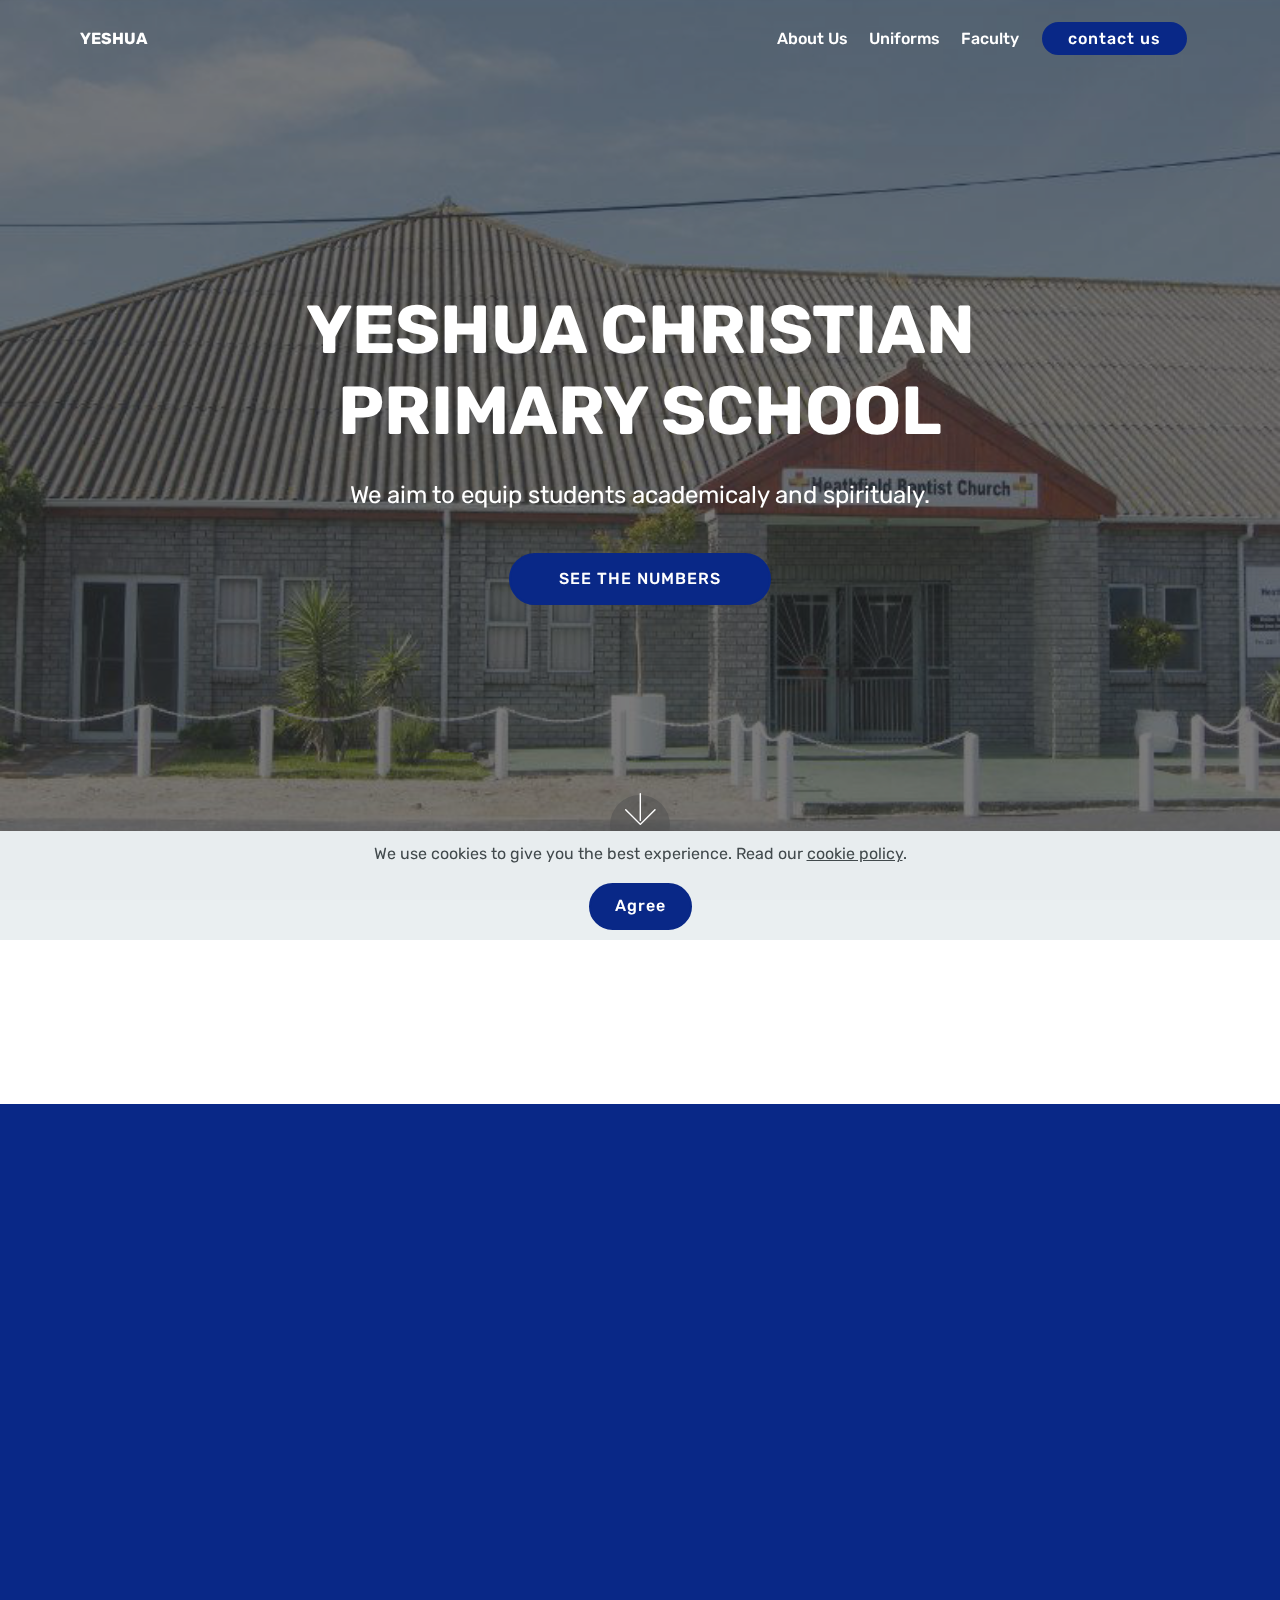
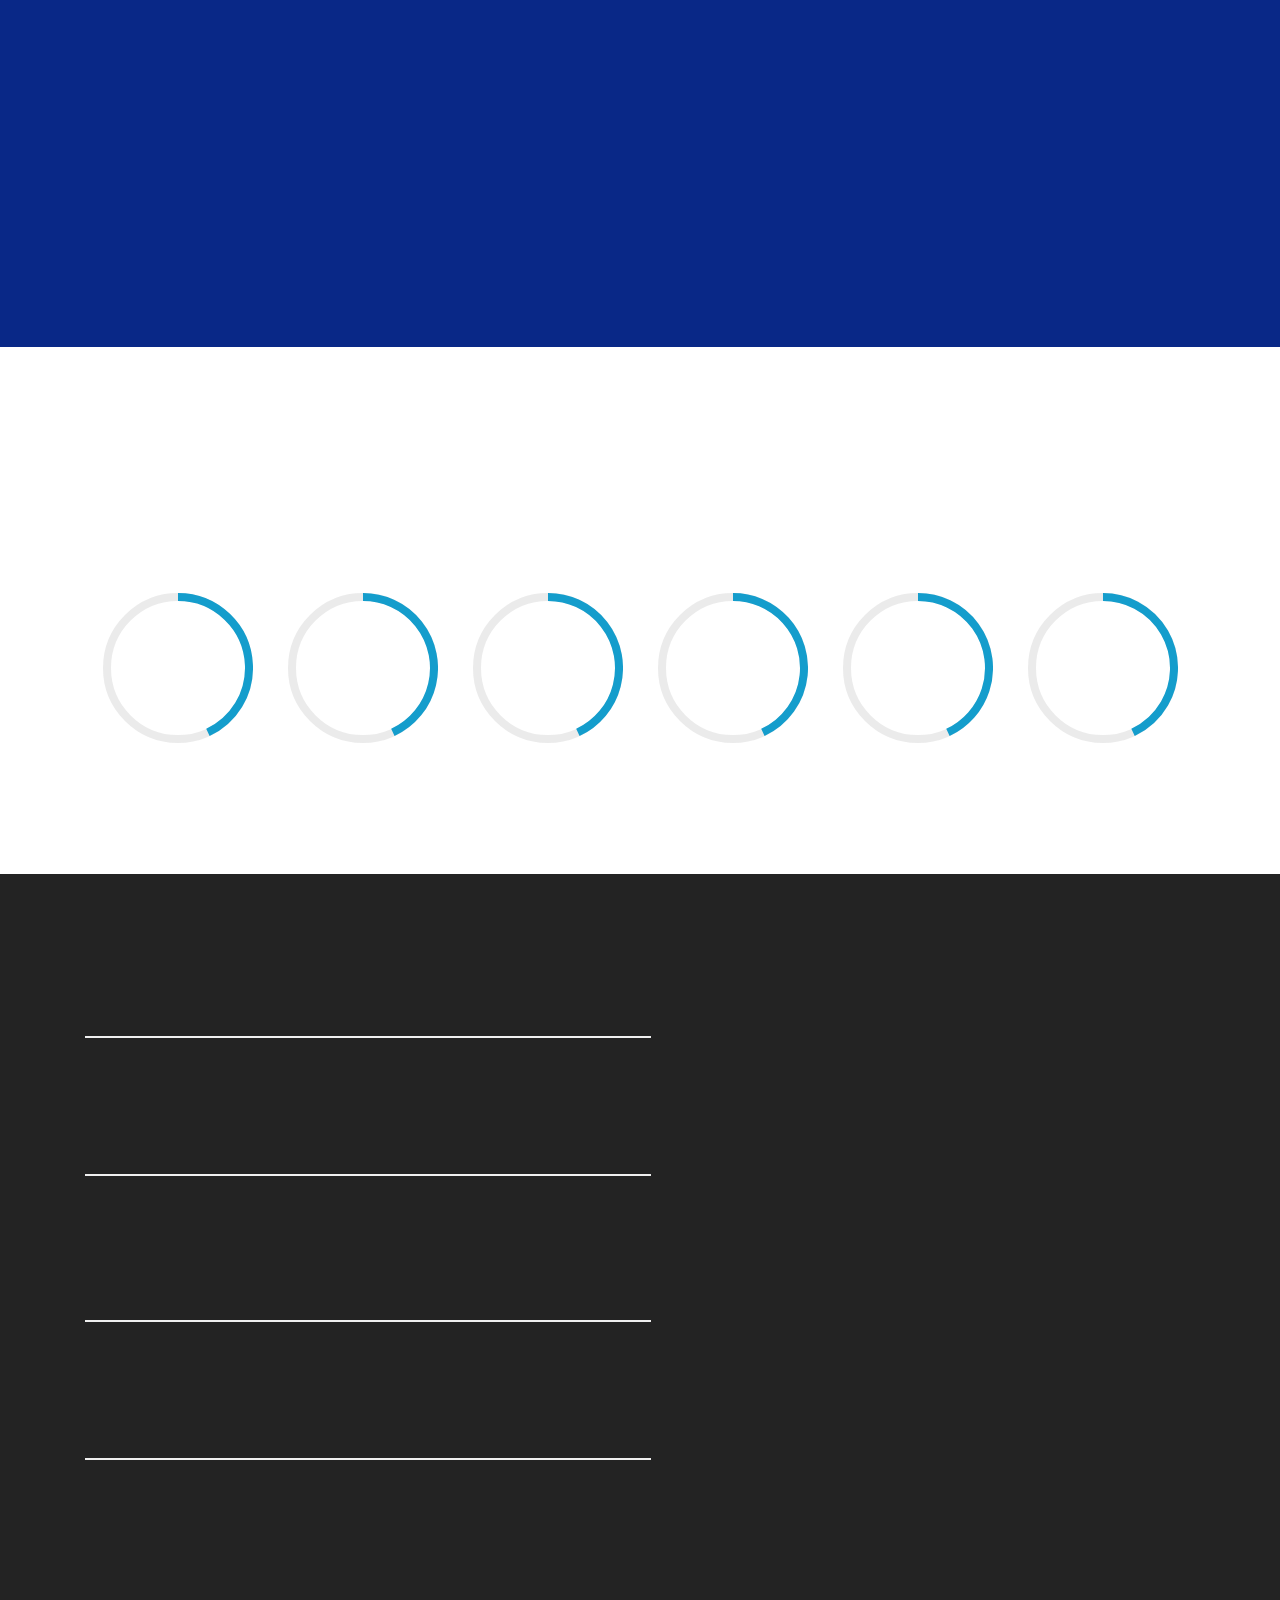
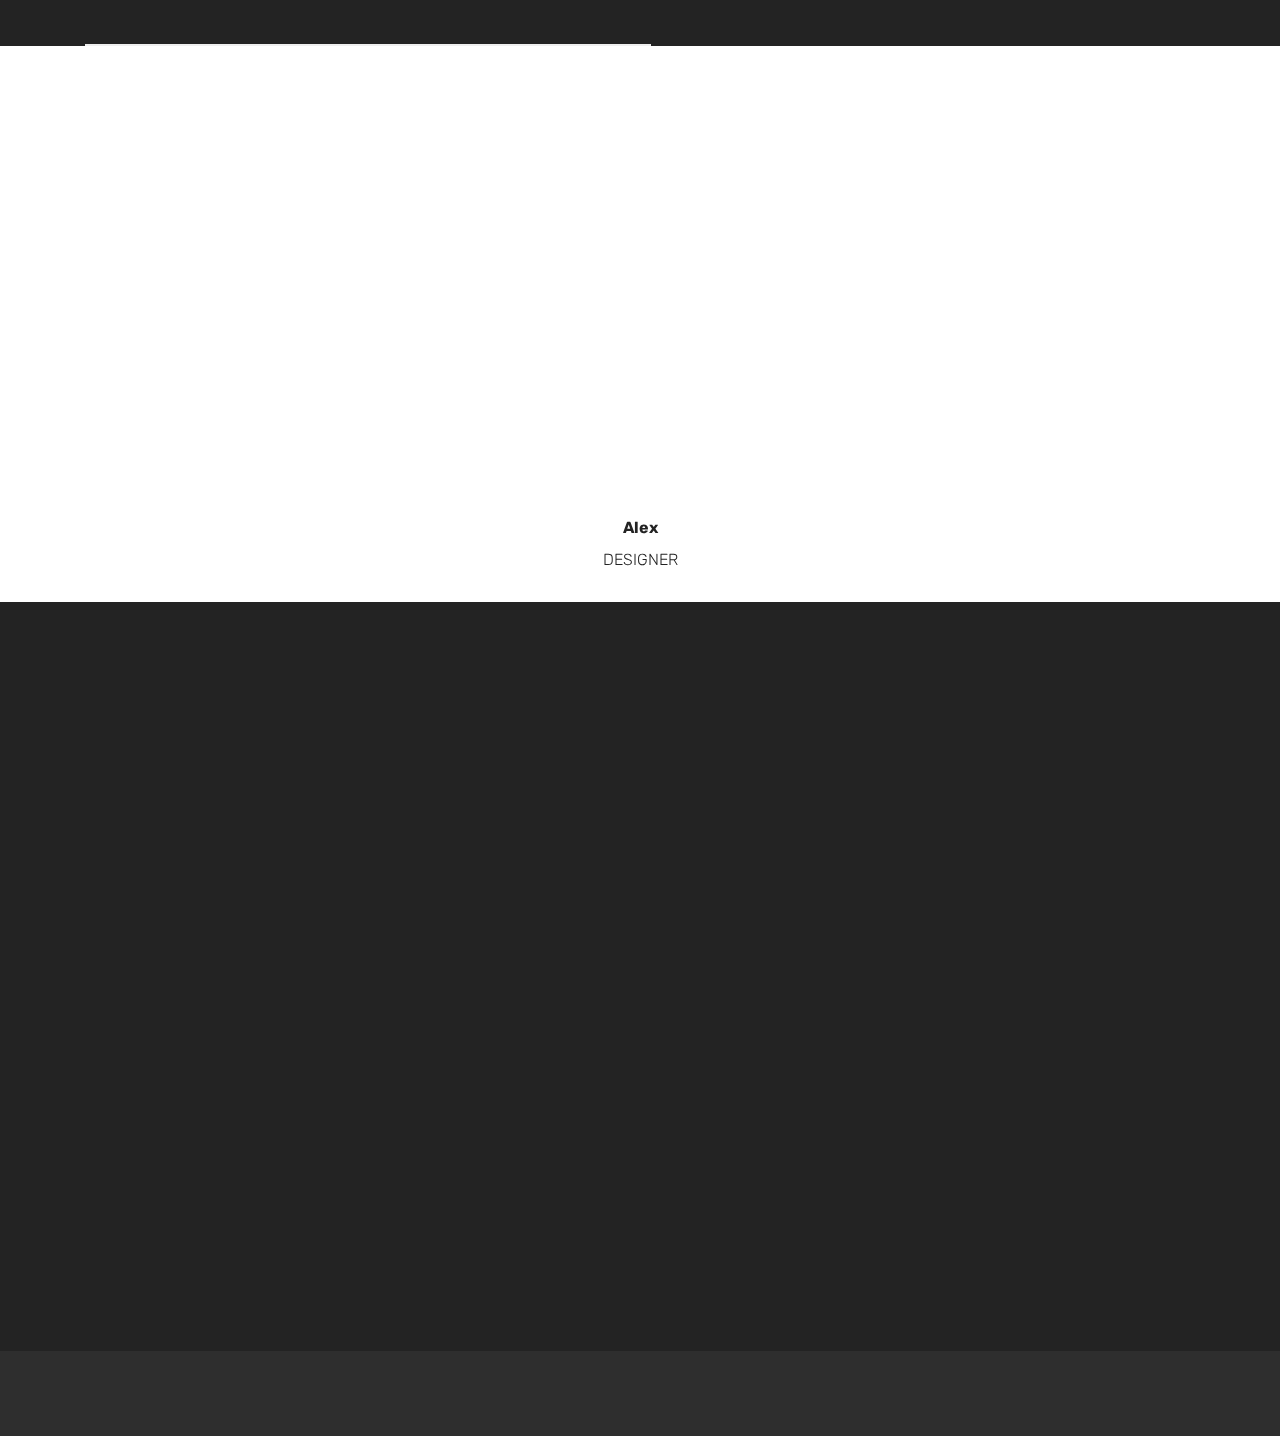
<file: index.html>
<!DOCTYPE html>
<html  >
<head>
  <!-- Site made with Mobirise Website Builder v4.12.4, https://mobirise.com -->
  <meta charset="UTF-8">
  <meta http-equiv="X-UA-Compatible" content="IE=edge">
  <meta name="generator" content="Mobirise v4.12.4, mobirise.com">
  <meta name="viewport" content="width=device-width, initial-scale=1, minimum-scale=1">
  <link rel="shortcut icon" href="assets/images/logo2.png" type="image/x-icon">
  <meta name="description" content="">
  
  
  <title>Home</title>
  <link rel="stylesheet" href="assets/web/assets/mobirise-icons/mobirise-icons.css">
  <link rel="stylesheet" href="assets/bootstrap/css/bootstrap.min.css">
  <link rel="stylesheet" href="assets/bootstrap/css/bootstrap-grid.min.css">
  <link rel="stylesheet" href="assets/bootstrap/css/bootstrap-reboot.min.css">
  <link rel="stylesheet" href="assets/tether/tether.min.css">
  <link rel="stylesheet" href="assets/animatecss/animate.min.css">
  <link rel="stylesheet" href="assets/as-pie-progress/css/progress.min.css">
  <link rel="stylesheet" href="assets/dropdown/css/style.css">
  <link rel="stylesheet" href="assets/theme/css/style.css">
  <link rel="preload" as="style" href="assets/mobirise/css/mbr-additional.css"><link rel="stylesheet" href="assets/mobirise/css/mbr-additional.css" type="text/css">
  
  
  
</head>
<body>
  <section class="menu cid-svBe2Hnojb" once="menu" id="menu2-u">

    

    <nav class="navbar navbar-expand beta-menu navbar-dropdown align-items-center navbar-toggleable-sm bg-color transparent">
        <button class="navbar-toggler navbar-toggler-right" type="button" data-toggle="collapse" data-target="#navbarSupportedContent" aria-controls="navbarSupportedContent" aria-expanded="false" aria-label="Toggle navigation">
            <div class="hamburger">
                <span></span>
                <span></span>
                <span></span>
                <span></span>
            </div>
        </button>
        <div class="menu-logo">
            <div class="navbar-brand">
                
                <span class="navbar-caption-wrap"><a class="navbar-caption text-white display-4" href="index.html">YESHUA</a></span>
            </div>
        </div>
        <div class="collapse navbar-collapse" id="navbarSupportedContent">
            <ul class="navbar-nav nav-dropdown" data-app-modern-menu="true"><li class="nav-item">
                    <a class="nav-link link text-white display-4" href="index.html#content7-9">
                        About Us
                    </a>
                </li><li class="nav-item"><a class="nav-link link text-white display-4" href="page3.html">Uniforms</a></li><li class="nav-item"><a class="nav-link link text-white display-4" href="page1.html">Faculty</a></li></ul>
            <div class="navbar-buttons mbr-section-btn"><a class="btn btn-sm btn-primary display-4" href="index.html#form4-d">contact us</a></div>
        </div>
    </nav>
</section>

<section class="engine"><a href="https://mobirise.info/q">free responsive site templates</a></section><section class="header5 cid-suQu0mM4n7 mbr-fullscreen mbr-parallax-background" id="header5-1">

    

    <div class="mbr-overlay" style="opacity: 0.6; background-color: rgb(35, 35, 35);">
    </div>
    <div class="container">
        <div class="row justify-content-center">
            <div class="mbr-white col-md-10">
                <h1 class="mbr-section-title align-center pb-3 mbr-fonts-style display-1"><strong>YESHUA CHRISTIAN PRIMARY SCHOOL</strong></h1>
                <p class="mbr-text align-center display-5 pb-3 mbr-fonts-style">We aim to equip students academicaly and spiritualy.
                </p>
                <div class="mbr-section-btn align-center"><a class="btn btn-md btn-primary display-4" href="index.html#progress-bars3-a">SEE THE NUMBERS</a></div>
            </div>
        </div>
    </div>

    <div class="mbr-arrow hidden-sm-down" aria-hidden="true">
        <a href="#next">
            <i class="mbri-down mbr-iconfont"></i>
        </a>
    </div>
</section>

<section class="mbr-section content4 cid-suQvR2PPga" id="content4-6">

    

    <div class="container">
        <div class="media-container-row">
            <div class="title col-12 col-md-8">
                <h2 class="align-center pb-3 mbr-fonts-style display-2">''Oh God, thou has taught me from my youth ''</h2>
                <h3 class="mbr-section-subtitle align-center mbr-light mbr-fonts-style display-5">PSAML 71:17</h3>
                
            </div>
        </div>
    </div>
</section>

<section class="mbr-section content4 cid-suQu5UFtLf" id="content4-2">

    

    <div class="container">
        <div class="media-container-row">
            <div class="title col-12 col-md-8">
                <h2 class="align-center pb-3 mbr-fonts-style display-2">
                    ABOUT US</h2>
                <h3 class="mbr-section-subtitle align-center mbr-light mbr-fonts-style display-5">familiarise yourself with us</h3>
                
            </div>
        </div>
    </div>
</section>

<section class="mbr-section content7 cid-suQwqNgurN" id="content7-9">
          
    

    <div class="container">
        <div class="media-container-row">
            <div class="col-12 col-md-12">
                <div class="media-container-row">
                    <div class="media-content">
                        <div class="mbr-section-text">
                            <p class="mbr-text align-right mb-0 mbr-fonts-style display-7"><strong>OUR VISSION STATEMENT.</strong><br><strong><br></strong>The Yeshua Christian Primary School aims to educate learners for a life of obedience to their calling in
<br>this world as the image-bearer of God. We endeavour to instill in our learners:<br>To know God’s Word and His creation.
<br>To be good South African citizens.
<br>To be good stewards of their God-given abilities.<br></p>
                        </div>
                    </div>
                    <div class="mbr-figure" style="width: 100%;">
                     <img src="assets/images/pexels-tima-miroshnichenko-5427659-984x656.jpg" alt="Mobirise" title="">  
                    </div>
                </div>
            </div>
        </div>
    </div>
</section>

<section class="mbr-section content7 cid-suQvOc9Rdw" id="content7-5">
          
    

    <div class="container">
        <div class="media-container-row">
            <div class="col-12 col-md-12">
                <div class="media-container-row">
                    <div class="media-content">
                        <div class="mbr-section-text">
                            <p class="mbr-text align-right mb-0 mbr-fonts-style display-7"><strong>MISSION STATEMENT</strong><br><strong><br></strong>The Yeshua Christian Primary School serves to provide education for learners during their early
<br>childhood to primary school years. The aim of the school is to oer quality education with a Christian
<br>ethos to all learners and will not discriminate on the basis of race, religion or national origin.
<br>The school will operate according to the South African Schools Act and in compliance with the provisions
<br>of the Western Cape Education Department or its legal successor.<br></p>
                        </div>
                    </div>
                    <div class="mbr-figure" style="width: 100%;">
                     <img src="assets/images/pexels-max-fischer-5211430-984x656.jpg" alt="Mobirise" title="">  
                    </div>
                </div>
            </div>
        </div>
    </div>
</section>

<section class="progress-bars3 cid-suQyUofGda" id="progress-bars3-a">
 
     

    
    
    <div class="container">
        <h2 class="mbr-section-title pb-3 align-center mbr-fonts-style display-2">OUR RESULTS</h2>

        <h3 class="mbr-section-subtitle mbr-fonts-style display-5">The Numbers Dont Lie,This Is How Our Students Peformed <br>In Each Respective Subject.
        </h3>
    
        <div class="media-container-row pt-5 mt-2">
            <div class="card p-3 align-center">
                <div class="wrap">
                    <div class="pie_progress progress1" role="progressbar" data-goal="73">
                        <p class="pie_progress__number mbr-fonts-style display-5"></p>
                    </div>
                </div> 
                <div class="mbr-crt-title pt-3">
                    <h4 class="card-title py-2 mbr-fonts-style display-5">MATH</h4>
                </div>                 
            </div>

            <div class="card p-3 align-center">
                <div class="wrap">
                    <div class="pie_progress progress2" role="progressbar" data-goal="86">
                        <p class="pie_progress__number mbr-fonts-style display-5"></p>
                    </div>
                </div> 
                <div class="mbr-crt-title pt-3">
                    <h4 class="card-title py-2 mbr-fonts-style display-5">
                        ENGLISH</h4>
                </div>                 
            </div>

            <div class="card p-3 align-center">
                <div class="wrap">
                    <div class="pie_progress progress3" role="progressbar" data-goal="87">
                        <p class="pie_progress__number mbr-fonts-style display-5"></p>
                    </div>
                </div> 
                <div class="mbr-crt-title pt-3">
                    <h4 class="card-title py-2 mbr-fonts-style display-5">
                        NATURAL<br>SCIENCE</h4>
                </div>                 
            </div>

            <div class="card p-3 align-center">
                <div class="wrap">
                    <div class="pie_progress progress4" role="progressbar" data-goal="80">
                        <p class="pie_progress__number mbr-fonts-style display-5"></p>
                    </div>
                </div> 
                <div class="mbr-crt-title pt-3">
                    <h4 class="card-title py-2 mbr-fonts-style display-5">SOCIAL STUDIES</h4>
                </div>                 
            </div>

            <div class="card p-3 align-center">
                <div class="wrap">
                    <div class="pie_progress progress5" role="progressbar" data-goal="90">
                        <p class="pie_progress__number mbr-fonts-style display-5"></p>
                    </div>
                </div> 
                <div class="mbr-crt-title pt-3">
                    <h4 class="card-title py-2 mbr-fonts-style display-5">
                        HISTORY</h4>
                </div>                 
            </div>

            <div class="card p-3 align-center">
                <div class="wrap">
                    <div class="pie_progress progress6" role="progressbar" data-goal="100">
                        <p class="pie_progress__number mbr-fonts-style display-5"></p>
                    </div>
                </div> 
                <div class="mbr-crt-title pt-3">
                    <h4 class="card-title py-2 mbr-fonts-style display-5">L.O</h4>
                </div>                 
            </div>
        </div>
</div></section>

<section class="counters3 counters cid-suQCIpqj0L" id="counters3-b">

    

    

    <div class="container pt-4 mt-2">
        <h2 class="mbr-section-title pb-3 align-center mbr-fonts-style display-2">The Numbers Dont Lie</h2>
        <h3 class="mbr-section-subtitle pb-5 align-center mbr-fonts-style display-5"></h3>
        <div class="media-container-row">
            <div class="media-block m-auto" style="width: 49%;">
                <div class="mbr-figure">
                    <img src="assets/images/pexels-max-fischer-5211430-1024x683.jpg" alt="" title="">
                </div>
            </div>
            <div class="cards-block">
                <div class="cards-container">
                    <div class="card px-3 align-left col-12">
                        <div class="panel-item p-4 d-flex align-items-center">
                            <div class="card-img pr-3 d-flex align-items-center align-left">
                                
                                <h3 class="count py-3 mbr-fonts-style display-2">300
                                </h3>
                            </div>
                            <div class="card-text">
                                <h4 class="mbr-content-title mbr-bold mbr-fonts-style display-7">
                                    Students</h4>
                                <p class="mbr-content-text mbr-fonts-style display-7">When it comes to the number of students at a school there is such a thing as too many.<br>
                                </p>
                            </div>
                        </div>
                    </div>
                    <div class="card px-3 align-left col-12">
                        <div class="panel-item p-4 d-flex align-items-center">
                            <div class="card-img pr-3 d-flex align-items-center align-left">
                                
                                <h3 class="count py-3 mbr-fonts-style display-2">33</h3>
                            </div>
                            <div class="card-text">
                                <h4 class="mbr-content-title mbr-bold mbr-fonts-style display-7">
                                    Teachers</h4>
                                <p class="mbr-content-text mbr-fonts-style display-7">Our teachers are passionate about their work and will provide every individual pupil meet the academic peak.
                                </p>
                            </div>
                        </div>
                    </div>
                    <div class="card px-3 align-left col-12">
                        <div class="panel-item p-4 d-flex align-items-center">
                            <div class="card-img pr-3 d-flex align-items-center align-left">
                                
                                <h3 class="count py-3 mbr-fonts-style display-2">30</h3>
                            </div>
                            <div class="card-text">
                                <h4 class="mbr-content-title mbr-bold mbr-fonts-style display-7">CLASSROOMS</h4>
                                <p class="mbr-content-text mbr-fonts-style display-7">A place of learning and social interaction our&nbsp;<br>classrooms foster excelence in all things.</p>
                            </div>
                        </div>
                    </div>
                    <div class="card px-3 align-left col-12">
                        <div class="panel-item p-4 d-flex align-items-center">
                            <div class="card-img pr-3 d-flex align-items-center align-left">
                                
                                <h3 class="count py-3 mbr-fonts-style display-2">14</h3>
                            </div>
                            <div class="card-texts">
                                <h4 class="mbr-content-title mbr-bold mbr-fonts-style display-7">EXTRACARRICULAR<br>ACTIVITIES</h4>
                                <p class="mbr-content-text mbr-fonts-style display-7">We have a wide ranging extracaricular activities <br>that go beyond just bieng clubs and teams they are comunities that bring students together and give a sense of belonging.
                                </p>
                            </div>
                        </div>
                    </div>
                </div>
            </div>
        </div>
    </div>
</section>

<section class="carousel slide testimonials-slider cid-suQKIt8Q0D" data-interval="false" id="testimonials-slider1-c">
    
    

    

    <div class="container text-center">
        <h2 class="pb-5 mbr-fonts-style display-2">
            WHAT OUR FORMER STUDENTS SAY
        </h2>

        <div class="carousel slide" role="listbox" data-pause="true" data-keyboard="false" data-ride="carousel" data-interval="5000">
            <div class="carousel-inner">
                
                
            <div class="carousel-item">
                    <div class="user col-md-8">
                        <div class="user_image">
                            <img src="assets/images/face3.jpg">
                        </div>
                        <div class="user_text pb-3">
                            <p class="mbr-fonts-style display-7">
                                Lorem ipsum dolor sit amet, consectetur adipisicing elit. Vitae nostrum, quos voluptas fugiat blanditiis, temporibus expedita cumque doloribus ea, officiis consequuntur repellat minus ad veritatis? Facere similique accusamus, accusantium sunt!
                            </p>
                        </div>
                        <div class="user_name mbr-bold pb-2 mbr-fonts-style display-7">
                            Alex
                        </div>
                        <div class="user_desk mbr-light mbr-fonts-style display-7">
                            DESIGNER
                        </div>
                    </div>
                </div><div class="carousel-item">
                    <div class="user col-md-8">
                        <div class="user_image">
                            <img src="assets/images/face2.jpg">
                        </div>
                        <div class="user_text pb-3">
                            <p class="mbr-fonts-style display-7">
                                Lorem ipsum dolor sit amet, consectetur adipisicing elit. Vitae nostrum, quos voluptas fugiat blanditiis, temporibus expedita cumque doloribus ea, officiis consequuntur repellat minus ad veritatis? Facere similique accusamus, accusantium sunt!
                            </p>
                        </div>
                        <div class="user_name mbr-bold pb-2 mbr-fonts-style display-7">
                            Linda
                        </div>
                        <div class="user_desk mbr-light mbr-fonts-style display-7">
                            DEVELOPER
                        </div>
                    </div>
                </div><div class="carousel-item">
                    <div class="user col-md-8">
                        <div class="user_image">
                            <img src="assets/images/face2.jpg">
                        </div>
                        <div class="user_text pb-3">
                            <p class="mbr-fonts-style display-7">
                                Lorem ipsum dolor sit amet, consectetur adipisicing elit. Vitae nostrum, quos voluptas fugiat blanditiis, temporibus expedita cumque doloribus ea, officiis consequuntur repellat minus ad veritatis? Facere similique accusamus, accusantium sunt!
                            </p>
                        </div>
                        <div class="user_name mbr-bold pb-2 mbr-fonts-style display-7">
                            Linda
                        </div>
                        <div class="user_desk mbr-light mbr-fonts-style display-7">
                            DEVELOPER
                        </div>
                    </div>
                </div><div class="carousel-item">
                    <div class="user col-md-8">
                        <div class="user_image">
                            <img src="assets/images/face2.jpg">
                        </div>
                        <div class="user_text pb-3">
                            <p class="mbr-fonts-style display-7">
                                Lorem ipsum dolor sit amet, consectetur adipisicing elit. Vitae nostrum, quos voluptas fugiat blanditiis, temporibus expedita cumque doloribus ea, officiis consequuntur repellat minus ad veritatis? Facere similique accusamus, accusantium sunt!
                            </p>
                        </div>
                        <div class="user_name mbr-bold pb-2 mbr-fonts-style display-7">
                            Linda
                        </div>
                        <div class="user_desk mbr-light mbr-fonts-style display-7">
                            DEVELOPER
                        </div>
                    </div>
                </div><div class="carousel-item">
                    <div class="user col-md-8">
                        <div class="user_image">
                            <img src="assets/images/face2.jpg">
                        </div>
                        <div class="user_text pb-3">
                            <p class="mbr-fonts-style display-7">
                                Lorem ipsum dolor sit amet, consectetur adipisicing elit. Vitae nostrum, quos voluptas fugiat blanditiis, temporibus expedita cumque doloribus ea, officiis consequuntur repellat minus ad veritatis? Facere similique accusamus, accusantium sunt!
                            </p>
                        </div>
                        <div class="user_name mbr-bold pb-2 mbr-fonts-style display-7">
                            Linda
                        </div>
                        <div class="user_desk mbr-light mbr-fonts-style display-7">
                            DEVELOPER
                        </div>
                    </div>
                </div><div class="carousel-item">
                    <div class="user col-md-8">
                        <div class="user_image">
                            <img src="assets/images/face2.jpg">
                        </div>
                        <div class="user_text pb-3">
                            <p class="mbr-fonts-style display-7">
                                Lorem ipsum dolor sit amet, consectetur adipisicing elit. Vitae nostrum, quos voluptas fugiat blanditiis, temporibus expedita cumque doloribus ea, officiis consequuntur repellat minus ad veritatis? Facere similique accusamus, accusantium sunt!
                            </p>
                        </div>
                        <div class="user_name mbr-bold pb-2 mbr-fonts-style display-7">
                            Linda
                        </div>
                        <div class="user_desk mbr-light mbr-fonts-style display-7">
                            DEVELOPER
                        </div>
                    </div>
                </div><div class="carousel-item">
                    <div class="user col-md-8">
                        <div class="user_image">
                            <img src="assets/images/face2.jpg">
                        </div>
                        <div class="user_text pb-3">
                            <p class="mbr-fonts-style display-7">
                                Lorem ipsum dolor sit amet, consectetur adipisicing elit. Vitae nostrum, quos voluptas fugiat blanditiis, temporibus expedita cumque doloribus ea, officiis consequuntur repellat minus ad veritatis? Facere similique accusamus, accusantium sunt!
                            </p>
                        </div>
                        <div class="user_name mbr-bold pb-2 mbr-fonts-style display-7">
                            Linda
                        </div>
                        <div class="user_desk mbr-light mbr-fonts-style display-7">
                            DEVELOPER
                        </div>
                    </div>
                </div></div>

            <div class="carousel-controls">
                <a class="carousel-control-prev" role="button" data-slide="prev">
                  <span aria-hidden="true" class="mbri-arrow-prev mbr-iconfont"></span>
                  <span class="sr-only">Previous</span>
                </a>
                
                <a class="carousel-control-next" role="button" data-slide="next">
                  <span aria-hidden="true" class="mbri-arrow-next mbr-iconfont"></span>
                  <span class="sr-only">Next</span>
                </a>
            </div>
        </div>
    </div>
</section>

<section class="mbr-section form1 cid-sziH1b64mG" id="form1-x">

    

    
    <div class="container">
        <div class="row justify-content-center">
            <div class="title col-12 col-lg-8">
                <h2 class="mbr-section-title align-center pb-3 mbr-fonts-style display-2">
                    CONTACT US</h2>
                <h3 class="mbr-section-subtitle align-center mbr-light pb-3 mbr-fonts-style display-5">We will get back to you as soon as possible.
                </h3>
            </div>
        </div>
    </div>
    <div class="container">
        <div class="row justify-content-center">
            <div class="media-container-column col-lg-8" data-form-type="formoid">
                <!---Formbuilder Form--->
                <form action="https://mobirise.com/" method="POST" class="mbr-form form-with-styler" data-form-title="Mobirise Form"><input type="hidden" name="email" data-form-email="true" value="2n5sH0ypKDlf+/A49E7GPqQJf6Ao2EFsB8qhLIN7MQ2ARLcisMRuKAFbUcTK9zaySbag7CyqnbBg2a6gQ6DtGTsO70kiDXPTGtRdAtGwtHOaNJ1x/492Rn1xG1sbzqdS">
                    <div class="row">
                        <div hidden="hidden" data-form-alert="" class="alert alert-success col-12">Thanks for filling out the form!</div>
                        <div hidden="hidden" data-form-alert-danger="" class="alert alert-danger col-12">
                        </div>
                    </div>
                    <div class="dragArea row">
                        <div class="col-md-4  form-group" data-for="name">
                            <label for="name-form1-x" class="form-control-label mbr-fonts-style display-7">Name</label>
                            <input type="text" name="name" data-form-field="Name" required="required" class="form-control display-7" id="name-form1-x">
                        </div>
                        <div class="col-md-4  form-group" data-for="email">
                            <label for="email-form1-x" class="form-control-label mbr-fonts-style display-7">Email</label>
                            <input type="email" name="email" data-form-field="Email" required="required" class="form-control display-7" id="email-form1-x">
                        </div>
                        <div data-for="phone" class="col-md-4  form-group">
                            <label for="phone-form1-x" class="form-control-label mbr-fonts-style display-7">Phone</label>
                            <input type="tel" name="phone" data-form-field="Phone" class="form-control display-7" id="phone-form1-x">
                        </div>
                        <div data-for="message" class="col-md-12 form-group">
                            <label for="message-form1-x" class="form-control-label mbr-fonts-style display-7">Message</label>
                            <textarea name="message" data-form-field="Message" class="form-control display-7" id="message-form1-x"></textarea>
                        </div>
                        <div class="col-md-12 input-group-btn align-center">
                            <button type="submit" class="btn btn-primary btn-form display-4">SEND FORM</button>
                        </div>
                    </div>
                </form><!---Formbuilder Form--->
            </div>
        </div>
    </div>
</section>

<section once="footers" class="cid-suQLoOdDay" id="footer6-e">

    

    

    <div class="container">
        <div class="media-container-row align-center mbr-white">
            <div class="col-12">
                <p class="mbr-text mb-0 mbr-fonts-style display-7">
                    © Copyright 2021Jeremy Ndebele - All Rights Reserved
                </p>
            </div>
        </div>
    </div>
</section>


  <script src="assets/web/assets/jquery/jquery.min.js"></script>
  <script src="assets/popper/popper.min.js"></script>
  <script src="assets/bootstrap/js/bootstrap.min.js"></script>
  <script src="assets/tether/tether.min.js"></script>
  <script src="assets/smoothscroll/smooth-scroll.js"></script>
  <script src="assets/parallax/jarallax.min.js"></script>
  <script src="assets/web/assets/cookies-alert-plugin/cookies-alert-core.js"></script>
  <script src="assets/web/assets/cookies-alert-plugin/cookies-alert-script.js"></script>
  <script src="assets/viewportchecker/jquery.viewportchecker.js"></script>
  <script src="assets/as-pie-progress/jquery-as-pie-progress.min.js"></script>
  <script src="assets/bootstrapcarouselswipe/bootstrap-carousel-swipe.js"></script>
  <script src="assets/mbr-testimonials-slider/mbr-testimonials-slider.js"></script>
  <script src="assets/dropdown/js/nav-dropdown.js"></script>
  <script src="assets/dropdown/js/navbar-dropdown.js"></script>
  <script src="assets/touchswipe/jquery.touch-swipe.min.js"></script>
  <script src="assets/theme/js/script.js"></script>
  <script src="assets/formoid/formoid.min.js"></script>
  
  
<input name="cookieData" type="hidden" data-cookie-customDialogSelector='null' data-cookie-colorText='#424a4d' data-cookie-colorBg='rgba(234, 239, 241, 0.99)' data-cookie-textButton='Agree' data-cookie-colorButton='' data-cookie-colorLink='#424a4d' data-cookie-underlineLink='true' data-cookie-text="We use cookies to give you the best experience. Read our <a href='privacy.html'>cookie policy</a>.">
    <input name="animation" type="hidden">
   <div id="scrollToTop" class="scrollToTop mbr-arrow-up"><a style="text-align: center;"><i class="mbr-arrow-up-icon mbr-arrow-up-icon-cm cm-icon cm-icon-smallarrow-up"></i></a></div>
  </body>
</html>
</file>
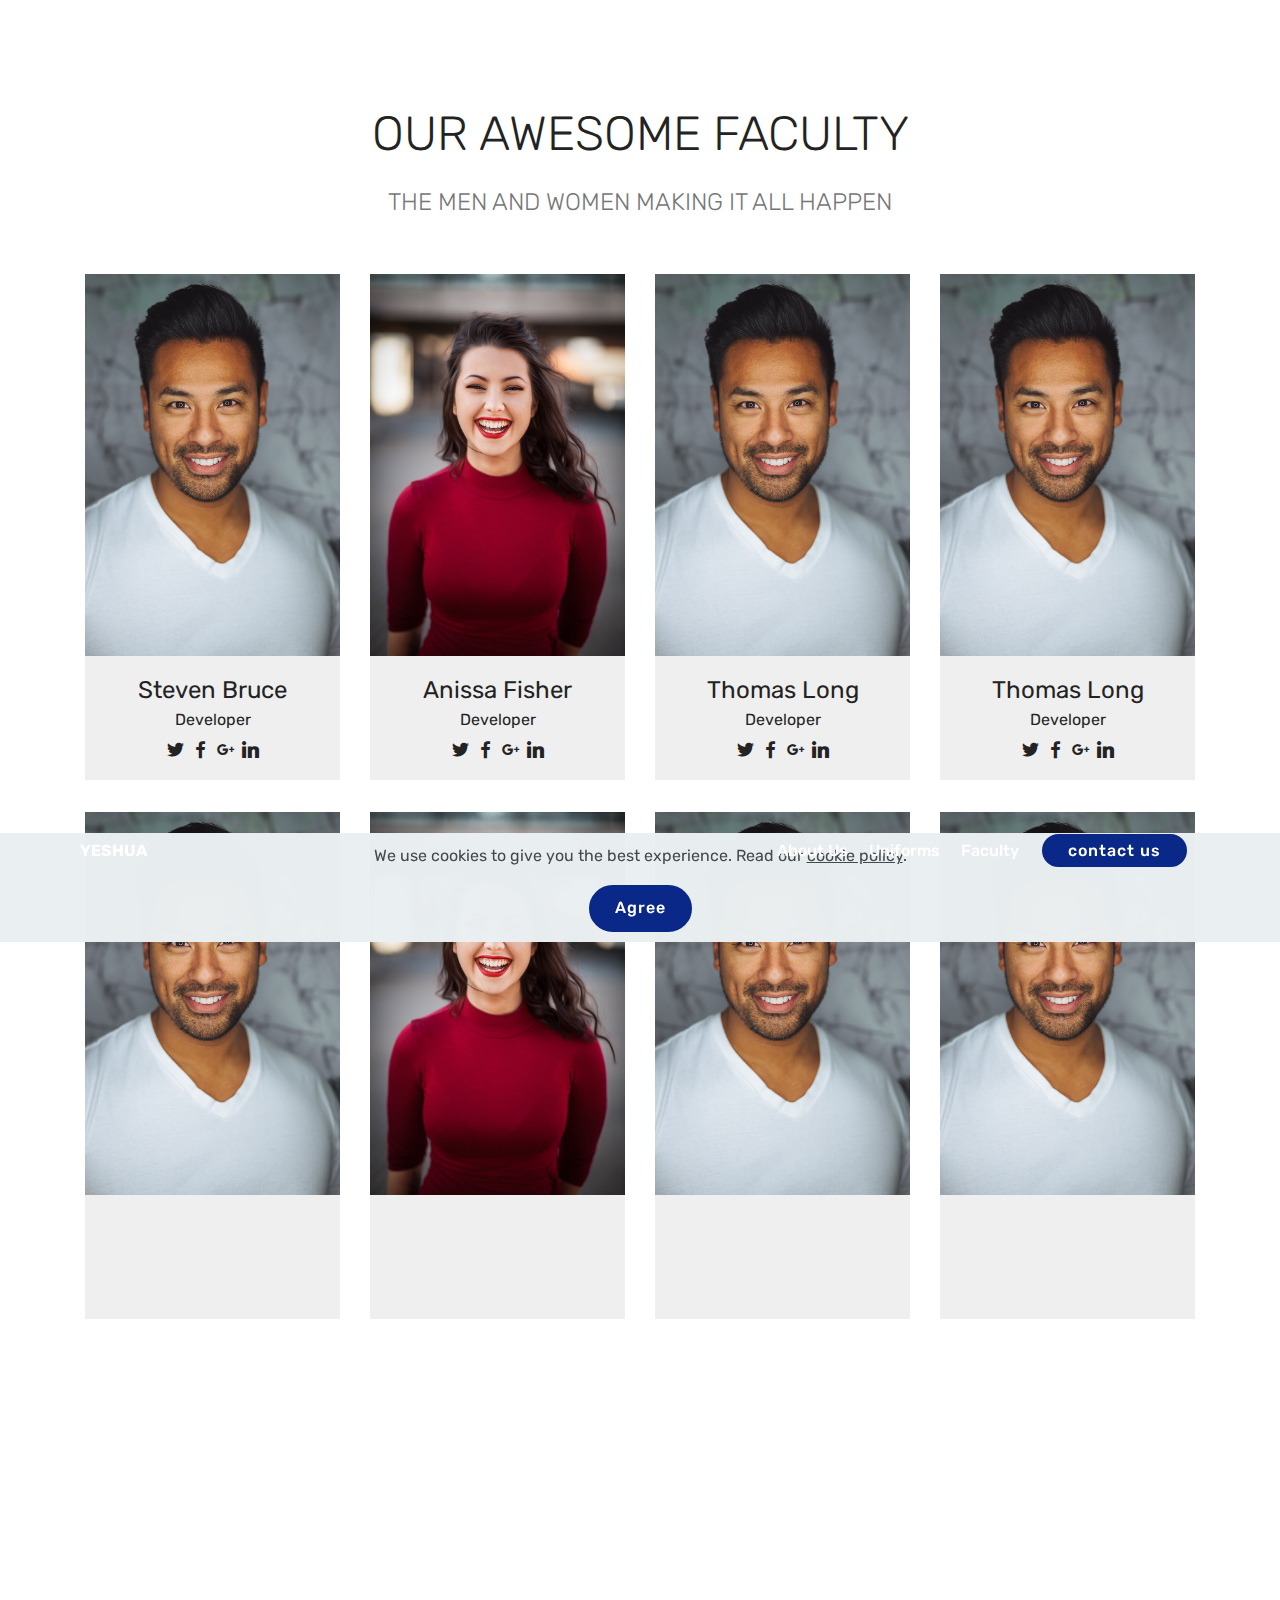
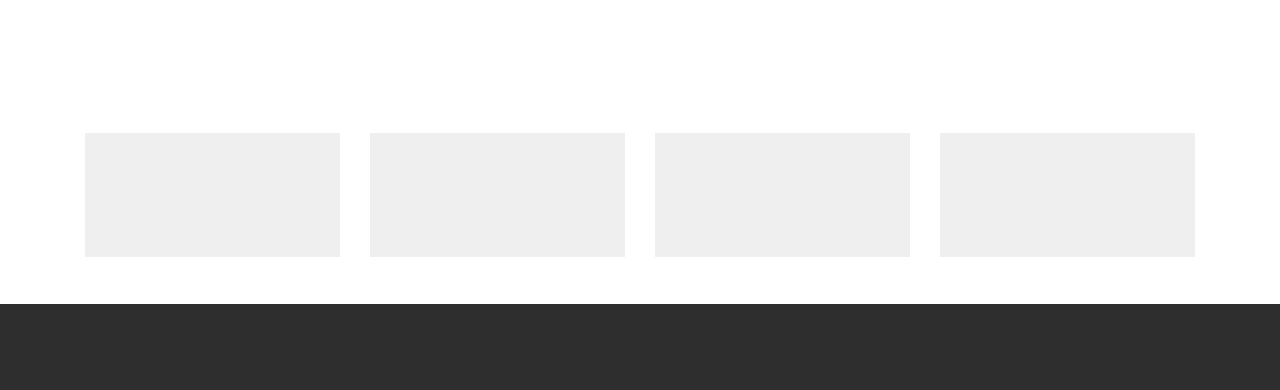
<file: page1.html>
<!DOCTYPE html>
<html  >
<head>
  <!-- Site made with Mobirise Website Builder v4.12.4, https://mobirise.com -->
  <meta charset="UTF-8">
  <meta http-equiv="X-UA-Compatible" content="IE=edge">
  <meta name="generator" content="Mobirise v4.12.4, mobirise.com">
  <meta name="viewport" content="width=device-width, initial-scale=1, minimum-scale=1">
  <link rel="shortcut icon" href="assets/images/logo2.png" type="image/x-icon">
  <meta name="description" content="Web Site Maker Description">
  
  
  <title>faculty</title>
  <link rel="stylesheet" href="assets/bootstrap/css/bootstrap.min.css">
  <link rel="stylesheet" href="assets/bootstrap/css/bootstrap-grid.min.css">
  <link rel="stylesheet" href="assets/bootstrap/css/bootstrap-reboot.min.css">
  <link rel="stylesheet" href="assets/socicon/css/styles.css">
  <link rel="stylesheet" href="assets/tether/tether.min.css">
  <link rel="stylesheet" href="assets/animatecss/animate.min.css">
  <link rel="stylesheet" href="assets/dropdown/css/style.css">
  <link rel="stylesheet" href="assets/theme/css/style.css">
  <link rel="preload" as="style" href="assets/mobirise/css/mbr-additional.css"><link rel="stylesheet" href="assets/mobirise/css/mbr-additional.css" type="text/css">
  
  
  
</head>
<body>
  <section class="team1 cid-suQO7C7Kzg" id="team1-o">
    
    
    
    <div class="container align-center">
        <h2 class="pb-3 mbr-fonts-style mbr-section-title display-2">
            OUR AWESOME FACULTY</h2>
        <h3 class="pb-5 mbr-section-subtitle mbr-fonts-style mbr-light display-5">THE MEN AND WOMEN MAKING IT ALL HAPPEN</h3>
        <div class="row media-row">
            
        <div class="team-item col-lg-3 col-md-6">
                <div class="item-image">
                    <img src="assets/images/face3.jpg" alt="" title="">
                </div>
                <div class="item-caption py-3">
                    <div class="item-name px-2">
                        <p class="mbr-fonts-style display-5">
                           Steven Bruce</p>
                    </div>
                    <div class="item-role px-2">
                        <p>Developer</p>
                    </div>
                    <div class="item-social pt-2">
                        <a href="https://twitter.com/mobirise" target="_blank">
                            <span class="p-1 socicon-twitter socicon mbr-iconfont mbr-iconfont-social"></span>
                        </a>
                        <a href="https://www.facebook.com/pages/Mobirise/1616226671953247" target="_blank">
                            <span class="p-1 socicon-facebook socicon mbr-iconfont mbr-iconfont-social"></span>
                        </a>
                        <a href="https://plus.google.com/u/0/+Mobirise" target="_blank">
                            <span class="p-1 socicon-googleplus socicon mbr-iconfont mbr-iconfont-social"></span>
                        </a>
                        <a href="https://www.linkedin.com/in/mobirise" target="_blank">
                            <span class="p-1 socicon-linkedin socicon mbr-iconfont mbr-iconfont-social"></span>
                        </a>
                        <a href="https://www.instagram.com/mobirise/" target="_blank">
                            
                        </a>
                        <a href="https://www.youtube.com/channel/UCt_tncVAetpK5JeM8L-8jyw" target="_blank">    
                            
                        </a>
                    </div>
                </div>
            </div><div class="team-item col-lg-3 col-md-6">
                <div class="item-image">
                    <img src="assets/images/face2.jpg" alt="" title="">
                </div>
                <div class="item-caption py-3">
                    <div class="item-name px-2">
                        <p class="mbr-fonts-style display-5">
                           Anissa Fisher</p>
                    </div>
                    <div class="item-role px-2">
                        <p>Developer</p>
                    </div>
                    <div class="item-social pt-2">
                        <a href="https://twitter.com/mobirise" target="_blank">
                            <span class="p-1 socicon-twitter socicon mbr-iconfont mbr-iconfont-social"></span>
                        </a>
                        <a href="https://www.facebook.com/pages/Mobirise/1616226671953247" target="_blank">
                            <span class="p-1 socicon-facebook socicon mbr-iconfont mbr-iconfont-social"></span>
                        </a>
                        <a href="https://plus.google.com/u/0/+Mobirise" target="_blank">
                            <span class="p-1 socicon-googleplus socicon mbr-iconfont mbr-iconfont-social"></span>
                        </a>
                        <a href="https://www.linkedin.com/in/mobirise" target="_blank">
                            <span class="p-1 socicon-linkedin socicon mbr-iconfont mbr-iconfont-social"></span>
                        </a>
                        <a href="https://www.instagram.com/mobirise/" target="_blank">
                            
                        </a>
                        <a href="https://www.youtube.com/channel/UCt_tncVAetpK5JeM8L-8jyw" target="_blank">    
                            
                        </a>
                    </div>
                </div>
            </div><div class="team-item col-lg-3 col-md-6">
                <div class="item-image">
                    <img src="assets/images/face3.jpg" alt="" title="">
                </div>
                <div class="item-caption py-3">
                    <div class="item-name px-2">
                        <p class="mbr-fonts-style display-5">
                           Thomas Long</p>
                    </div>
                    <div class="item-role px-2">
                        <p>Developer</p>
                    </div>
                    <div class="item-social pt-2">
                        <a href="https://twitter.com/mobirise" target="_blank">
                            <span class="p-1 socicon-twitter socicon mbr-iconfont mbr-iconfont-social"></span>
                        </a>
                        <a href="https://www.facebook.com/pages/Mobirise/1616226671953247" target="_blank">
                            <span class="p-1 socicon-facebook socicon mbr-iconfont mbr-iconfont-social"></span>
                        </a>
                        <a href="https://plus.google.com/u/0/+Mobirise" target="_blank">
                            <span class="p-1 socicon-googleplus socicon mbr-iconfont mbr-iconfont-social"></span>
                        </a>
                        <a href="https://www.linkedin.com/in/mobirise" target="_blank">
                            <span class="p-1 socicon-linkedin socicon mbr-iconfont mbr-iconfont-social"></span>
                        </a>
                        <a href="https://www.instagram.com/mobirise/" target="_blank">
                            
                        </a>
                        <a href="https://www.youtube.com/channel/UCt_tncVAetpK5JeM8L-8jyw" target="_blank">    
                            
                        </a>
                    </div>
                </div>
            </div><div class="team-item col-lg-3 col-md-6">
                <div class="item-image">
                    <img src="assets/images/face3.jpg" alt="" title="">
                </div>
                <div class="item-caption py-3">
                    <div class="item-name px-2">
                        <p class="mbr-fonts-style display-5">
                           Thomas Long</p>
                    </div>
                    <div class="item-role px-2">
                        <p>Developer</p>
                    </div>
                    <div class="item-social pt-2">
                        <a href="https://twitter.com/mobirise" target="_blank">
                            <span class="p-1 socicon-twitter socicon mbr-iconfont mbr-iconfont-social"></span>
                        </a>
                        <a href="https://www.facebook.com/pages/Mobirise/1616226671953247" target="_blank">
                            <span class="p-1 socicon-facebook socicon mbr-iconfont mbr-iconfont-social"></span>
                        </a>
                        <a href="https://plus.google.com/u/0/+Mobirise" target="_blank">
                            <span class="p-1 socicon-googleplus socicon mbr-iconfont mbr-iconfont-social"></span>
                        </a>
                        <a href="https://www.linkedin.com/in/mobirise" target="_blank">
                            <span class="p-1 socicon-linkedin socicon mbr-iconfont mbr-iconfont-social"></span>
                        </a>
                        <a href="https://www.instagram.com/mobirise/" target="_blank">
                            
                        </a>
                        <a href="https://www.youtube.com/channel/UCt_tncVAetpK5JeM8L-8jyw" target="_blank">    
                            
                        </a>
                    </div>
                </div>
            </div></div>    
    </div>
</section>

<section class="engine"><a href="https://mobirise.info/i">website creation software</a></section><section class="menu cid-svBe2Hnojb" once="menu" id="menu2-u">

    

    <nav class="navbar navbar-expand beta-menu navbar-dropdown align-items-center navbar-toggleable-sm bg-color transparent">
        <button class="navbar-toggler navbar-toggler-right" type="button" data-toggle="collapse" data-target="#navbarSupportedContent" aria-controls="navbarSupportedContent" aria-expanded="false" aria-label="Toggle navigation">
            <div class="hamburger">
                <span></span>
                <span></span>
                <span></span>
                <span></span>
            </div>
        </button>
        <div class="menu-logo">
            <div class="navbar-brand">
                
                <span class="navbar-caption-wrap"><a class="navbar-caption text-white display-4" href="index.html">YESHUA</a></span>
            </div>
        </div>
        <div class="collapse navbar-collapse" id="navbarSupportedContent">
            <ul class="navbar-nav nav-dropdown" data-app-modern-menu="true"><li class="nav-item">
                    <a class="nav-link link text-white display-4" href="index.html#content7-9">
                        About Us
                    </a>
                </li><li class="nav-item"><a class="nav-link link text-white display-4" href="page3.html">Uniforms</a></li><li class="nav-item"><a class="nav-link link text-white display-4" href="page1.html">Faculty</a></li></ul>
            <div class="navbar-buttons mbr-section-btn"><a class="btn btn-sm btn-primary display-4" href="index.html#form4-d">contact us</a></div>
        </div>
    </nav>
</section>

<section class="team1 cid-svBetLojDP" id="team1-v">
    
    
    
    <div class="container align-center">
        
        
        <div class="row media-row">
            
        <div class="team-item col-lg-3 col-md-6">
                <div class="item-image">
                    <img src="assets/images/face3.jpg" alt="" title="">
                </div>
                <div class="item-caption py-3">
                    <div class="item-name px-2">
                        <p class="mbr-fonts-style display-5">
                           Steven Bruce</p>
                    </div>
                    <div class="item-role px-2">
                        <p>Developer</p>
                    </div>
                    <div class="item-social pt-2">
                        <a href="https://twitter.com/mobirise" target="_blank">
                            <span class="p-1 socicon-twitter socicon mbr-iconfont mbr-iconfont-social"></span>
                        </a>
                        <a href="https://www.facebook.com/pages/Mobirise/1616226671953247" target="_blank">
                            <span class="p-1 socicon-facebook socicon mbr-iconfont mbr-iconfont-social"></span>
                        </a>
                        <a href="https://plus.google.com/u/0/+Mobirise" target="_blank">
                            <span class="p-1 socicon-googleplus socicon mbr-iconfont mbr-iconfont-social"></span>
                        </a>
                        <a href="https://www.linkedin.com/in/mobirise" target="_blank">
                            <span class="p-1 socicon-linkedin socicon mbr-iconfont mbr-iconfont-social"></span>
                        </a>
                        <a href="https://www.instagram.com/mobirise/" target="_blank">
                            
                        </a>
                        <a href="https://www.youtube.com/channel/UCt_tncVAetpK5JeM8L-8jyw" target="_blank">    
                            
                        </a>
                    </div>
                </div>
            </div><div class="team-item col-lg-3 col-md-6">
                <div class="item-image">
                    <img src="assets/images/face2.jpg" alt="" title="">
                </div>
                <div class="item-caption py-3">
                    <div class="item-name px-2">
                        <p class="mbr-fonts-style display-5">
                           Anissa Fisher</p>
                    </div>
                    <div class="item-role px-2">
                        <p>Developer</p>
                    </div>
                    <div class="item-social pt-2">
                        <a href="https://twitter.com/mobirise" target="_blank">
                            <span class="p-1 socicon-twitter socicon mbr-iconfont mbr-iconfont-social"></span>
                        </a>
                        <a href="https://www.facebook.com/pages/Mobirise/1616226671953247" target="_blank">
                            <span class="p-1 socicon-facebook socicon mbr-iconfont mbr-iconfont-social"></span>
                        </a>
                        <a href="https://plus.google.com/u/0/+Mobirise" target="_blank">
                            <span class="p-1 socicon-googleplus socicon mbr-iconfont mbr-iconfont-social"></span>
                        </a>
                        <a href="https://www.linkedin.com/in/mobirise" target="_blank">
                            <span class="p-1 socicon-linkedin socicon mbr-iconfont mbr-iconfont-social"></span>
                        </a>
                        <a href="https://www.instagram.com/mobirise/" target="_blank">
                            
                        </a>
                        <a href="https://www.youtube.com/channel/UCt_tncVAetpK5JeM8L-8jyw" target="_blank">    
                            
                        </a>
                    </div>
                </div>
            </div><div class="team-item col-lg-3 col-md-6">
                <div class="item-image">
                    <img src="assets/images/face3.jpg" alt="" title="">
                </div>
                <div class="item-caption py-3">
                    <div class="item-name px-2">
                        <p class="mbr-fonts-style display-5">
                           Thomas Long</p>
                    </div>
                    <div class="item-role px-2">
                        <p>Developer</p>
                    </div>
                    <div class="item-social pt-2">
                        <a href="https://twitter.com/mobirise" target="_blank">
                            <span class="p-1 socicon-twitter socicon mbr-iconfont mbr-iconfont-social"></span>
                        </a>
                        <a href="https://www.facebook.com/pages/Mobirise/1616226671953247" target="_blank">
                            <span class="p-1 socicon-facebook socicon mbr-iconfont mbr-iconfont-social"></span>
                        </a>
                        <a href="https://plus.google.com/u/0/+Mobirise" target="_blank">
                            <span class="p-1 socicon-googleplus socicon mbr-iconfont mbr-iconfont-social"></span>
                        </a>
                        <a href="https://www.linkedin.com/in/mobirise" target="_blank">
                            <span class="p-1 socicon-linkedin socicon mbr-iconfont mbr-iconfont-social"></span>
                        </a>
                        <a href="https://www.instagram.com/mobirise/" target="_blank">
                            
                        </a>
                        <a href="https://www.youtube.com/channel/UCt_tncVAetpK5JeM8L-8jyw" target="_blank">    
                            
                        </a>
                    </div>
                </div>
            </div><div class="team-item col-lg-3 col-md-6">
                <div class="item-image">
                    <img src="assets/images/face3.jpg" alt="" title="">
                </div>
                <div class="item-caption py-3">
                    <div class="item-name px-2">
                        <p class="mbr-fonts-style display-5">
                           Thomas Long</p>
                    </div>
                    <div class="item-role px-2">
                        <p>Developer</p>
                    </div>
                    <div class="item-social pt-2">
                        <a href="https://twitter.com/mobirise" target="_blank">
                            <span class="p-1 socicon-twitter socicon mbr-iconfont mbr-iconfont-social"></span>
                        </a>
                        <a href="https://www.facebook.com/pages/Mobirise/1616226671953247" target="_blank">
                            <span class="p-1 socicon-facebook socicon mbr-iconfont mbr-iconfont-social"></span>
                        </a>
                        <a href="https://plus.google.com/u/0/+Mobirise" target="_blank">
                            <span class="p-1 socicon-googleplus socicon mbr-iconfont mbr-iconfont-social"></span>
                        </a>
                        <a href="https://www.linkedin.com/in/mobirise" target="_blank">
                            <span class="p-1 socicon-linkedin socicon mbr-iconfont mbr-iconfont-social"></span>
                        </a>
                        <a href="https://www.instagram.com/mobirise/" target="_blank">
                            
                        </a>
                        <a href="https://www.youtube.com/channel/UCt_tncVAetpK5JeM8L-8jyw" target="_blank">    
                            
                        </a>
                    </div>
                </div>
            </div></div>    
    </div>
</section>

<section class="team1 cid-svBevyAimA" id="team1-w">
    
    
    
    <div class="container align-center">
        
        
        <div class="row media-row">
            
        <div class="team-item col-lg-3 col-md-6">
                <div class="item-image">
                    <img src="assets/images/face3.jpg" alt="" title="">
                </div>
                <div class="item-caption py-3">
                    <div class="item-name px-2">
                        <p class="mbr-fonts-style display-5">
                           Steven Bruce</p>
                    </div>
                    <div class="item-role px-2">
                        <p>Developer</p>
                    </div>
                    <div class="item-social pt-2">
                        <a href="https://twitter.com/mobirise" target="_blank">
                            <span class="p-1 socicon-twitter socicon mbr-iconfont mbr-iconfont-social"></span>
                        </a>
                        <a href="https://www.facebook.com/pages/Mobirise/1616226671953247" target="_blank">
                            <span class="p-1 socicon-facebook socicon mbr-iconfont mbr-iconfont-social"></span>
                        </a>
                        <a href="https://plus.google.com/u/0/+Mobirise" target="_blank">
                            <span class="p-1 socicon-googleplus socicon mbr-iconfont mbr-iconfont-social"></span>
                        </a>
                        <a href="https://www.linkedin.com/in/mobirise" target="_blank">
                            <span class="p-1 socicon-linkedin socicon mbr-iconfont mbr-iconfont-social"></span>
                        </a>
                        <a href="https://www.instagram.com/mobirise/" target="_blank">
                            
                        </a>
                        <a href="https://www.youtube.com/channel/UCt_tncVAetpK5JeM8L-8jyw" target="_blank">    
                            
                        </a>
                    </div>
                </div>
            </div><div class="team-item col-lg-3 col-md-6">
                <div class="item-image">
                    <img src="assets/images/face2.jpg" alt="" title="">
                </div>
                <div class="item-caption py-3">
                    <div class="item-name px-2">
                        <p class="mbr-fonts-style display-5">
                           Anissa Fisher</p>
                    </div>
                    <div class="item-role px-2">
                        <p>Developer</p>
                    </div>
                    <div class="item-social pt-2">
                        <a href="https://twitter.com/mobirise" target="_blank">
                            <span class="p-1 socicon-twitter socicon mbr-iconfont mbr-iconfont-social"></span>
                        </a>
                        <a href="https://www.facebook.com/pages/Mobirise/1616226671953247" target="_blank">
                            <span class="p-1 socicon-facebook socicon mbr-iconfont mbr-iconfont-social"></span>
                        </a>
                        <a href="https://plus.google.com/u/0/+Mobirise" target="_blank">
                            <span class="p-1 socicon-googleplus socicon mbr-iconfont mbr-iconfont-social"></span>
                        </a>
                        <a href="https://www.linkedin.com/in/mobirise" target="_blank">
                            <span class="p-1 socicon-linkedin socicon mbr-iconfont mbr-iconfont-social"></span>
                        </a>
                        <a href="https://www.instagram.com/mobirise/" target="_blank">
                            
                        </a>
                        <a href="https://www.youtube.com/channel/UCt_tncVAetpK5JeM8L-8jyw" target="_blank">    
                            
                        </a>
                    </div>
                </div>
            </div><div class="team-item col-lg-3 col-md-6">
                <div class="item-image">
                    <img src="assets/images/face3.jpg" alt="" title="">
                </div>
                <div class="item-caption py-3">
                    <div class="item-name px-2">
                        <p class="mbr-fonts-style display-5">
                           Thomas Long</p>
                    </div>
                    <div class="item-role px-2">
                        <p>Developer</p>
                    </div>
                    <div class="item-social pt-2">
                        <a href="https://twitter.com/mobirise" target="_blank">
                            <span class="p-1 socicon-twitter socicon mbr-iconfont mbr-iconfont-social"></span>
                        </a>
                        <a href="https://www.facebook.com/pages/Mobirise/1616226671953247" target="_blank">
                            <span class="p-1 socicon-facebook socicon mbr-iconfont mbr-iconfont-social"></span>
                        </a>
                        <a href="https://plus.google.com/u/0/+Mobirise" target="_blank">
                            <span class="p-1 socicon-googleplus socicon mbr-iconfont mbr-iconfont-social"></span>
                        </a>
                        <a href="https://www.linkedin.com/in/mobirise" target="_blank">
                            <span class="p-1 socicon-linkedin socicon mbr-iconfont mbr-iconfont-social"></span>
                        </a>
                        <a href="https://www.instagram.com/mobirise/" target="_blank">
                            
                        </a>
                        <a href="https://www.youtube.com/channel/UCt_tncVAetpK5JeM8L-8jyw" target="_blank">    
                            
                        </a>
                    </div>
                </div>
            </div><div class="team-item col-lg-3 col-md-6">
                <div class="item-image">
                    <img src="assets/images/face3.jpg" alt="" title="">
                </div>
                <div class="item-caption py-3">
                    <div class="item-name px-2">
                        <p class="mbr-fonts-style display-5">
                           Thomas Long</p>
                    </div>
                    <div class="item-role px-2">
                        <p>Developer</p>
                    </div>
                    <div class="item-social pt-2">
                        <a href="https://twitter.com/mobirise" target="_blank">
                            <span class="p-1 socicon-twitter socicon mbr-iconfont mbr-iconfont-social"></span>
                        </a>
                        <a href="https://www.facebook.com/pages/Mobirise/1616226671953247" target="_blank">
                            <span class="p-1 socicon-facebook socicon mbr-iconfont mbr-iconfont-social"></span>
                        </a>
                        <a href="https://plus.google.com/u/0/+Mobirise" target="_blank">
                            <span class="p-1 socicon-googleplus socicon mbr-iconfont mbr-iconfont-social"></span>
                        </a>
                        <a href="https://www.linkedin.com/in/mobirise" target="_blank">
                            <span class="p-1 socicon-linkedin socicon mbr-iconfont mbr-iconfont-social"></span>
                        </a>
                        <a href="https://www.instagram.com/mobirise/" target="_blank">
                            
                        </a>
                        <a href="https://www.youtube.com/channel/UCt_tncVAetpK5JeM8L-8jyw" target="_blank">    
                            
                        </a>
                    </div>
                </div>
            </div></div>    
    </div>
</section>

<section once="footers" class="cid-suQLoOdDay" id="footer6-g">

    

    

    <div class="container">
        <div class="media-container-row align-center mbr-white">
            <div class="col-12">
                <p class="mbr-text mb-0 mbr-fonts-style display-7">
                    © Copyright 2021Jeremy Ndebele - All Rights Reserved
                </p>
            </div>
        </div>
    </div>
</section>


  <script src="assets/web/assets/jquery/jquery.min.js"></script>
  <script src="assets/popper/popper.min.js"></script>
  <script src="assets/bootstrap/js/bootstrap.min.js"></script>
  <script src="assets/tether/tether.min.js"></script>
  <script src="assets/touchswipe/jquery.touch-swipe.min.js"></script>
  <script src="assets/web/assets/cookies-alert-plugin/cookies-alert-core.js"></script>
  <script src="assets/web/assets/cookies-alert-plugin/cookies-alert-script.js"></script>
  <script src="assets/viewportchecker/jquery.viewportchecker.js"></script>
  <script src="assets/dropdown/js/nav-dropdown.js"></script>
  <script src="assets/dropdown/js/navbar-dropdown.js"></script>
  <script src="assets/smoothscroll/smooth-scroll.js"></script>
  <script src="assets/theme/js/script.js"></script>
  
  
<input name="cookieData" type="hidden" data-cookie-customDialogSelector='null' data-cookie-colorText='#424a4d' data-cookie-colorBg='rgba(234, 239, 241, 0.99)' data-cookie-textButton='Agree' data-cookie-colorButton='' data-cookie-colorLink='#424a4d' data-cookie-underlineLink='true' data-cookie-text="We use cookies to give you the best experience. Read our <a href='privacy.html'>cookie policy</a>.">
    <input name="animation" type="hidden">
   <div id="scrollToTop" class="scrollToTop mbr-arrow-up"><a style="text-align: center;"><i class="mbr-arrow-up-icon mbr-arrow-up-icon-cm cm-icon cm-icon-smallarrow-up"></i></a></div>
  </body>
</html>
</file>
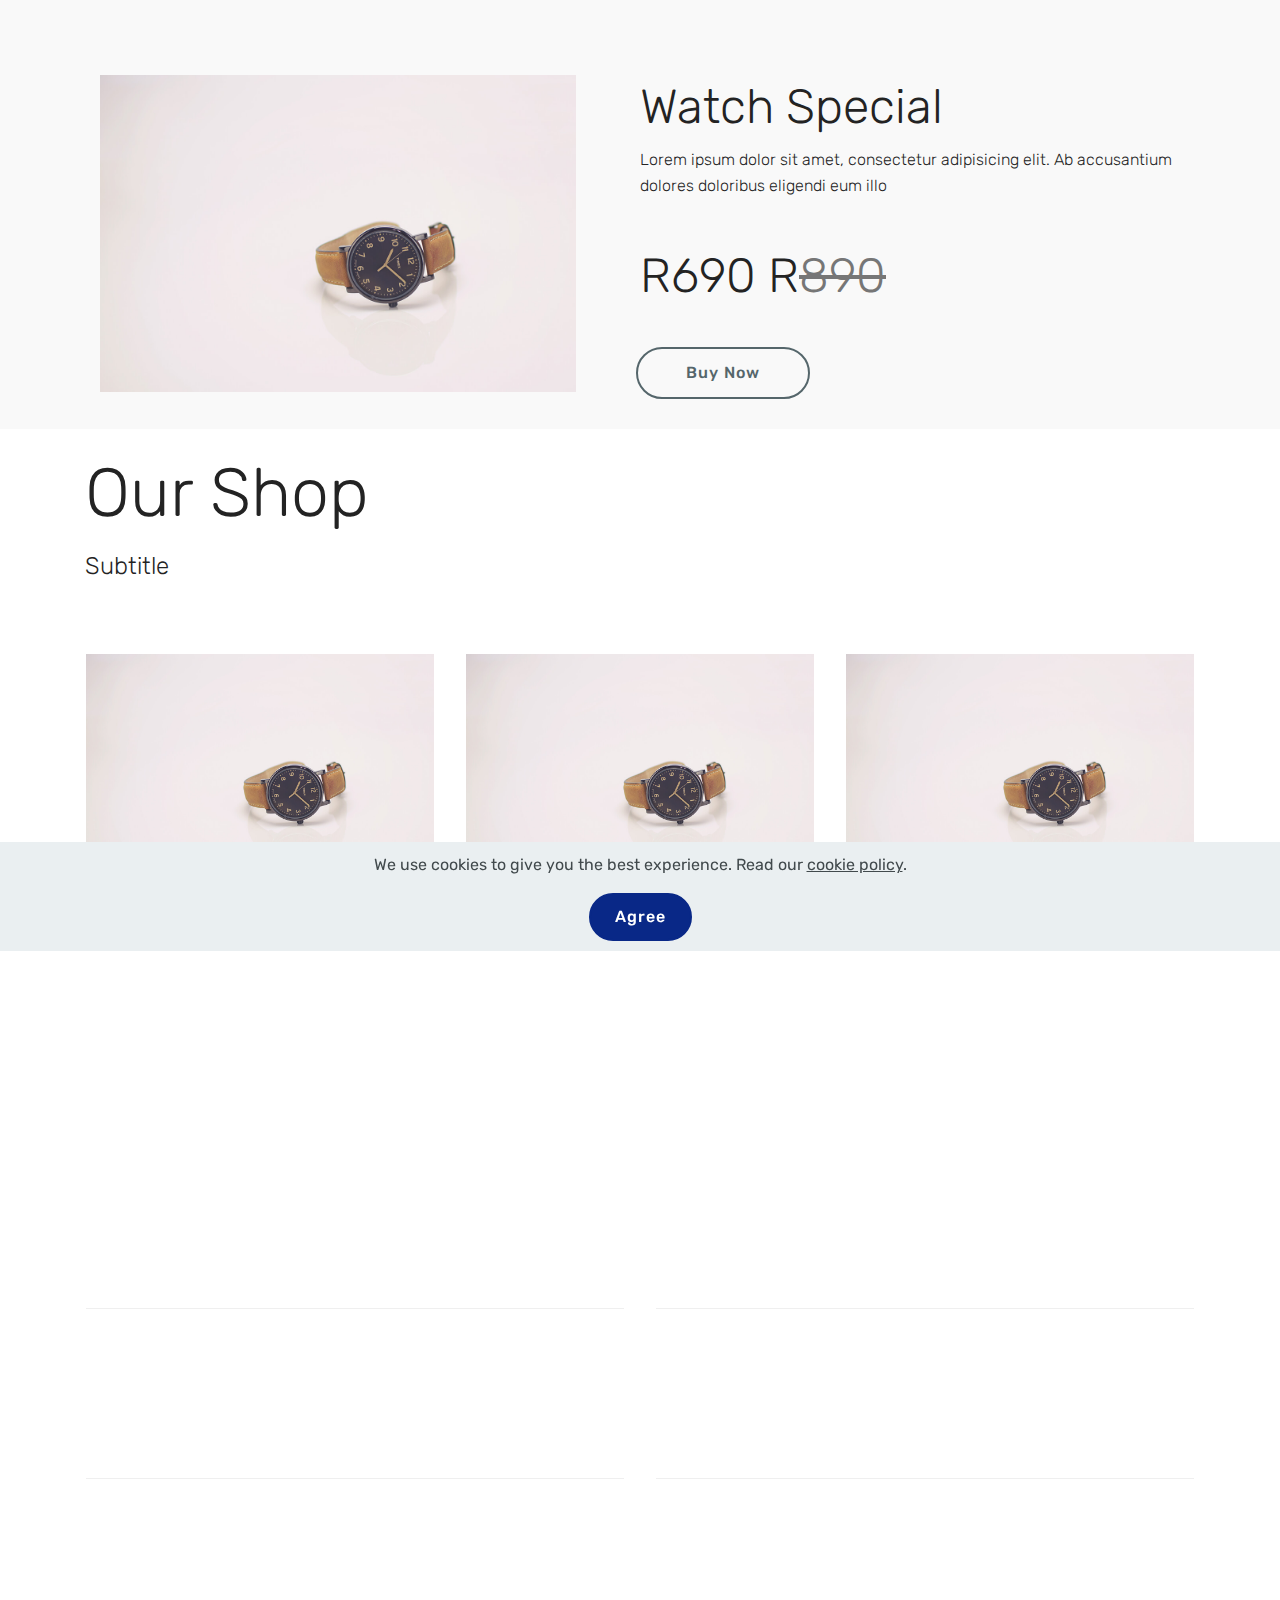
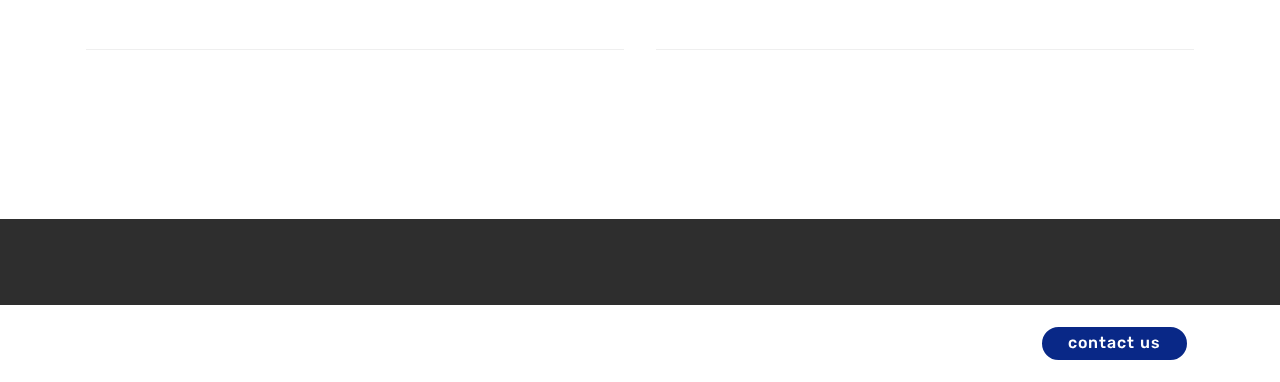
<file: page3.html>
<!DOCTYPE html>
<html  >
<head>
  <!-- Site made with Mobirise Website Builder v4.12.4, https://mobirise.com -->
  <meta charset="UTF-8">
  <meta http-equiv="X-UA-Compatible" content="IE=edge">
  <meta name="generator" content="Mobirise v4.12.4, mobirise.com">
  <meta name="viewport" content="width=device-width, initial-scale=1, minimum-scale=1">
  <link rel="shortcut icon" href="assets/images/logo2.png" type="image/x-icon">
  <meta name="description" content="Web Page Generator Description">
  
  
  <title>Uniforms</title>
  <link rel="stylesheet" href="assets/bootstrap/css/bootstrap.min.css">
  <link rel="stylesheet" href="assets/bootstrap/css/bootstrap-grid.min.css">
  <link rel="stylesheet" href="assets/bootstrap/css/bootstrap-reboot.min.css">
  <link rel="stylesheet" href="assets/tether/tether.min.css">
  <link rel="stylesheet" href="assets/animatecss/animate.min.css">
  <link rel="stylesheet" href="assets/dropdown/css/style.css">
  <link rel="stylesheet" href="assets/theme/css/style.css">
  <link rel="preload" as="style" href="assets/mobirise/css/mbr-additional.css"><link rel="stylesheet" href="assets/mobirise/css/mbr-additional.css" type="text/css">
  
  
  
</head>
<body>
  <section class="services2 cid-suQMTYUVeJ" id="services2-l">
    <!---->
    
    <!---->
    <!--Overlay-->
    
    <!--Container-->
    <div class="container">
        <div class="col-md-12">
            <div class="media-container-row">
                <div class="mbr-figure" style="width: 50%;">
                    <img src="assets/images/product1.jpg" alt="Mobirise">
                </div>
                <div class="align-left aside-content">
                    <h2 class="mbr-title pt-2 mbr-fonts-style display-2">
                        Watch Special
                    </h2>
                    <div class="mbr-section-text">
                        <p class="mbr-text text1 pt-2 mbr-light mbr-fonts-style display-7">
                            Lorem ipsum dolor sit amet, consectetur adipisicing elit. Ab accusantium dolores doloribus
                            eligendi eum illo
                        </p>
                        <p class="mbr-text text2 pt-4 mbr-light mbr-fonts-style display-2">R690 R<span class="cost">890</span>
                        </p>
                    </div>
                    <!--Btn-->
                    <div class="mbr-section-btn pt-3 align-left">
                        <a href="https://mobirise.co" class="btn btn-warning-outline display-4">
                            Buy Now
                        </a>
                    </div>
                </div>
            </div>
        </div>
    </div>
</section>

<section class="engine"><a href="https://mobirise.info/v">free html templates</a></section><section class="services1 cid-suQMVXWy2F" id="services1-m">
    <!---->
    
    <!---->
    <!--Overlay-->
    
    <!--Container-->
    <div class="container">
        <div class="row justify-content-center">
            <!--Titles-->
            <div class="title pb-5 col-12">
                <h2 class="align-left pb-3 mbr-fonts-style display-1">
                    Our Shop
                </h2>
                <h3 class="mbr-section-subtitle mbr-light mbr-fonts-style display-5">
                    Subtitle
                </h3>
            </div>
            <!--Card-1-->
            <div class="card col-12 col-md-6 p-3 col-lg-4">
                <div class="card-wrapper">
                    <div class="card-img">
                        <img src="assets/images/product1.jpg" alt="Mobirise">
                    </div>
                    <div class="card-box">
                        <h4 class="card-title mbr-fonts-style display-5">
                            Watch Star
                        </h4>
                        <p class="mbr-text mbr-fonts-style display-7">
                            Lorem ipsum dolor sit amet, consectetur adipisicing elit. Ab accusantium dolores doloribus
                            eligendi eum illo placeat quis repellendus sequi tempore!
                        </p>
                        <!--Btn-->
                        <div class="mbr-section-btn align-left"><a href="https://mobirise.co" class="btn btn-warning-outline display-4">R 790
                            </a></div>
                    </div>
                </div>
            </div>
            <!--Card-2-->
            <div class="card col-12 col-md-6 p-3 col-lg-4">
                <div class="card-wrapper">
                    <div class="card-img">
                        <img src="assets/images/product1.jpg" alt="Mobirise">
                    </div>
                    <div class="card-box">
                        <h4 class="card-title mbr-fonts-style display-5">
                            Watch Special
                        </h4>
                        <p class="mbr-text mbr-fonts-style display-7">
                            Lorem ipsum dolor sit amet, consectetur adipisicing elit. Ab accusantium dolores doloribus
                            eligendi eum illo placeat quis repellendus sequi tempore!
                        </p>
                        <!--Btn-->
                        <div class="mbr-section-btn align-left"><a href="https://mobirise.co" class="btn btn-warning-outline display-4">R 690
                            </a></div>
                    </div>
                </div>
            </div>
            <!--Card-3-->
            <div class="card col-12 col-md-6 p-3 col-lg-4 last-child">
                <div class="card-wrapper">
                    <div class="card-img">
                        <img src="assets/images/product1.jpg" alt="Mobirise">
                    </div>
                    <div class="card-box">
                        <h4 class="card-title mbr-fonts-style display-5">
                            Watch Srong
                        </h4>
                        <p class="mbr-text mbr-fonts-style display-7">
                            Lorem ipsum dolor sit amet, consectetur adipisicing elit. Ab accusantium dolores doloribus
                            eligendi eum illo placeat quis repellendus sequi tempore!
                        </p>
                        <!--Btn-->
                        <div class="mbr-section-btn align-left"><a href="https://mobirise.co" class="btn btn-warning-outline display-4">R 990
                            </a></div>
                    </div>
                </div>
            </div>
            <!--Card-4-->
            
        </div>
    </div>
</section>

<section class="services3 cid-suQMWtfZmJ" id="services3-n">
    <!---->
    
    <!---->
    <!--Overlay-->
    
    <!--Container-->
    <div class="container">
        <div class="row">
            <!--Titles-->
            <div class="title pb-5 col-12">
                <h2 class="align-left mbr-fonts-style display-1">
                    Product List
                </h2>
                
            </div>
            <!--Card-1-->
            <div class="card px-3 col-12 col-md-6">
                <div class="card-wrapper media-container-row media-container-row">
                    <div class="card-box">
                        <div class="top-line pb-1">
                            <h4 class="card-title mbr-fonts-style display-5">
                                Watch 1
                            </h4>
                            <p class="mbr-text card-title cost mbr-fonts-style m-0 display-5">R400
                            </p>
                        </div>
                        <div class="bottom-line">
                            <p class="mbr-text mbr-fonts-style display-7">
                                Lorem ipsum dolor sit amet, consectetur adipisicing elit. Doloribus, odit?
                            </p>
                        </div>
                    </div>
                </div>
            </div>
            <!--Card-2-->
            <div class="card px-3 col-12 col-md-6">
                <div class="card-wrapper media-container-row media-container-row">
                    <div class="card-box">
                        <div class="top-line pb-3">
                            <h4 class="card-title mbr-fonts-style display-5">
                                Watch 2
                            </h4>
                            <p class="mbr-text card-title cost mbr-fonts-style m-0 display-5">R500
                            </p>
                        </div>
                        <div class="bottom-line">
                            <p class="mbr-text mbr-fonts-style display-7">
                                Lorem ipsum dolor sit amet, consectetur adipisicing elit. Doloribus, odit?
                            </p>
                        </div>
                    </div>
                </div>
            </div>
            <!--Card-3-->
            <div class="card px-3 col-12 col-md-6">
                <div class="card-wrapper media-container-row media-container-row">
                    <div class="card-box">
                        <div class="top-line pb-3">
                            <h4 class="card-title mbr-fonts-style display-5">
                                Watch 3
                            </h4>
                            <p class="mbr-text card-title cost mbr-fonts-style m-0 display-5">R600
                            </p>
                        </div>
                        <div class="bottom-line">
                            <p class="mbr-text mbr-fonts-style display-7">
                                Lorem ipsum dolor sit amet, consectetur adipisicing elit. Doloribus, odit?
                            </p>
                        </div>
                    </div>
                </div>
            </div>
            <!--Card-4-->
            <div class="card px-3 col-12 col-md-6">
                <div class="card-wrapper media-container-row media-container-row">
                    <div class="card-box">
                        <div class="top-line pb-3">
                            <h4 class="card-title mbr-fonts-style display-5">
                                Watch 4
                            </h4>
                            <p class="mbr-text card-title cost mbr-fonts-style m-0 display-5">R700
                            </p>
                        </div>
                        <div class="bottom-line">
                            <p class="mbr-text mbr-fonts-style display-7">
                                Lorem ipsum dolor sit amet, consectetur adipisicing elit. Doloribus, odit?
                            </p>
                        </div>
                    </div>
                </div>
            </div>
            <!--Card-5-->
            <div class="card px-3 col-12 col-md-6">
                <div class="card-wrapper media-container-row media-container-row">
                    <div class="card-box">
                        <div class="top-line pb-3">
                            <h4 class="card-title mbr-fonts-style display-5">
                                Watch 5
                            </h4>
                            <p class="mbr-text card-title cost mbr-fonts-style m-0 display-5">R800
                            </p>
                        </div>
                        <div class="bottom-line">
                            <p class="mbr-text mbr-fonts-style display-7">
                                Lorem ipsum dolor sit amet, consectetur adipisicing elit. Doloribus, odit?
                            </p>
                        </div>
                    </div>
                </div>
            </div>
            <!--Card-6-->
            <div class="card px-3 col-12 col-md-6">
                <div class="card-wrapper media-container-row media-container-row">
                    <div class="card-box">
                        <div class="top-line pb-3">
                            <h4 class="card-title mbr-fonts-style display-5">
                                Watch 6
                            </h4>
                            <p class="mbr-text card-title cost mbr-fonts-style m-0 display-5">R900
                            </p>
                        </div>
                        <div class="bottom-line">
                            <p class="mbr-text mbr-fonts-style display-7">
                                Lorem ipsum dolor sit amet, consectetur adipisicing elit. Doloribus, odit?
                            </p>
                        </div>
                    </div>
                </div>
            </div>
            <!--Card-7-->
            
            <!--Card-8-->
            
            <!--Card-9-->
            
            <!--Card-10-->
            
            <!--Card-11-->
            
            <!--Card-12-->
            
        </div>
    </div>
</section>

<section once="footers" class="cid-suQLoOdDay" id="footer6-k">

    

    

    <div class="container">
        <div class="media-container-row align-center mbr-white">
            <div class="col-12">
                <p class="mbr-text mb-0 mbr-fonts-style display-7">
                    © Copyright 2021Jeremy Ndebele - All Rights Reserved
                </p>
            </div>
        </div>
    </div>
</section>

<section class="menu cid-svBe2Hnojb" once="menu" id="menu2-u">

    

    <nav class="navbar navbar-expand beta-menu navbar-dropdown align-items-center navbar-toggleable-sm bg-color transparent">
        <button class="navbar-toggler navbar-toggler-right" type="button" data-toggle="collapse" data-target="#navbarSupportedContent" aria-controls="navbarSupportedContent" aria-expanded="false" aria-label="Toggle navigation">
            <div class="hamburger">
                <span></span>
                <span></span>
                <span></span>
                <span></span>
            </div>
        </button>
        <div class="menu-logo">
            <div class="navbar-brand">
                
                <span class="navbar-caption-wrap"><a class="navbar-caption text-white display-4" href="index.html">YESHUA</a></span>
            </div>
        </div>
        <div class="collapse navbar-collapse" id="navbarSupportedContent">
            <ul class="navbar-nav nav-dropdown" data-app-modern-menu="true"><li class="nav-item">
                    <a class="nav-link link text-white display-4" href="index.html#content7-9">
                        About Us
                    </a>
                </li><li class="nav-item"><a class="nav-link link text-white display-4" href="page3.html">Uniforms</a></li><li class="nav-item"><a class="nav-link link text-white display-4" href="page1.html">Faculty</a></li></ul>
            <div class="navbar-buttons mbr-section-btn"><a class="btn btn-sm btn-primary display-4" href="index.html#form4-d">contact us</a></div>
        </div>
    </nav>
</section>


  <script src="assets/web/assets/jquery/jquery.min.js"></script>
  <script src="assets/popper/popper.min.js"></script>
  <script src="assets/bootstrap/js/bootstrap.min.js"></script>
  <script src="assets/touchswipe/jquery.touch-swipe.min.js"></script>
  <script src="assets/tether/tether.min.js"></script>
  <script src="assets/web/assets/cookies-alert-plugin/cookies-alert-core.js"></script>
  <script src="assets/web/assets/cookies-alert-plugin/cookies-alert-script.js"></script>
  <script src="assets/smoothscroll/smooth-scroll.js"></script>
  <script src="assets/viewportchecker/jquery.viewportchecker.js"></script>
  <script src="assets/dropdown/js/nav-dropdown.js"></script>
  <script src="assets/dropdown/js/navbar-dropdown.js"></script>
  <script src="assets/theme/js/script.js"></script>
  
  
<input name="cookieData" type="hidden" data-cookie-customDialogSelector='null' data-cookie-colorText='#424a4d' data-cookie-colorBg='rgba(234, 239, 241, 0.99)' data-cookie-textButton='Agree' data-cookie-colorButton='' data-cookie-colorLink='#424a4d' data-cookie-underlineLink='true' data-cookie-text="We use cookies to give you the best experience. Read our <a href='privacy.html'>cookie policy</a>.">
    <input name="animation" type="hidden">
   <div id="scrollToTop" class="scrollToTop mbr-arrow-up"><a style="text-align: center;"><i class="mbr-arrow-up-icon mbr-arrow-up-icon-cm cm-icon cm-icon-smallarrow-up"></i></a></div>
  </body>
</html>
</file>
<file: assets/web/assets/mobirise-icons/mobirise-icons.css>
@font-face {
  font-family: 'MobiriseIcons';
  src:  url('mobirise-icons.eot?spat4u');
  src:  url('mobirise-icons.eot?spat4u#iefix') format('embedded-opentype'),
    url('mobirise-icons.ttf?spat4u') format('truetype'),
    url('mobirise-icons.woff?spat4u') format('woff'),
    url('mobirise-icons.svg?spat4u#MobiriseIcons') format('svg');
  font-weight: normal;
  font-style: normal;
  font-display: swap;
}

[class^="mbri-"], [class*=" mbri-"] {
  /* use !important to prevent issues with browser extensions that change fonts */
  font-family: MobiriseIcons !important;
  speak: none;
  font-style: normal;
  font-weight: normal;
  font-variant: normal;
  text-transform: none;
  line-height: 1;

  /* Better Font Rendering =========== */
  -webkit-font-smoothing: antialiased;
  -moz-osx-font-smoothing: grayscale;
}

.mbri-add-submenu:before {
  content: "\e900";
}
.mbri-alert:before {
  content: "\e901";
}
.mbri-align-center:before {
  content: "\e902";
}
.mbri-align-justify:before {
  content: "\e903";
}
.mbri-align-left:before {
  content: "\e904";
}
.mbri-align-right:before {
  content: "\e905";
}
.mbri-android:before {
  content: "\e906";
}
.mbri-apple:before {
  content: "\e907";
}
.mbri-arrow-down:before {
  content: "\e908";
}
.mbri-arrow-next:before {
  content: "\e909";
}
.mbri-arrow-prev:before {
  content: "\e90a";
}
.mbri-arrow-up:before {
  content: "\e90b";
}
.mbri-bold:before {
  content: "\e90c";
}
.mbri-bookmark:before {
  content: "\e90d";
}
.mbri-bootstrap:before {
  content: "\e90e";
}
.mbri-briefcase:before {
  content: "\e90f";
}
.mbri-browse:before {
  content: "\e910";
}
.mbri-bulleted-list:before {
  content: "\e911";
}
.mbri-calendar:before {
  content: "\e912";
}
.mbri-camera:before {
  content: "\e913";
}
.mbri-cart-add:before {
  content: "\e914";
}
.mbri-cart-full:before {
  content: "\e915";
}
.mbri-cash:before {
  content: "\e916";
}
.mbri-change-style:before {
  content: "\e917";
}
.mbri-chat:before {
  content: "\e918";
}
.mbri-clock:before {
  content: "\e919";
}
.mbri-close:before {
  content: "\e91a";
}
.mbri-cloud:before {
  content: "\e91b";
}
.mbri-code:before {
  content: "\e91c";
}
.mbri-contact-form:before {
  content: "\e91d";
}
.mbri-credit-card:before {
  content: "\e91e";
}
.mbri-cursor-click:before {
  content: "\e91f";
}
.mbri-cust-feedback:before {
  content: "\e920";
}
.mbri-database:before {
  content: "\e921";
}
.mbri-delivery:before {
  content: "\e922";
}
.mbri-desktop:before {
  content: "\e923";
}
.mbri-devices:before {
  content: "\e924";
}
.mbri-down:before {
  content: "\e925";
}
.mbri-download:before {
  content: "\e989";
}
.mbri-drag-n-drop:before {
  content: "\e927";
}
.mbri-drag-n-drop2:before {
  content: "\e928";
}
.mbri-edit:before {
  content: "\e929";
}
.mbri-edit2:before {
  content: "\e92a";
}
.mbri-error:before {
  content: "\e92b";
}
.mbri-extension:before {
  content: "\e92c";
}
.mbri-features:before {
  content: "\e92d";
}
.mbri-file:before {
  content: "\e92e";
}
.mbri-flag:before {
  content: "\e92f";
}
.mbri-folder:before {
  content: "\e930";
}
.mbri-gift:before {
  content: "\e931";
}
.mbri-github:before {
  content: "\e932";
}
.mbri-globe:before {
  content: "\e933";
}
.mbri-globe-2:before {
  content: "\e934";
}
.mbri-growing-chart:before {
  content: "\e935";
}
.mbri-hearth:before {
  content: "\e936";
}
.mbri-help:before {
  content: "\e937";
}
.mbri-home:before {
  content: "\e938";
}
.mbri-hot-cup:before {
  content: "\e939";
}
.mbri-idea:before {
  content: "\e93a";
}
.mbri-image-gallery:before {
  content: "\e93b";
}
.mbri-image-slider:before {
  content: "\e93c";
}
.mbri-info:before {
  content: "\e93d";
}
.mbri-italic:before {
  content: "\e93e";
}
.mbri-key:before {
  content: "\e93f";
}
.mbri-laptop:before {
  content: "\e940";
}
.mbri-layers:before {
  content: "\e941";
}
.mbri-left-right:before {
  content: "\e942";
}
.mbri-left:before {
  content: "\e943";
}
.mbri-letter:before {
  content: "\e944";
}
.mbri-like:before {
  content: "\e945";
}
.mbri-link:before {
  content: "\e946";
}
.mbri-lock:before {
  content: "\e947";
}
.mbri-login:before {
  content: "\e948";
}
.mbri-logout:before {
  content: "\e949";
}
.mbri-magic-stick:before {
  content: "\e94a";
}
.mbri-map-pin:before {
  content: "\e94b";
}
.mbri-menu:before {
  content: "\e94c";
}
.mbri-mobile:before {
  content: "\e94d";
}
.mbri-mobile2:before {
  content: "\e94e";
}
.mbri-mobirise:before {
  content: "\e94f";
}
.mbri-more-horizontal:before {
  content: "\e950";
}
.mbri-more-vertical:before {
  content: "\e951";
}
.mbri-music:before {
  content: "\e952";
}
.mbri-new-file:before {
  content: "\e953";
}
.mbri-numbered-list:before {
  content: "\e954";
}
.mbri-opened-folder:before {
  content: "\e955";
}
.mbri-pages:before {
  content: "\e956";
}
.mbri-paper-plane:before {
  content: "\e957";
}
.mbri-paperclip:before {
  content: "\e958";
}
.mbri-photo:before {
  content: "\e959";
}
.mbri-photos:before {
  content: "\e95a";
}
.mbri-pin:before {
  content: "\e95b";
}
.mbri-play:before {
  content: "\e95c";
}
.mbri-plus:before {
  content: "\e95d";
}
.mbri-preview:before {
  content: "\e95e";
}
.mbri-print:before {
  content: "\e95f";
}
.mbri-protect:before {
  content: "\e960";
}
.mbri-question:before {
  content: "\e961";
}
.mbri-quote-left:before {
  content: "\e962";
}
.mbri-quote-right:before {
  content: "\e963";
}
.mbri-refresh:before {
  content: "\e964";
}
.mbri-responsive:before {
  content: "\e965";
}
.mbri-right:before {
  content: "\e966";
}
.mbri-rocket:before {
  content: "\e967";
}
.mbri-sad-face:before {
  content: "\e968";
}
.mbri-sale:before {
  content: "\e969";
}
.mbri-save:before {
  content: "\e96a";
}
.mbri-search:before {
  content: "\e96b";
}
.mbri-setting:before {
  content: "\e96c";
}
.mbri-setting2:before {
  content: "\e96d";
}
.mbri-setting3:before {
  content: "\e96e";
}
.mbri-share:before {
  content: "\e96f";
}
.mbri-shopping-bag:before {
  content: "\e970";
}
.mbri-shopping-basket:before {
  content: "\e971";
}
.mbri-shopping-cart:before {
  content: "\e972";
}
.mbri-sites:before {
  content: "\e973";
}
.mbri-smile-face:before {
  content: "\e974";
}
.mbri-speed:before {
  content: "\e975";
}
.mbri-star:before {
  content: "\e976";
}
.mbri-success:before {
  content: "\e977";
}
.mbri-sun:before {
  content: "\e978";
}
.mbri-sun2:before {
  content: "\e979";
}
.mbri-tablet:before {
  content: "\e97a";
}
.mbri-tablet-vertical:before {
  content: "\e97b";
}
.mbri-target:before {
  content: "\e97c";
}
.mbri-timer:before {
  content: "\e97d";
}
.mbri-to-ftp:before {
  content: "\e97e";
}
.mbri-to-local-drive:before {
  content: "\e97f";
}
.mbri-touch-swipe:before {
  content: "\e980";
}
.mbri-touch:before {
  content: "\e981";
}
.mbri-trash:before {
  content: "\e982";
}
.mbri-underline:before {
  content: "\e983";
}
.mbri-unlink:before {
  content: "\e984";
}
.mbri-unlock:before {
  content: "\e985";
}
.mbri-up-down:before {
  content: "\e986";
}
.mbri-up:before {
  content: "\e987";
}
.mbri-update:before {
  content: "\e988";
}
.mbri-upload:before {
 content: "\e926"; 
}
.mbri-user:before {
  content: "\e98a";
}
.mbri-user2:before {
  content: "\e98b";
}
.mbri-users:before {
  content: "\e98c";
}
.mbri-video:before {
  content: "\e98d";
}
.mbri-video-play:before {
  content: "\e98e";
}
.mbri-watch:before {
  content: "\e98f";
}
.mbri-website-theme:before {
  content: "\e990";
}
.mbri-wifi:before {
  content: "\e991";
}
.mbri-windows:before {
  content: "\e992";
}
.mbri-zoom-out:before {
  content: "\e993";
}
.mbri-redo:before {
  content: "\e994";
}
.mbri-undo:before {
  content: "\e995";
}
</file>
<file: assets/dropdown/css/style.css>
.navbar-dropdown {
  left: 0;
  padding: 0;
  position: absolute;
  right: 0;
  top: 0;
  transition: all 0.45s ease;
  z-index: 1030;
  background: #282828; }
  .navbar-dropdown .navbar-logo {
    margin-right: 0.8rem;
    transition: margin 0.3s ease-in-out;
    vertical-align: middle; }
    .navbar-dropdown .navbar-logo img {
      height: 3.125rem;
      transition: all 0.3s ease-in-out; }
    .navbar-dropdown .navbar-logo.mbr-iconfont {
      font-size: 3.125rem;
      line-height: 3.125rem; }
  .navbar-dropdown .navbar-caption {
    font-weight: 700;
    white-space: normal;
    vertical-align: -4px;
    line-height: 3.125rem !important; }
    .navbar-dropdown .navbar-caption, .navbar-dropdown .navbar-caption:hover {
      color: inherit;
      text-decoration: none; }
  .navbar-dropdown .mbr-iconfont + .navbar-caption {
    vertical-align: -1px; }
  .navbar-dropdown.navbar-fixed-top {
    position: fixed; }
  .navbar-dropdown .navbar-brand span {
    vertical-align: -4px; }
  .navbar-dropdown.bg-color.transparent {
    background: none; }
  .navbar-dropdown.navbar-short .navbar-brand {
    padding: 0.625rem 0; }
    .navbar-dropdown.navbar-short .navbar-brand span {
      vertical-align: -1px; }
  .navbar-dropdown.navbar-short .navbar-caption {
    line-height: 2.375rem !important;
    vertical-align: -2px; }
  .navbar-dropdown.navbar-short .navbar-logo {
    margin-right: 0.5rem; }
    .navbar-dropdown.navbar-short .navbar-logo img {
      height: 2.375rem; }
    .navbar-dropdown.navbar-short .navbar-logo.mbr-iconfont {
      font-size: 2.375rem;
      line-height: 2.375rem; }
  .navbar-dropdown.navbar-short .mbr-table-cell {
    height: 3.625rem; }
  .navbar-dropdown .navbar-close {
    left: 0.6875rem;
    position: fixed;
    top: 0.75rem;
    z-index: 1000; }
  .navbar-dropdown .hamburger-icon {
    content: "";
    display: inline-block;
    vertical-align: middle;
    width: 16px;
    -webkit-box-shadow: 0 -6px 0 1px #282828,0 0 0 1px #282828,0 6px 0 1px #282828;
    -moz-box-shadow: 0 -6px 0 1px #282828,0 0 0 1px #282828,0 6px 0 1px #282828;
    box-shadow: 0 -6px 0 1px #282828,0 0 0 1px #282828,0 6px 0 1px #282828; }

.dropdown-menu .dropdown-toggle[data-toggle="dropdown-submenu"]::after {
  border-bottom: 0.35em solid transparent;
  border-left: 0.35em solid;
  border-right: 0;
  border-top: 0.35em solid transparent;
  margin-left: 0.3rem; }

.dropdown-menu .dropdown-item:focus {
  outline: 0; }

.nav-dropdown {
  font-size: 0.75rem;
  font-weight: 500;
  height: auto !important; }
  .nav-dropdown .nav-btn {
    padding-left: 1rem; }
  .nav-dropdown .link {
    margin: .667em 1.667em;
    font-weight: 500;
    padding: 0;
    transition: color .2s ease-in-out; }
    .nav-dropdown .link.dropdown-toggle {
      margin-right: 2.583em; }
      .nav-dropdown .link.dropdown-toggle::after {
        margin-left: .25rem;
        border-top: 0.35em solid;
        border-right: 0.35em solid transparent;
        border-left: 0.35em solid transparent;
        border-bottom: 0; }
      .nav-dropdown .link.dropdown-toggle[aria-expanded="true"] {
        margin: 0;
        padding: 0.667em 3.263em  0.667em 1.667em; }
  .nav-dropdown .link::after,
  .nav-dropdown .dropdown-item::after {
    color: inherit; }
  .nav-dropdown .btn {
    font-size: 0.75rem;
    font-weight: 700;
    letter-spacing: 0;
    margin-bottom: 0;
    padding-left: 1.25rem;
    padding-right: 1.25rem; }
  .nav-dropdown .dropdown-menu {
    border-radius: 0;
    border: 0;
    left: 0;
    margin: 0;
    padding-bottom: 1.25rem;
    padding-top: 1.25rem;
    position: relative; }
  .nav-dropdown .dropdown-submenu {
    margin-left: 0.125rem;
    top: 0; }
  .nav-dropdown .dropdown-item {
    font-weight: 500;
    line-height: 2;
    padding: 0.3846em 4.615em 0.3846em 1.5385em;
    position: relative;
    transition: color .2s ease-in-out, background-color .2s ease-in-out; }
    .nav-dropdown .dropdown-item::after {
      margin-top: -0.3077em;
      position: absolute;
      right: 1.1538em;
      top: 50%; }
    .nav-dropdown .dropdown-item:focus, .nav-dropdown .dropdown-item:hover {
      background: none; }

@media (max-width: 767px) {
  .nav-dropdown.navbar-toggleable-sm {
    bottom: 0;
    display: none;
    left: 0;
    overflow-x: hidden;
    position: fixed;
    top: 0;
    transform: translateX(-100%);
    -ms-transform: translateX(-100%);
    -webkit-transform: translateX(-100%);
    width: 18.75rem;
    z-index: 999; } }
.nav-dropdown.navbar-toggleable-xl {
  bottom: 0;
  display: none;
  left: 0;
  overflow-x: hidden;
  position: fixed;
  top: 0;
  transform: translateX(-100%);
  -ms-transform: translateX(-100%);
  -webkit-transform: translateX(-100%);
  width: 18.75rem;
  z-index: 999; }

.nav-dropdown-sm {
  display: block !important;
  overflow-x: hidden;
  overflow: auto;
  padding-top: 3.875rem; }
  .nav-dropdown-sm::after {
    content: "";
    display: block;
    height: 3rem;
    width: 100%; }
  .nav-dropdown-sm.collapse.in ~ .navbar-close {
    display: block !important; }
  .nav-dropdown-sm.collapsing, .nav-dropdown-sm.collapse.in {
    transform: translateX(0);
    -ms-transform: translateX(0);
    -webkit-transform: translateX(0);
    transition: all 0.25s ease-out;
    -webkit-transition: all 0.25s ease-out;
    background: #282828; }
  .nav-dropdown-sm.collapsing[aria-expanded="false"] {
    transform: translateX(-100%);
    -ms-transform: translateX(-100%);
    -webkit-transform: translateX(-100%); }
  .nav-dropdown-sm .nav-item {
    display: block;
    margin-left: 0 !important;
    padding-left: 0; }
  .nav-dropdown-sm .link,
  .nav-dropdown-sm .dropdown-item {
    border-top: 1px dotted rgba(255, 255, 255, 0.1);
    font-size: 0.8125rem;
    line-height: 1.6;
    margin: 0 !important;
    padding: 0.875rem 2.4rem 0.875rem 1.5625rem !important;
    position: relative;
    white-space: normal; }
    .nav-dropdown-sm .link:focus, .nav-dropdown-sm .link:hover,
    .nav-dropdown-sm .dropdown-item:focus,
    .nav-dropdown-sm .dropdown-item:hover {
      background: rgba(0, 0, 0, 0.2) !important;
      color: #c0a375; }
  .nav-dropdown-sm .nav-btn {
    position: relative;
    padding: 1.5625rem 1.5625rem 0 1.5625rem; }
    .nav-dropdown-sm .nav-btn::before {
      border-top: 1px dotted rgba(255, 255, 255, 0.1);
      content: "";
      left: 0;
      position: absolute;
      top: 0;
      width: 100%; }
    .nav-dropdown-sm .nav-btn + .nav-btn {
      padding-top: 0.625rem; }
      .nav-dropdown-sm .nav-btn + .nav-btn::before {
        display: none; }
  .nav-dropdown-sm .btn {
    padding: 0.625rem 0; }
  .nav-dropdown-sm .dropdown-toggle[data-toggle="dropdown-submenu"]::after {
    margin-left: .25rem;
    border-top: 0.35em solid;
    border-right: 0.35em solid transparent;
    border-left: 0.35em solid transparent;
    border-bottom: 0; }
  .nav-dropdown-sm .dropdown-toggle[data-toggle="dropdown-submenu"][aria-expanded="true"]::after {
    border-top: 0;
    border-right: 0.35em solid transparent;
    border-left: 0.35em solid transparent;
    border-bottom: 0.35em solid; }
  .nav-dropdown-sm .dropdown-menu {
    margin: 0;
    padding: 0;
    position: relative;
    top: 0;
    left: 0;
    width: 100%;
    border: 0;
    float: none;
    border-radius: 0;
    background: none; }
  .nav-dropdown-sm .dropdown-submenu {
    left: 100%;
    margin-left: 0.125rem;
    margin-top: -1.25rem;
    top: 0; }

.navbar-toggleable-sm .nav-dropdown .dropdown-menu {
  position: absolute; }

.navbar-toggleable-sm .nav-dropdown .dropdown-submenu {
  left: 100%;
  margin-left: 0.125rem;
  margin-top: -1.25rem;
  top: 0; }

.navbar-toggleable-sm.opened .nav-dropdown .dropdown-menu {
  position: relative; }

.navbar-toggleable-sm.opened .nav-dropdown .dropdown-submenu {
  left: 0;
  margin-left: 00rem;
  margin-top: 0rem;
  top: 0; }

.is-builder .nav-dropdown.collapsing {
  transition: none !important; }

/*# sourceMappingURL=style.css.map */
</file>
<file: assets/theme/css/style.css>
/*!
 * Mobirise v4 theme (https://mobirise.com/)
 * Copyright 2017 Mobirise
 */
section {
  background-color: #eeeeee;
}

.form-control:focus {
  box-shadow: none;
}

:focus {
  outline: none;
}

body {
  font-style: normal;
  line-height: 1.5;
}

section,
.container,
.container-fluid {
  position: relative;
  word-wrap: break-word;
}

a.mbr-iconfont:hover {
  text-decoration: none;
}

.article .lead p,
.article .lead ul,
.article .lead ol,
.article .lead pre,
.article .lead blockquote {
  margin-bottom: 0;
}

ul,
ol,
pre,
blockquote {
  margin-bottom: 2.3125rem;
}

pre {
  background: #f4f4f4;
  padding: 10px 24px;
  white-space: pre-wrap;
}

.inactive {
  -webkit-user-select: none;
  -moz-user-select: none;
  -ms-user-select: none;
  user-select: none;
  pointer-events: none;
  -webkit-user-drag: none;
  user-drag: none;
}

.mbr-section__comments .row {
  justify-content: center;
  -webkit-justify-content: center;
}

a {
  font-style: normal;
  font-weight: 400;
  cursor: pointer;
}

a, a:hover {
  text-decoration: none;
}

figure {
  margin-bottom: 0;
}

body {
  color: #232323;
}

h1,
h2,
h3,
h4,
h5,
h6,
.h1,
.h2,
.h3,
.h4,
.h5,
.h6,
.display-1,
.display-2,
.display-3,
.display-4 {
  line-height: 1;
  word-break: break-word;
  word-wrap: break-word;
}

.mbr-section-title {
  font-style: normal;
  line-height: 1.2;
}

.mbr-section-subtitle {
  line-height: 1.3;
}

.mbr-text {
  font-style: normal;
  line-height: 1.6;
}

b,
strong {
  font-weight: bold;
}

blockquote {
  padding: 10px 0 10px 20px;
  position: relative;
  border-left: 2px solid;
  border-color: #ff3366;
}

input:-webkit-autofill, input:-webkit-autofill:hover, input:-webkit-autofill:focus, input:-webkit-autofill:active {
  transition-delay: 9999s;
  transition-property: background-color, color;
}

textarea[type='hidden'] {
  display: none;
}

body {
  position: relative;
}

section {
  background-position: 50% 50%;
  background-repeat: no-repeat;
  background-size: cover;
}

section .mbr-background-video,
section .mbr-background-video-preview {
  position: absolute;
  bottom: 0;
  left: 0;
  right: 0;
  top: 0;
}

.hidden {
  visibility: hidden;
}

.mbr-z-index20 {
  z-index: 20;
}

/*! Base colors */
.mbr-white {
  color: #ffffff;
}

.mbr-black {
  color: #000000;
}

.mbr-bg-white {
  background-color: #ffffff;
}

.mbr-bg-black {
  background-color: #000000;
}

/*! Text-aligns */
.align-left {
  text-align: left;
}

.align-center {
  text-align: center;
}

.align-right {
  text-align: right;
}

@media (max-width: 767px) {
  .align-left,
  .align-center,
  .align-right,
  .mbr-section-btn,
  .mbr-section-title {
    text-align: center;
  }
}

/*! Font-weight  */
.mbr-light {
  font-weight: 300;
}

.mbr-regular {
  font-weight: 400;
}

.mbr-semibold {
  font-weight: 500;
}

.mbr-bold {
  font-weight: 700;
}

/*! Media  */
.media-size-item {
  -moz-flex: 1 1 auto;
  -o-flex: 1 1 auto;
  flex: 1 1 auto;
}

.media-content {
  flex-basis: 100%;
}

.media-container-row {
  display: flex;
  flex-direction: row;
  flex-wrap: wrap;
  justify-content: center;
  align-content: center;
  align-items: start;
}

.media-container-row .media-size-item {
  width: 400px;
}

.media-container-column {
  display: flex;
  flex-direction: column;
  flex-wrap: wrap;
  justify-content: center;
  align-content: center;
  align-items: stretch;
}

.media-container-column > * {
  width: 100%;
}

@media (min-width: 992px) {
  .media-container-row {
    flex-wrap: nowrap;
  }
}

figure {
  overflow: hidden;
}

figure[mbr-media-size] {
  transition: width 0.1s;
}

.mbr-figure img,
.mbr-figure iframe {
  display: block;
  width: 100%;
}

.card {
  background-color: transparent;
  border: none;
}

.card-box {
  width: 100%;
}

.card-img {
  text-align: center;
  flex-shrink: 0;
  -webkit-flex-shrink: 0;
}

.media {
  max-width: 100%;
  margin: 0 auto;
}

.mbr-figure {
  -ms-grid-row-align: center;
  align-self: center;
}

.media-container > div {
  max-width: 100%;
}

.mbr-figure img,
.card-img img {
  width: 100%;
}

@media (max-width: 991px) {
  .media-size-item {
    width: auto !important;
  }
  .media {
    width: auto;
  }
  .mbr-figure {
    width: 100% !important;
  }
}

/*! Buttons */
.btn {
  font-weight: 500;
  border-width: 2px;
  font-style: normal;
  letter-spacing: 1px;
  margin: .4rem .8rem;
  white-space: normal;
  transition: all .3s ease-in-out;
  display: inline-flex;
  align-items: center;
  justify-content: center;
  word-break: break-word;
  -webkit-align-items: center;
  -webkit-justify-content: center;
  display: -webkit-inline-flex;
}

.btn-sm {
  font-weight: 500;
  letter-spacing: 1px;
  transition: all .3s ease-in-out;
}

.btn-md {
  font-weight: 500;
  letter-spacing: 1px;
  margin: .4rem .8rem !important;
  transition: all .3s ease-in-out;
}

.btn-lg {
  font-weight: 500;
  letter-spacing: 1px;
  margin: .4rem .8rem !important;
  transition: all .3s ease-in-out;
}

.mbr-section-btn {
  margin-left: -0.25rem;
  margin-right: -0.25rem;
  font-size: 0;
}

nav .mbr-section-btn {
  margin-left: 0rem;
  margin-right: 0rem;
}

.btn-form {
  border-radius: 0;
}

.btn-form:hover {
  cursor: pointer;
}

/*! Btn icon margin */
.btn .mbr-iconfont,
.btn.btn-sm .mbr-iconfont {
  cursor: pointer;
  margin-right: 0.5rem;
}

.btn.btn-md .mbr-iconfont,
.btn.btn-md .mbr-iconfont {
  margin-right: 0.8rem;
}

.mbr-regular {
  font-weight: 400;
}

.mbr-semibold {
  font-weight: 500;
}

.mbr-bold {
  font-weight: 700;
}

[type='submit'] {
  -webkit-appearance: none;
}

/*! Full-screen */
.mbr-fullscreen .mbr-overlay {
  min-height: 100vh;
}

.mbr-fullscreen {
  display: flex;
  display: -moz-flex;
  display: -ms-flex;
  display: -o-flex;
  align-items: center;
  -webkit-align-items: center;
  min-height: 100vh;
  padding-top: 3rem;
  padding-bottom: 3rem;
}

/*! Map */
.map {
  height: 25rem;
  position: relative;
}

.map iframe {
  width: 100%;
  height: 100%;
}

.mbr-overlay {
  background-color: #000;
  bottom: 0;
  left: 0;
  opacity: .5;
  position: absolute;
  right: 0;
  top: 0;
  z-index: 0;
  pointer-events: none;
}

/* Form */
blockquote {
  font-style: italic;
  padding: 10px 0 10px 20px;
  font-size: 1.09rem;
  position: relative;
  border-width: 3px;
}

.form-control {
  background-color: #f5f5f5;
  box-shadow: none;
  color: #565656;
  line-height: 1.43;
  min-height: 3.5em;
  padding: 1.07em .5em;
}

.form-control, .form-control:focus {
  border: 1px solid #e8e8e8;
}

.form-active .form-control:invalid {
  border-color: red;
}

.form-control-label {
  position: relative;
  cursor: pointer;
  margin-bottom: .357em;
  padding: 0;
}

.alert {
  color: #ffffff;
  border-radius: 0;
  border: 0;
  font-size: .875rem;
  line-height: 1.5;
  margin-bottom: 1.875rem;
  padding: 1.25rem;
  position: relative;
}

.alert.alert-form::after {
  background-color: inherit;
  bottom: -7px;
  content: "";
  display: block;
  height: 14px;
  left: 50%;
  margin-left: -7px;
  position: absolute;
  transform: rotate(45deg);
  width: 14px;
  -webkit-transform: rotate(45deg);
}

.form-asterisk {
  font-family: initial;
  position: absolute;
  top: -2px;
  font-weight: normal;
}

/*! Scroll to top arrow */
#scrollToTop a i:before {
  content: '';
  position: absolute;
  height: 40%;
  top: 25%;
  background: #fff;
  width: 2px;
  left: calc(50% - 1px);
}

#scrollToTop a i:after {
  content: '';
  position: absolute;
  display: block;
  border-top: 2px solid #fff;
  border-right: 2px solid #fff;
  width: 40%;
  height: 40%;
  left: 30%;
  bottom: 30%;
  transform: rotate(135deg);
  -webkit-transform: rotate(135deg);
}

.mbr-arrow-up {
  bottom: 25px;
  right: 90px;
  position: fixed;
  text-align: right;
  z-index: 5000;
  color: #ffffff;
  font-size: 32px;
  transform: rotate(180deg);
  -webkit-transform: rotate(180deg);
}

.mbr-arrow-up a {
  background: rgba(0, 0, 0, 0.2);
  border-radius: 3px;
  color: #fff;
  display: inline-block;
  height: 60px;
  width: 60px;
  outline-style: none !important;
  position: relative;
  text-decoration: none;
  transition: all 0.3s ease-in-out;
  cursor: pointer;
  text-align: center;
}

.mbr-arrow-up a:hover {
  background-color: rgba(0, 0, 0, 0.4);
}

.mbr-arrow-up a i {
  line-height: 60px;
}

.mbr-arrow-up-icon {
  display: block;
  color: #fff;
}

.mbr-arrow-up-icon::before {
  content: '\203a';
  display: inline-block;
  font-family: serif;
  font-size: 32px;
  line-height: 1;
  font-style: normal;
  position: relative;
  top: 6px;
  left: -4px;
  -webkit-transform: rotate(-90deg);
  transform: rotate(-90deg);
}

/*! Arrow Down */
.mbr-arrow {
  position: absolute;
  bottom: 45px;
  left: 50%;
  width: 60px;
  height: 60px;
  cursor: pointer;
  background-color: rgba(80, 80, 80, 0.5);
  border-radius: 50%;
  -webkit-transform: translateX(-50%);
  transform: translateX(-50%);
}

.mbr-arrow > a {
  display: inline-block;
  text-decoration: none;
  outline-style: none;
  -webkit-animation: arrowdown 1.7s ease-in-out infinite;
  animation: arrowdown 1.7s ease-in-out infinite;
}

.mbr-arrow > a > i {
  position: absolute;
  top: -2px;
  left: 15px;
  font-size: 2rem;
}

@keyframes arrowdown {
  0% {
    transform: translateY(0px);
    -webkit-transform: translateY(0px);
  }
  50% {
    transform: translateY(-5px);
    -webkit-transform: translateY(-5px);
  }
  100% {
    transform: translateY(0px);
    -webkit-transform: translateY(0px);
  }
}

@-webkit-keyframes arrowdown {
  0% {
    transform: translateY(0px);
    -webkit-transform: translateY(0px);
  }
  50% {
    transform: translateY(-5px);
    -webkit-transform: translateY(-5px);
  }
  100% {
    transform: translateY(0px);
    -webkit-transform: translateY(0px);
  }
}

@media (max-width: 500px) {
  .mbr-arrow-up {
    left: 50%;
    right: auto;
    transform: translateX(-50%) rotate(180deg);
    -webkit-transform: translateX(-50%) rotate(180deg);
  }
}

/*Gradients animation*/
@keyframes gradient-animation {
  from {
    background-position: 0% 100%;
    -webkit-animation-timing-function: ease-in-out;
            animation-timing-function: ease-in-out;
  }
  to {
    background-position: 100% 0%;
    -webkit-animation-timing-function: ease-in-out;
            animation-timing-function: ease-in-out;
  }
}

@-webkit-keyframes gradient-animation {
  from {
    background-position: 0% 100%;
    -webkit-animation-timing-function: ease-in-out;
            animation-timing-function: ease-in-out;
  }
  to {
    background-position: 100% 0%;
    -webkit-animation-timing-function: ease-in-out;
            animation-timing-function: ease-in-out;
  }
}

.bg-gradient {
  background-size: 200% 200%;
  animation: gradient-animation 5s infinite alternate;
  -webkit-animation: gradient-animation 5s infinite alternate;
}

.menu .navbar-brand {
  display: -webkit-flex;
}

.menu .navbar-brand span {
  display: flex;
  display: -webkit-flex;
}

.menu .navbar-brand .navbar-caption-wrap {
  display: -webkit-flex;
}

.menu .navbar-brand .navbar-logo img {
  display: -webkit-flex;
}

@media (min-width: 768px) and (max-width: 1023px) {
  .menu .navbar-toggleable-sm .navbar-nav {
    display: -ms-flexbox;
  }
}

@media (max-width: 1023px) {
  .menu .navbar-collapse {
    max-height: 93.5vh;
  }
  .menu .navbar-collapse.show {
    overflow: auto;
  }
}

@media (min-width: 1024px) {
  .menu .navbar-nav.nav-dropdown {
    display: -webkit-flex;
  }
  .menu .navbar-toggleable-sm .navbar-collapse {
    display: -webkit-flex !important;
  }
  .menu .collapsed .navbar-collapse {
    max-height: 93.5vh;
  }
  .menu .collapsed .navbar-collapse.show {
    overflow: auto;
  }
}

@media (max-width: 767px) {
  .menu .navbar-collapse {
    max-height: 80vh;
  }
}

/* Others*/
.note-check a[data-value=Rubik] {
  font-style: normal;
}

.mbr-arrow a {
  color: #ffffff;
}

@media (max-width: 767px) {
  .mbr-arrow {
    display: none;
  }
}

.navbar {
  display: -webkit-flex;
  -webkit-flex-wrap: wrap;
  -webkit-align-items: center;
  -webkit-justify-content: space-between;
}

.navbar-collapse {
  -webkit-flex-basis: 100%;
  -webkit-flex-grow: 1;
  -webkit-align-items: center;
}

.nav-dropdown .link {
  padding: 0.667em 1.667em !important;
  margin: 0 !important;
}

.nav {
  display: -webkit-flex;
  -webkit-flex-wrap: wrap;
}

.row {
  display: -webkit-flex;
  -webkit-flex-wrap: wrap;
}

.justify-content-center {
  -webkit-justify-content: center;
}

.form-inline {
  display: -webkit-flex;
  -webkit-align-items: center;
}

.card-wrapper {
  -webkit-flex: 1;
}

.carousel-control {
  z-index: 10;
  display: -webkit-flex;
  -webkit-align-items: center;
  -webkit-justify-content: center;
}

.carousel-controls {
  display: -webkit-flex;
}

.media {
  display: -webkit-flex;
}

.form-group:focus {
  outline: none;
}

.jq-selectbox__select {
  padding: 1.07em 0.5em;
  position: absolute;
  top: 0;
  left: 0;
  width: 100%;
}

.jq-selectbox__dropdown {
  position: absolute;
  top: 100%;
  left: 0 !important;
  width: 100% !important;
}

.jq-selectbox__trigger-arrow {
  -webkit-transform: translateY(-50%);
          transform: translateY(-50%);
}

.jq-selectbox li {
  padding: 1.07em 0.5em;
}

input[type='range'] {
  padding-left: 0 !important;
  padding-right: 0 !important;
}

.modal-dialog,
.modal-content {
  height: 100%;
}

.modal-dialog .carousel-inner {
  height: calc(100vh - 1.75rem);
}

@media (max-width: 575px) {
  .modal-dialog .carousel-inner {
    height: calc(100vh - 1rem);
  }
}

.carousel-item {
  text-align: center;
}

.carousel-item img {
  margin: auto;
}

.navbar-toggler {
  align-self: flex-start;
  padding: 0.25rem 0.75rem;
  font-size: 1.25rem;
  line-height: 1;
  background: transparent;
  border: 1px solid transparent;
  border-radius: 0.25rem;
}

.navbar-toggler:focus,
.navbar-toggler:hover {
  text-decoration: none;
}

.navbar-toggler-icon {
  display: inline-block;
  width: 1.5em;
  height: 1.5em;
  vertical-align: middle;
  content: '';
  background: no-repeat center center;
  background-size: 100% 100%;
}

.navbar-toggler-left {
  position: absolute;
  left: 1rem;
}

.navbar-toggler-right {
  position: absolute;
  right: 1rem;
}

@media (max-width: 575px) {
  .navbar-toggleable .navbar-nav .dropdown-menu {
    position: static;
    float: none;
  }
  .navbar-toggleable > .container {
    padding-right: 0;
    padding-left: 0;
  }
}

@media (min-width: 576px) {
  .navbar-toggleable {
    flex-direction: row;
    flex-wrap: nowrap;
    align-items: center;
  }
  .navbar-toggleable .navbar-nav {
    flex-direction: row;
  }
  .navbar-toggleable .navbar-nav .nav-link {
    padding-right: 0.5rem;
    padding-left: 0.5rem;
  }
  .navbar-toggleable > .container {
    display: flex;
    flex-wrap: nowrap;
    align-items: center;
  }
  .navbar-toggleable .navbar-collapse {
    display: flex !important;
    width: 100%;
  }
  .navbar-toggleable .navbar-toggler {
    display: none;
  }
}

@media (max-width: 767px) {
  .navbar-toggleable-sm .navbar-nav .dropdown-menu {
    position: static;
    float: none;
  }
  .navbar-toggleable-sm > .container {
    padding-right: 0;
    padding-left: 0;
  }
}

@media (min-width: 768px) {
  .navbar-toggleable-sm {
    flex-direction: row;
    flex-wrap: nowrap;
    align-items: center;
  }
  .navbar-toggleable-sm .navbar-nav {
    flex-direction: row;
  }
  .navbar-toggleable-sm .navbar-nav .nav-link {
    padding-right: 0.5rem;
    padding-left: 0.5rem;
  }
  .navbar-toggleable-sm > .container {
    display: flex;
    flex-wrap: nowrap;
    align-items: center;
  }
  .navbar-toggleable-sm .navbar-collapse {
    display: none;
    width: 100%;
  }
  .navbar-toggleable-sm .navbar-toggler {
    display: none;
  }
}

@media (max-width: 1023px) {
  .navbar-toggleable-md .navbar-nav .dropdown-menu {
    position: static;
    float: none;
  }
  .navbar-toggleable-md > .container {
    padding-right: 0;
    padding-left: 0;
  }
}

@media (min-width: 1024px) {
  .navbar-toggleable-md {
    flex-direction: row;
    flex-wrap: nowrap;
    align-items: center;
  }
  .navbar-toggleable-md .navbar-nav {
    flex-direction: row;
  }
  .navbar-toggleable-md .navbar-nav .nav-link {
    padding-right: 0.5rem;
    padding-left: 0.5rem;
  }
  .navbar-toggleable-md > .container {
    display: flex;
    flex-wrap: nowrap;
    align-items: center;
  }
  .navbar-toggleable-md .navbar-collapse {
    display: flex !important;
    width: 100%;
  }
  .navbar-toggleable-md .navbar-toggler {
    display: none;
  }
}

@media (max-width: 1199px) {
  .navbar-toggleable-lg .navbar-nav .dropdown-menu {
    position: static;
    float: none;
  }
  .navbar-toggleable-lg > .container {
    padding-right: 0;
    padding-left: 0;
  }
}

@media (min-width: 1200px) {
  .navbar-toggleable-lg {
    flex-direction: row;
    flex-wrap: nowrap;
    align-items: center;
  }
  .navbar-toggleable-lg .navbar-nav {
    flex-direction: row;
  }
  .navbar-toggleable-lg .navbar-nav .nav-link {
    padding-right: 0.5rem;
    padding-left: 0.5rem;
  }
  .navbar-toggleable-lg > .container {
    display: flex;
    flex-wrap: nowrap;
    align-items: center;
  }
  .navbar-toggleable-lg .navbar-collapse {
    display: flex !important;
    width: 100%;
  }
  .navbar-toggleable-lg .navbar-toggler {
    display: none;
  }
}

.navbar-toggleable-xl {
  flex-direction: row;
  flex-wrap: nowrap;
  align-items: center;
}

.navbar-toggleable-xl .navbar-nav .dropdown-menu {
  position: static;
  float: none;
}

.navbar-toggleable-xl > .container {
  padding-right: 0;
  padding-left: 0;
}

.navbar-toggleable-xl .navbar-nav {
  flex-direction: row;
}

.navbar-toggleable-xl .navbar-nav .nav-link {
  padding-right: 0.5rem;
  padding-left: 0.5rem;
}

.navbar-toggleable-xl > .container {
  display: flex;
  flex-wrap: nowrap;
  align-items: center;
}

.navbar-toggleable-xl .navbar-collapse {
  display: flex !important;
  width: 100%;
}

.navbar-toggleable-xl .navbar-toggler {
  display: none;
}

.card-img {
  width: auto;
}

.menu .navbar.collapsed:not(.beta-menu) {
  flex-direction: column;
}

.carousel-item.active,
.carousel-item-next,
.carousel-item-prev {
  display: flex;
}

.note-air-layout .dropup .dropdown-menu,
.note-air-layout .navbar-fixed-bottom .dropdown .dropdown-menu {
  bottom: initial !important;
}

html,
body {
  height: auto;
  min-height: 100vh;
}

.dropup .dropdown-toggle::after {
  display: none;
}
.engine {
	position: absolute;
	text-indent: -2400px;
	text-align: center;
	padding: 0;
	top: 0;
	left: -2400px;
}
</file>
<file: assets/mobirise/css/mbr-additional.css>
@import url(https://fonts.googleapis.com/css?family=Rubik:300,300i,400,400i,500,500i,700,700i,900,900i&display=swap);





body {
  font-family: Rubik;
}
.display-1 {
  font-family: 'Rubik', sans-serif;
  font-size: 4.25rem;
  font-display: swap;
}
.display-1 > .mbr-iconfont {
  font-size: 6.8rem;
}
.display-2 {
  font-family: 'Rubik', sans-serif;
  font-size: 3rem;
  font-display: swap;
}
.display-2 > .mbr-iconfont {
  font-size: 4.8rem;
}
.display-4 {
  font-family: 'Rubik', sans-serif;
  font-size: 1rem;
  font-display: swap;
}
.display-4 > .mbr-iconfont {
  font-size: 1.6rem;
}
.display-5 {
  font-family: 'Rubik', sans-serif;
  font-size: 1.5rem;
  font-display: swap;
}
.display-5 > .mbr-iconfont {
  font-size: 2.4rem;
}
.display-7 {
  font-family: 'Rubik', sans-serif;
  font-size: 1rem;
  font-display: swap;
}
.display-7 > .mbr-iconfont {
  font-size: 1.6rem;
}
/* ---- Fluid typography for mobile devices ---- */
/* 1.4 - font scale ratio ( bootstrap == 1.42857 ) */
/* 100vw - current viewport width */
/* (48 - 20)  48 == 48rem == 768px, 20 == 20rem == 320px(minimal supported viewport) */
/* 0.65 - min scale variable, may vary */
@media (max-width: 768px) {
  .display-1 {
    font-size: 3.4rem;
    font-size: calc( 2.1374999999999997rem + (4.25 - 2.1374999999999997) * ((100vw - 20rem) / (48 - 20)));
    line-height: calc( 1.4 * (2.1374999999999997rem + (4.25 - 2.1374999999999997) * ((100vw - 20rem) / (48 - 20))));
  }
  .display-2 {
    font-size: 2.4rem;
    font-size: calc( 1.7rem + (3 - 1.7) * ((100vw - 20rem) / (48 - 20)));
    line-height: calc( 1.4 * (1.7rem + (3 - 1.7) * ((100vw - 20rem) / (48 - 20))));
  }
  .display-4 {
    font-size: 0.8rem;
    font-size: calc( 1rem + (1 - 1) * ((100vw - 20rem) / (48 - 20)));
    line-height: calc( 1.4 * (1rem + (1 - 1) * ((100vw - 20rem) / (48 - 20))));
  }
  .display-5 {
    font-size: 1.2rem;
    font-size: calc( 1.175rem + (1.5 - 1.175) * ((100vw - 20rem) / (48 - 20)));
    line-height: calc( 1.4 * (1.175rem + (1.5 - 1.175) * ((100vw - 20rem) / (48 - 20))));
  }
}
/* Buttons */
.btn {
  padding: 1rem 3rem;
  border-radius: 3px;
}
.btn-sm {
  padding: 0.6rem 1.5rem;
  border-radius: 3px;
}
.btn-md {
  padding: 1rem 3rem;
  border-radius: 3px;
}
.btn-lg {
  padding: 1.2rem 3.2rem;
  border-radius: 3px;
}
.bg-primary {
  background-color: #092887 !important;
}
.bg-success {
  background-color: #f7ed4a !important;
}
.bg-info {
  background-color: #82786e !important;
}
.bg-warning {
  background-color: #879a9f !important;
}
.bg-danger {
  background-color: #b1a374 !important;
}
.btn-primary,
.btn-primary:active {
  background-color: #092887 !important;
  border-color: #092887 !important;
  color: #ffffff !important;
}
.btn-primary:hover,
.btn-primary:focus,
.btn-primary.focus,
.btn-primary.active {
  color: #ffffff !important;
  background-color: #04133f !important;
  border-color: #04133f !important;
}
.btn-primary.disabled,
.btn-primary:disabled {
  color: #ffffff !important;
  background-color: #04133f !important;
  border-color: #04133f !important;
}
.btn-secondary,
.btn-secondary:active {
  background-color: #ff3366 !important;
  border-color: #ff3366 !important;
  color: #ffffff !important;
}
.btn-secondary:hover,
.btn-secondary:focus,
.btn-secondary.focus,
.btn-secondary.active {
  color: #ffffff !important;
  background-color: #e50039 !important;
  border-color: #e50039 !important;
}
.btn-secondary.disabled,
.btn-secondary:disabled {
  color: #ffffff !important;
  background-color: #e50039 !important;
  border-color: #e50039 !important;
}
.btn-info,
.btn-info:active {
  background-color: #82786e !important;
  border-color: #82786e !important;
  color: #ffffff !important;
}
.btn-info:hover,
.btn-info:focus,
.btn-info.focus,
.btn-info.active {
  color: #ffffff !important;
  background-color: #59524b !important;
  border-color: #59524b !important;
}
.btn-info.disabled,
.btn-info:disabled {
  color: #ffffff !important;
  background-color: #59524b !important;
  border-color: #59524b !important;
}
.btn-success,
.btn-success:active {
  background-color: #f7ed4a !important;
  border-color: #f7ed4a !important;
  color: #3f3c03 !important;
}
.btn-success:hover,
.btn-success:focus,
.btn-success.focus,
.btn-success.active {
  color: #3f3c03 !important;
  background-color: #eadd0a !important;
  border-color: #eadd0a !important;
}
.btn-success.disabled,
.btn-success:disabled {
  color: #3f3c03 !important;
  background-color: #eadd0a !important;
  border-color: #eadd0a !important;
}
.btn-warning,
.btn-warning:active {
  background-color: #879a9f !important;
  border-color: #879a9f !important;
  color: #ffffff !important;
}
.btn-warning:hover,
.btn-warning:focus,
.btn-warning.focus,
.btn-warning.active {
  color: #ffffff !important;
  background-color: #617479 !important;
  border-color: #617479 !important;
}
.btn-warning.disabled,
.btn-warning:disabled {
  color: #ffffff !important;
  background-color: #617479 !important;
  border-color: #617479 !important;
}
.btn-danger,
.btn-danger:active {
  background-color: #b1a374 !important;
  border-color: #b1a374 !important;
  color: #ffffff !important;
}
.btn-danger:hover,
.btn-danger:focus,
.btn-danger.focus,
.btn-danger.active {
  color: #ffffff !important;
  background-color: #8b7d4e !important;
  border-color: #8b7d4e !important;
}
.btn-danger.disabled,
.btn-danger:disabled {
  color: #ffffff !important;
  background-color: #8b7d4e !important;
  border-color: #8b7d4e !important;
}
.btn-white {
  color: #333333 !important;
}
.btn-white,
.btn-white:active {
  background-color: #ffffff !important;
  border-color: #ffffff !important;
  color: #808080 !important;
}
.btn-white:hover,
.btn-white:focus,
.btn-white.focus,
.btn-white.active {
  color: #808080 !important;
  background-color: #d9d9d9 !important;
  border-color: #d9d9d9 !important;
}
.btn-white.disabled,
.btn-white:disabled {
  color: #808080 !important;
  background-color: #d9d9d9 !important;
  border-color: #d9d9d9 !important;
}
.btn-black,
.btn-black:active {
  background-color: #333333 !important;
  border-color: #333333 !important;
  color: #ffffff !important;
}
.btn-black:hover,
.btn-black:focus,
.btn-black.focus,
.btn-black.active {
  color: #ffffff !important;
  background-color: #0d0d0d !important;
  border-color: #0d0d0d !important;
}
.btn-black.disabled,
.btn-black:disabled {
  color: #ffffff !important;
  background-color: #0d0d0d !important;
  border-color: #0d0d0d !important;
}
.btn-primary-outline,
.btn-primary-outline:active {
  background: none;
  border-color: #030c27;
  color: #030c27;
}
.btn-primary-outline:hover,
.btn-primary-outline:focus,
.btn-primary-outline.focus,
.btn-primary-outline.active {
  color: #ffffff;
  background-color: #092887;
  border-color: #092887;
}
.btn-primary-outline.disabled,
.btn-primary-outline:disabled {
  color: #ffffff !important;
  background-color: #092887 !important;
  border-color: #092887 !important;
}
.btn-secondary-outline,
.btn-secondary-outline:active {
  background: none;
  border-color: #cc0033;
  color: #cc0033;
}
.btn-secondary-outline:hover,
.btn-secondary-outline:focus,
.btn-secondary-outline.focus,
.btn-secondary-outline.active {
  color: #ffffff;
  background-color: #ff3366;
  border-color: #ff3366;
}
.btn-secondary-outline.disabled,
.btn-secondary-outline:disabled {
  color: #ffffff !important;
  background-color: #ff3366 !important;
  border-color: #ff3366 !important;
}
.btn-info-outline,
.btn-info-outline:active {
  background: none;
  border-color: #4b453f;
  color: #4b453f;
}
.btn-info-outline:hover,
.btn-info-outline:focus,
.btn-info-outline.focus,
.btn-info-outline.active {
  color: #ffffff;
  background-color: #82786e;
  border-color: #82786e;
}
.btn-info-outline.disabled,
.btn-info-outline:disabled {
  color: #ffffff !important;
  background-color: #82786e !important;
  border-color: #82786e !important;
}
.btn-success-outline,
.btn-success-outline:active {
  background: none;
  border-color: #d2c609;
  color: #d2c609;
}
.btn-success-outline:hover,
.btn-success-outline:focus,
.btn-success-outline.focus,
.btn-success-outline.active {
  color: #3f3c03;
  background-color: #f7ed4a;
  border-color: #f7ed4a;
}
.btn-success-outline.disabled,
.btn-success-outline:disabled {
  color: #3f3c03 !important;
  background-color: #f7ed4a !important;
  border-color: #f7ed4a !important;
}
.btn-warning-outline,
.btn-warning-outline:active {
  background: none;
  border-color: #55666b;
  color: #55666b;
}
.btn-warning-outline:hover,
.btn-warning-outline:focus,
.btn-warning-outline.focus,
.btn-warning-outline.active {
  color: #ffffff;
  background-color: #879a9f;
  border-color: #879a9f;
}
.btn-warning-outline.disabled,
.btn-warning-outline:disabled {
  color: #ffffff !important;
  background-color: #879a9f !important;
  border-color: #879a9f !important;
}
.btn-danger-outline,
.btn-danger-outline:active {
  background: none;
  border-color: #7a6e45;
  color: #7a6e45;
}
.btn-danger-outline:hover,
.btn-danger-outline:focus,
.btn-danger-outline.focus,
.btn-danger-outline.active {
  color: #ffffff;
  background-color: #b1a374;
  border-color: #b1a374;
}
.btn-danger-outline.disabled,
.btn-danger-outline:disabled {
  color: #ffffff !important;
  background-color: #b1a374 !important;
  border-color: #b1a374 !important;
}
.btn-black-outline,
.btn-black-outline:active {
  background: none;
  border-color: #000000;
  color: #000000;
}
.btn-black-outline:hover,
.btn-black-outline:focus,
.btn-black-outline.focus,
.btn-black-outline.active {
  color: #ffffff;
  background-color: #333333;
  border-color: #333333;
}
.btn-black-outline.disabled,
.btn-black-outline:disabled {
  color: #ffffff !important;
  background-color: #333333 !important;
  border-color: #333333 !important;
}
.btn-white-outline,
.btn-white-outline:active,
.btn-white-outline.active {
  background: none;
  border-color: #ffffff;
  color: #ffffff;
}
.btn-white-outline:hover,
.btn-white-outline:focus,
.btn-white-outline.focus {
  color: #333333;
  background-color: #ffffff;
  border-color: #ffffff;
}
.text-primary {
  color: #092887 !important;
}
.text-secondary {
  color: #ff3366 !important;
}
.text-success {
  color: #f7ed4a !important;
}
.text-info {
  color: #82786e !important;
}
.text-warning {
  color: #879a9f !important;
}
.text-danger {
  color: #b1a374 !important;
}
.text-white {
  color: #ffffff !important;
}
.text-black {
  color: #000000 !important;
}
a.text-primary:hover,
a.text-primary:focus {
  color: #030c27 !important;
}
a.text-secondary:hover,
a.text-secondary:focus {
  color: #cc0033 !important;
}
a.text-success:hover,
a.text-success:focus {
  color: #d2c609 !important;
}
a.text-info:hover,
a.text-info:focus {
  color: #4b453f !important;
}
a.text-warning:hover,
a.text-warning:focus {
  color: #55666b !important;
}
a.text-danger:hover,
a.text-danger:focus {
  color: #7a6e45 !important;
}
a.text-white:hover,
a.text-white:focus {
  color: #b3b3b3 !important;
}
a.text-black:hover,
a.text-black:focus {
  color: #4d4d4d !important;
}
.alert-success {
  background-color: #70c770;
}
.alert-info {
  background-color: #82786e;
}
.alert-warning {
  background-color: #879a9f;
}
.alert-danger {
  background-color: #b1a374;
}
.mbr-section-btn a.btn:not(.btn-form) {
  border-radius: 100px;
}
.mbr-section-btn a.btn:not(.btn-form):hover,
.mbr-section-btn a.btn:not(.btn-form):focus {
  box-shadow: none !important;
}
.mbr-section-btn a.btn:not(.btn-form):hover,
.mbr-section-btn a.btn:not(.btn-form):focus {
  box-shadow: 0 10px 40px 0 rgba(0, 0, 0, 0.2) !important;
  -webkit-box-shadow: 0 10px 40px 0 rgba(0, 0, 0, 0.2) !important;
}
.mbr-gallery-filter li a {
  border-radius: 100px !important;
}
.mbr-gallery-filter li.active .btn {
  background-color: #092887;
  border-color: #092887;
  color: #ffffff;
}
.mbr-gallery-filter li.active .btn:focus {
  box-shadow: none;
}
.nav-tabs .nav-link {
  border-radius: 100px !important;
}
a,
a:hover {
  color: #092887;
}
.mbr-plan-header.bg-primary .mbr-plan-subtitle,
.mbr-plan-header.bg-primary .mbr-plan-price-desc {
  color: #1f53f0;
}
.mbr-plan-header.bg-success .mbr-plan-subtitle,
.mbr-plan-header.bg-success .mbr-plan-price-desc {
  color: #ffffff;
}
.mbr-plan-header.bg-info .mbr-plan-subtitle,
.mbr-plan-header.bg-info .mbr-plan-price-desc {
  color: #beb8b2;
}
.mbr-plan-header.bg-warning .mbr-plan-subtitle,
.mbr-plan-header.bg-warning .mbr-plan-price-desc {
  color: #ced6d8;
}
.mbr-plan-header.bg-danger .mbr-plan-subtitle,
.mbr-plan-header.bg-danger .mbr-plan-price-desc {
  color: #dfd9c6;
}
/* Scroll to top button*/
#scrollToTop a {
  border-radius: 100px;
}
.form-control {
  font-family: 'Rubik', sans-serif;
  font-size: 1rem;
  font-display: swap;
}
.form-control > .mbr-iconfont {
  font-size: 1.6rem;
}
blockquote {
  border-color: #092887;
}
/* Forms */
.mbr-form .btn {
  margin: .4rem 0;
}
.mbr-form .input-group-btn a.btn {
  border-radius: 100px !important;
}
.mbr-form .input-group-btn a.btn:hover {
  box-shadow: 0 10px 40px 0 rgba(0, 0, 0, 0.2);
}
.mbr-form .input-group-btn button[type="submit"] {
  border-radius: 100px !important;
  padding: 1rem 3rem;
}
.mbr-form .input-group-btn button[type="submit"]:hover {
  box-shadow: 0 10px 40px 0 rgba(0, 0, 0, 0.2);
}
.form2 .form-control {
  border-top-left-radius: 100px;
  border-bottom-left-radius: 100px;
}
.form2 .input-group-btn a.btn {
  border-top-left-radius: 0 !important;
  border-bottom-left-radius: 0 !important;
}
.form2 .input-group-btn button[type="submit"] {
  border-top-left-radius: 0 !important;
  border-bottom-left-radius: 0 !important;
}
.form3 input[type="email"] {
  border-radius: 100px !important;
}
@media (max-width: 349px) {
  .form2 input[type="email"] {
    border-radius: 100px !important;
  }
  .form2 .input-group-btn a.btn {
    border-radius: 100px !important;
  }
  .form2 .input-group-btn button[type="submit"] {
    border-radius: 100px !important;
  }
}
@media (max-width: 767px) {
  .btn {
    font-size: .75rem !important;
  }
  .btn .mbr-iconfont {
    font-size: 1rem !important;
  }
}
/* Footer */
.mbr-footer-content li::before,
.mbr-footer .mbr-contacts li::before {
  background: #092887;
}
.mbr-footer-content li a:hover,
.mbr-footer .mbr-contacts li a:hover {
  color: #092887;
}
.footer3 input[type="email"],
.footer4 input[type="email"] {
  border-radius: 100px !important;
}
.footer3 .input-group-btn a.btn,
.footer4 .input-group-btn a.btn {
  border-radius: 100px !important;
}
.footer3 .input-group-btn button[type="submit"],
.footer4 .input-group-btn button[type="submit"] {
  border-radius: 100px !important;
}
/* Headers*/
.header13 .form-inline input[type="email"],
.header14 .form-inline input[type="email"] {
  border-radius: 100px;
}
.header13 .form-inline input[type="text"],
.header14 .form-inline input[type="text"] {
  border-radius: 100px;
}
.header13 .form-inline input[type="tel"],
.header14 .form-inline input[type="tel"] {
  border-radius: 100px;
}
.header13 .form-inline a.btn,
.header14 .form-inline a.btn {
  border-radius: 100px;
}
.header13 .form-inline button,
.header14 .form-inline button {
  border-radius: 100px !important;
}
@media screen and (-ms-high-contrast: active), (-ms-high-contrast: none) {
  .card-wrapper {
    flex: auto !important;
  }
}
.jq-selectbox li:hover,
.jq-selectbox li.selected {
  background-color: #092887;
  color: #ffffff;
}
.jq-selectbox .jq-selectbox__trigger-arrow,
.jq-number__spin.minus:after,
.jq-number__spin.plus:after {
  transition: 0.4s;
  border-top-color: currentColor;
  border-bottom-color: currentColor;
}
.jq-selectbox:hover .jq-selectbox__trigger-arrow,
.jq-number__spin.minus:hover:after,
.jq-number__spin.plus:hover:after {
  border-top-color: #092887;
  border-bottom-color: #092887;
}
.xdsoft_datetimepicker .xdsoft_calendar td.xdsoft_default,
.xdsoft_datetimepicker .xdsoft_calendar td.xdsoft_current,
.xdsoft_datetimepicker .xdsoft_timepicker .xdsoft_time_box > div > div.xdsoft_current {
  color: #ffffff !important;
  background-color: #092887 !important;
  box-shadow: none !important;
}
.xdsoft_datetimepicker .xdsoft_calendar td:hover,
.xdsoft_datetimepicker .xdsoft_timepicker .xdsoft_time_box > div > div:hover {
  color: #ffffff !important;
  background: #ff3366 !important;
  box-shadow: none !important;
}
.lazy-bg {
  background-image: none !important;
}
.lazy-placeholder:not(section),
.lazy-none {
  display: block;
  position: relative;
  padding-bottom: 56.25%;
}
iframe.lazy-placeholder,
.lazy-placeholder:after {
  content: '';
  position: absolute;
  width: 100px;
  height: 100px;
  background: transparent no-repeat center;
  background-size: contain;
  top: 50%;
  left: 50%;
  transform: translateX(-50%) translateY(-50%);
  background-image: url("data:image/svg+xml;charset=UTF-8,%3csvg width='32' height='32' viewBox='0 0 64 64' xmlns='http://www.w3.org/2000/svg' stroke='%23092887' %3e%3cg fill='none' fill-rule='evenodd'%3e%3cg transform='translate(16 16)' stroke-width='2'%3e%3ccircle stroke-opacity='.5' cx='16' cy='16' r='16'/%3e%3cpath d='M32 16c0-9.94-8.06-16-16-16'%3e%3canimateTransform attributeName='transform' type='rotate' from='0 16 16' to='360 16 16' dur='1s' repeatCount='indefinite'/%3e%3c/path%3e%3c/g%3e%3c/g%3e%3c/svg%3e");
}
section.lazy-placeholder:after {
  opacity: 0.3;
}
.cid-suQu0mM4n7 {
  background-image: url("../../../assets/images/jamess-pictures-805-col-large-781x563.jpg");
}
.cid-suQvR2PPga {
  padding-top: 30px;
  padding-bottom: 15px;
  background-color: #ffffff;
}
.cid-suQvR2PPga .mbr-section-subtitle {
  color: #767676;
}
.cid-suQu5UFtLf {
  padding-top: 15px;
  padding-bottom: 15px;
  background-color: #092887;
}
.cid-suQu5UFtLf .mbr-section-subtitle {
  color: #767676;
}
.cid-suQu5UFtLf H2 {
  text-align: center;
  color: #ffffff;
}
.cid-suQwqNgurN {
  padding-top: 0px;
  padding-bottom: 0px;
  background-color: #092887;
}
.cid-suQwqNgurN .media-container-row {
  flex-direction: row-reverse;
  -webkit-flex-direction: row-reverse;
}
@media (min-width: 992px) {
  .cid-suQwqNgurN .mbr-figure {
    padding-right: 4rem;
  }
}
@media (max-width: 991px) {
  .cid-suQwqNgurN .media-container-row {
    flex-wrap: wrap-reverse;
    -webkit-flex-wrap: wrap-reverse;
  }
  .cid-suQwqNgurN .mbr-figure {
    padding-bottom: 1rem;
  }
}
.cid-suQwqNgurN .mbr-text {
  color: #efefef;
  text-align: left;
}
.cid-suQvOc9Rdw {
  padding-top: 30px;
  padding-bottom: 15px;
  background-color: #092887;
}
@media (min-width: 992px) {
  .cid-suQvOc9Rdw .mbr-figure {
    padding-left: 4rem;
  }
}
@media (max-width: 992px) {
  .cid-suQvOc9Rdw .mbr-figure {
    padding-top: 1rem;
  }
}
.cid-suQvOc9Rdw .mbr-text {
  color: #efefef;
  text-align: left;
}
.cid-suQyUofGda {
  padding-top: 30px;
  padding-bottom: 15px;
  background-color: #ffffff;
}
.cid-suQyUofGda h3 {
  text-align: center;
  font-weight: 300;
}
.cid-suQyUofGda .wrap {
  width: 150px;
  height: 150px;
  margin: 0 auto;
}
.cid-suQyUofGda .mbr-section-subtitle {
  color: #767676;
}
.cid-suQyUofGda .card {
  -webkit-flex-basis: 100%;
  flex-basis: 100%;
  word-wrap: break-word;
}
.cid-suQyUofGda ellipse {
  stroke: rgba(206, 206, 206, 0.4);
}
.cid-suQyUofGda path {
  stroke: #149dcc;
}
@media (max-width: 991px) and (min-width: 768px) {
  .cid-suQyUofGda .card {
    -webkit-flex-basis: 33%;
    flex-basis: 33%;
  }
}
.cid-suQCIpqj0L {
  padding-top: 0px;
  padding-bottom: 0px;
  background-color: #232323;
}
.cid-suQCIpqj0L .mbr-section-subtitle {
  color: #767676;
  font-weight: 300;
}
.cid-suQCIpqj0L .mbr-content-text {
  color: #cccccc;
  margin-bottom: 0;
  text-align: left;
}
.cid-suQCIpqj0L .card {
  word-wrap: break-word;
  flex-shrink: 0;
  -webkit-flex-shrink: 0;
}
@media (min-width: 992px) {
  .cid-suQCIpqj0L .cards-block {
    border-top: 2px solid #efefef;
  }
}
.cid-suQCIpqj0L .cards-block .card {
  border-bottom: 2px solid #efefef;
  border-radius: 0;
}
.cid-suQCIpqj0L .cards-container {
  display: flex;
  -webkit-flex-direction: row;
  flex-direction: row;
  -webkit-flex-wrap: wrap;
  flex-wrap: wrap;
  -webkit-justify-content: center;
  justify-content: center;
  word-break: break-word;
}
.cid-suQCIpqj0L .media-block {
  flex-shrink: 0;
  -webkit-flex-shrink: 0;
}
@media (min-width: 992px) {
  .cid-suQCIpqj0L .media-block {
    padding-left: 2rem;
  }
}
.cid-suQCIpqj0L .cards-block {
  flex-basis: 100%;
  -webkit-flex-basis: 100%;
}
@media (max-width: 991px) {
  .cid-suQCIpqj0L .media-block {
    flex-basis: 100%;
    -webkit-flex-basis: 100%;
    padding-left: 0;
    padding-bottom: 2rem;
  }
}
@media (min-width: 768px) {
  .cid-suQCIpqj0L .count {
    width: 100px;
  }
}
@media (max-width: 767px) {
  .cid-suQCIpqj0L .panel-item {
    -webkit-flex-wrap: wrap;
    flex-wrap: wrap;
  }
  .cid-suQCIpqj0L .card-img {
    padding-bottom: 1rem;
    padding-right: 0 !important;
    margin: auto;
  }
}
.cid-suQCIpqj0L .media-container-row {
  -webkit-flex-direction: row-reverse;
  flex-direction: row-reverse;
}
.cid-suQCIpqj0L .mbr-section-title {
  color: #ffffff;
}
.cid-suQCIpqj0L .count {
  color: #ffffff;
}
.cid-suQCIpqj0L H4 {
  color: #ffffff;
}
.cid-suQKIt8Q0D {
  padding-top: 30px;
  padding-bottom: 30px;
  background-color: #ffffff;
}
.cid-suQKIt8Q0D .carousel-item {
  justify-content: center;
  -webkit-justify-content: center;
}
.cid-suQKIt8Q0D .carousel-item.active,
.cid-suQKIt8Q0D .carousel-item-next,
.cid-suQKIt8Q0D .carousel-item-prev {
  display: flex;
}
.cid-suQKIt8Q0D .carousel-controls a {
  transition: opacity .5s;
  font-size: 2rem;
}
.cid-suQKIt8Q0D .carousel-controls a span {
  position: absolute;
  top: 180px;
  padding: 10px;
  border-radius: 50%;
  color: #585858;
  background: #c8c6c6;
  opacity: .5;
}
.cid-suQKIt8Q0D .carousel-controls a:hover span {
  opacity: 1;
}
.cid-suQKIt8Q0D .user_image {
  width: 200px;
  height: 200px;
  margin-bottom: 1.6rem;
  overflow: hidden;
  border-radius: 50%;
  margin: 0 auto 2rem auto;
}
.cid-suQKIt8Q0D .user_image img {
  width: 100%;
  min-width: 100%;
  min-height: 100%;
}
@media (max-width: 230px) {
  .cid-suQKIt8Q0D .user_image {
    width: 100%;
    height: auto;
  }
}
.cid-sziH1b64mG {
  padding-top: 90px;
  padding-bottom: 90px;
  background-color: #232323;
}
.cid-sziH1b64mG .title {
  margin-bottom: 2rem;
}
.cid-sziH1b64mG .mbr-section-subtitle {
  color: #efefef;
}
.cid-sziH1b64mG a:not([href]):not([tabindex]) {
  color: #fff;
  border-radius: 3px;
}
.cid-sziH1b64mG a.btn-white:not([href]):not([tabindex]) {
  color: #333;
}
.cid-sziH1b64mG textarea.form-control {
  min-height: 188px;
}
.cid-sziH1b64mG H2 {
  color: #ffffff;
}
.cid-sziH1b64mG LABEL {
  color: #ffffff;
}
.cid-suQLoOdDay {
  padding-top: 30px;
  padding-bottom: 30px;
  background-color: #2e2e2e;
}
.cid-svBe2Hnojb .navbar {
  background: #ffffff;
  transition: none;
  min-height: 77px;
  padding: .5rem 0;
}
.cid-svBe2Hnojb .navbar-dropdown.bg-color.transparent.opened {
  background: #ffffff;
}
.cid-svBe2Hnojb a {
  font-style: normal;
}
.cid-svBe2Hnojb .nav-item span {
  padding-right: 0.4em;
  line-height: 0.5em;
  vertical-align: text-bottom;
  position: relative;
  text-decoration: none;
}
.cid-svBe2Hnojb .nav-item a {
  display: -webkit-flex;
  align-items: center;
  justify-content: center;
  padding: 0.7rem 0 !important;
  margin: 0rem .65rem !important;
  -webkit-align-items: center;
  -webkit-justify-content: center;
}
.cid-svBe2Hnojb .nav-item:focus,
.cid-svBe2Hnojb .nav-link:focus {
  outline: none;
}
.cid-svBe2Hnojb .btn {
  padding: 0.4rem 1.5rem;
  display: -webkit-inline-flex;
  align-items: center;
  -webkit-align-items: center;
}
.cid-svBe2Hnojb .btn .mbr-iconfont {
  font-size: 1.6rem;
}
.cid-svBe2Hnojb .menu-logo {
  margin-right: auto;
}
.cid-svBe2Hnojb .menu-logo .navbar-brand {
  display: flex;
  margin-left: 5rem;
  padding: 0;
  transition: padding .2s;
  min-height: 3.8rem;
  -webkit-align-items: center;
  align-items: center;
}
.cid-svBe2Hnojb .menu-logo .navbar-brand .navbar-caption-wrap {
  display: flex;
  -webkit-align-items: center;
  align-items: center;
  word-break: break-word;
  min-width: 7rem;
  margin: .3rem 0;
}
.cid-svBe2Hnojb .menu-logo .navbar-brand .navbar-caption-wrap .navbar-caption {
  line-height: 1.2rem !important;
  padding-right: 2rem;
}
.cid-svBe2Hnojb .menu-logo .navbar-brand .navbar-logo {
  font-size: 4rem;
  transition: font-size 0.25s;
}
.cid-svBe2Hnojb .menu-logo .navbar-brand .navbar-logo img {
  display: flex;
}
.cid-svBe2Hnojb .menu-logo .navbar-brand .navbar-logo .mbr-iconfont {
  transition: font-size 0.25s;
}
.cid-svBe2Hnojb .menu-logo .navbar-brand .navbar-logo a {
  display: inline-flex;
}
.cid-svBe2Hnojb .navbar-toggleable-sm .navbar-collapse {
  justify-content: flex-end;
  -webkit-justify-content: flex-end;
  padding-right: 5rem;
  width: auto;
}
.cid-svBe2Hnojb .navbar-toggleable-sm .navbar-collapse .navbar-nav {
  flex-wrap: wrap;
  -webkit-flex-wrap: wrap;
  padding-left: 0;
}
.cid-svBe2Hnojb .navbar-toggleable-sm .navbar-collapse .navbar-nav .nav-item {
  -webkit-align-self: center;
  align-self: center;
}
.cid-svBe2Hnojb .navbar-toggleable-sm .navbar-collapse .navbar-buttons {
  padding-left: 0;
  padding-bottom: 0;
}
.cid-svBe2Hnojb .dropdown .dropdown-menu {
  background: #ffffff;
  visibility: hidden;
  display: block;
  position: absolute;
  min-width: 5rem;
  padding-top: 1.4rem;
  padding-bottom: 1.4rem;
  text-align: left;
}
.cid-svBe2Hnojb .dropdown .dropdown-menu .dropdown-item {
  width: auto;
  padding: 0.235em 1.5385em 0.235em 1.5385em !important;
}
.cid-svBe2Hnojb .dropdown .dropdown-menu .dropdown-item::after {
  right: 0.5rem;
}
.cid-svBe2Hnojb .dropdown .dropdown-menu .dropdown-submenu {
  margin: 0;
}
.cid-svBe2Hnojb .dropdown.open > .dropdown-menu {
  visibility: visible;
}
.cid-svBe2Hnojb .navbar-toggleable-sm.opened:after {
  position: absolute;
  width: 100vw;
  height: 100vh;
  content: '';
  background-color: rgba(0, 0, 0, 0.1);
  left: 0;
  bottom: 0;
  transform: translateY(100%);
  -webkit-transform: translateY(100%);
  z-index: 1000;
}
.cid-svBe2Hnojb .navbar.navbar-short {
  min-height: 60px;
  transition: all .2s;
}
.cid-svBe2Hnojb .navbar.navbar-short .navbar-toggler-right {
  top: 20px;
}
.cid-svBe2Hnojb .navbar.navbar-short .navbar-logo a {
  font-size: 2.5rem !important;
  line-height: 2.5rem;
  transition: font-size 0.25s;
}
.cid-svBe2Hnojb .navbar.navbar-short .navbar-logo a .mbr-iconfont {
  font-size: 2.5rem !important;
}
.cid-svBe2Hnojb .navbar.navbar-short .navbar-logo a img {
  height: 3rem !important;
}
.cid-svBe2Hnojb .navbar.navbar-short .navbar-brand {
  min-height: 3rem;
}
.cid-svBe2Hnojb button.navbar-toggler {
  width: 31px;
  height: 18px;
  cursor: pointer;
  transition: all .2s;
  top: 1.5rem;
  right: 1rem;
}
.cid-svBe2Hnojb button.navbar-toggler:focus {
  outline: none;
}
.cid-svBe2Hnojb button.navbar-toggler .hamburger span {
  position: absolute;
  right: 0;
  width: 30px;
  height: 2px;
  border-right: 5px;
  background-color: #333333;
}
.cid-svBe2Hnojb button.navbar-toggler .hamburger span:nth-child(1) {
  top: 0;
  transition: all .2s;
}
.cid-svBe2Hnojb button.navbar-toggler .hamburger span:nth-child(2) {
  top: 8px;
  transition: all .15s;
}
.cid-svBe2Hnojb button.navbar-toggler .hamburger span:nth-child(3) {
  top: 8px;
  transition: all .15s;
}
.cid-svBe2Hnojb button.navbar-toggler .hamburger span:nth-child(4) {
  top: 16px;
  transition: all .2s;
}
.cid-svBe2Hnojb nav.opened .hamburger span:nth-child(1) {
  top: 8px;
  width: 0;
  opacity: 0;
  right: 50%;
  transition: all .2s;
}
.cid-svBe2Hnojb nav.opened .hamburger span:nth-child(2) {
  -webkit-transform: rotate(45deg);
  transform: rotate(45deg);
  transition: all .25s;
}
.cid-svBe2Hnojb nav.opened .hamburger span:nth-child(3) {
  -webkit-transform: rotate(-45deg);
  transform: rotate(-45deg);
  transition: all .25s;
}
.cid-svBe2Hnojb nav.opened .hamburger span:nth-child(4) {
  top: 8px;
  width: 0;
  opacity: 0;
  right: 50%;
  transition: all .2s;
}
.cid-svBe2Hnojb .collapsed.navbar-expand {
  flex-direction: column;
  -webkit-flex-direction: column;
}
.cid-svBe2Hnojb .collapsed .btn {
  display: -webkit-flex;
}
.cid-svBe2Hnojb .collapsed .navbar-collapse {
  display: none !important;
  padding-right: 0 !important;
}
.cid-svBe2Hnojb .collapsed .navbar-collapse.collapsing,
.cid-svBe2Hnojb .collapsed .navbar-collapse.show {
  display: block !important;
}
.cid-svBe2Hnojb .collapsed .navbar-collapse.collapsing .navbar-nav,
.cid-svBe2Hnojb .collapsed .navbar-collapse.show .navbar-nav {
  display: block;
  text-align: center;
}
.cid-svBe2Hnojb .collapsed .navbar-collapse.collapsing .navbar-nav .nav-item,
.cid-svBe2Hnojb .collapsed .navbar-collapse.show .navbar-nav .nav-item {
  clear: both;
}
.cid-svBe2Hnojb .collapsed .navbar-collapse.collapsing .navbar-buttons,
.cid-svBe2Hnojb .collapsed .navbar-collapse.show .navbar-buttons {
  text-align: center;
}
.cid-svBe2Hnojb .collapsed .navbar-collapse.collapsing .navbar-buttons:last-child,
.cid-svBe2Hnojb .collapsed .navbar-collapse.show .navbar-buttons:last-child {
  margin-bottom: 1rem;
}
.cid-svBe2Hnojb .collapsed button.navbar-toggler {
  display: block;
}
.cid-svBe2Hnojb .collapsed .navbar-brand {
  margin-left: 1rem !important;
}
.cid-svBe2Hnojb .collapsed .navbar-toggleable-sm {
  flex-direction: column;
  -webkit-flex-direction: column;
}
.cid-svBe2Hnojb .collapsed .dropdown .dropdown-menu {
  width: 100%;
  text-align: center;
  position: relative;
  opacity: 0;
  overflow: hidden;
  display: block;
  height: 0;
  visibility: hidden;
  padding: 0;
  transition-duration: .5s;
  transition-property: opacity,padding,height;
}
.cid-svBe2Hnojb .collapsed .dropdown.open > .dropdown-menu {
  position: relative;
  opacity: 1;
  height: auto;
  padding: 1.4rem 0;
  visibility: visible;
}
.cid-svBe2Hnojb .collapsed .dropdown .dropdown-submenu {
  left: 0;
  text-align: center;
  width: 100%;
}
.cid-svBe2Hnojb .collapsed .dropdown .dropdown-toggle[data-toggle="dropdown-submenu"]::after {
  margin-top: 0;
  position: inherit;
  right: 0;
  top: 50%;
  display: inline-block;
  width: 0;
  height: 0;
  margin-left: .3em;
  vertical-align: middle;
  content: "";
  border-top: .30em solid;
  border-right: .30em solid transparent;
  border-left: .30em solid transparent;
}
@media (max-width: 1023px) {
  .cid-svBe2Hnojb.navbar-expand {
    flex-direction: column;
    -webkit-flex-direction: column;
  }
  .cid-svBe2Hnojb img {
    height: 3.8rem !important;
  }
  .cid-svBe2Hnojb .btn {
    display: -webkit-flex;
  }
  .cid-svBe2Hnojb button.navbar-toggler {
    display: block;
  }
  .cid-svBe2Hnojb .navbar-brand {
    margin-left: 1rem !important;
  }
  .cid-svBe2Hnojb .navbar-toggleable-sm {
    flex-direction: column;
    -webkit-flex-direction: column;
  }
  .cid-svBe2Hnojb .navbar-collapse {
    display: none !important;
    padding-right: 0 !important;
  }
  .cid-svBe2Hnojb .navbar-collapse.collapsing,
  .cid-svBe2Hnojb .navbar-collapse.show {
    display: block !important;
  }
  .cid-svBe2Hnojb .navbar-collapse.collapsing .navbar-nav,
  .cid-svBe2Hnojb .navbar-collapse.show .navbar-nav {
    display: block;
    text-align: center;
  }
  .cid-svBe2Hnojb .navbar-collapse.collapsing .navbar-nav .nav-item,
  .cid-svBe2Hnojb .navbar-collapse.show .navbar-nav .nav-item {
    clear: both;
  }
  .cid-svBe2Hnojb .navbar-collapse.collapsing .navbar-buttons,
  .cid-svBe2Hnojb .navbar-collapse.show .navbar-buttons {
    text-align: center;
  }
  .cid-svBe2Hnojb .navbar-collapse.collapsing .navbar-buttons:last-child,
  .cid-svBe2Hnojb .navbar-collapse.show .navbar-buttons:last-child {
    margin-bottom: 1rem;
  }
  .cid-svBe2Hnojb .dropdown .dropdown-menu {
    width: 100%;
    text-align: center;
    position: relative;
    opacity: 0;
    overflow: hidden;
    display: block;
    height: 0;
    visibility: hidden;
    padding: 0;
    transition-duration: .5s;
    transition-property: opacity,padding,height;
  }
  .cid-svBe2Hnojb .dropdown.open > .dropdown-menu {
    position: relative;
    opacity: 1;
    height: auto;
    padding: 1.4rem 0;
    visibility: visible;
  }
  .cid-svBe2Hnojb .dropdown .dropdown-submenu {
    left: 0;
    text-align: center;
    width: 100%;
  }
  .cid-svBe2Hnojb .dropdown .dropdown-toggle[data-toggle="dropdown-submenu"]::after {
    margin-top: 0;
    position: inherit;
    right: 0;
    top: 50%;
    display: inline-block;
    width: 0;
    height: 0;
    margin-left: .3em;
    vertical-align: middle;
    content: "";
    border-top: .30em solid;
    border-right: .30em solid transparent;
    border-left: .30em solid transparent;
  }
}
@media (min-width: 767px) {
  .cid-svBe2Hnojb .menu-logo {
    flex-shrink: 0;
    -webkit-flex-shrink: 0;
  }
}
.cid-svBe2Hnojb .navbar-collapse {
  flex-basis: auto;
  -webkit-flex-basis: auto;
}
.cid-svBe2Hnojb .nav-link:hover,
.cid-svBe2Hnojb .dropdown-item:hover {
  color: #149dcc !important;
}
.cid-suQO7C7Kzg {
  padding-top: 105px;
  padding-bottom: 0px;
  background-color: #ffffff;
}
.cid-suQO7C7Kzg .mbr-section-subtitle {
  color: #767676;
}
.cid-suQO7C7Kzg .media-row {
  display: -webkit-flex;
  justify-content: center;
  -webkit-justify-content: center;
}
.cid-suQO7C7Kzg .team-item {
  transition: all .2s;
  margin-bottom: 2rem;
}
.cid-suQO7C7Kzg .team-item .item-image img {
  width: 100%;
}
.cid-suQO7C7Kzg .team-item .item-name p {
  margin-bottom: 0;
}
.cid-suQO7C7Kzg .team-item .item-role p {
  margin-bottom: 0;
}
.cid-suQO7C7Kzg .team-item .item-social {
  display: -webkit-flex;
  flex-wrap: wrap;
  justify-content: center;
  -webkit-flex-wrap: wrap;
  -webkit-justify-content: center;
}
.cid-suQO7C7Kzg .team-item .item-social .socicon {
  color: #232323;
  font-size: 17px;
}
.cid-suQO7C7Kzg .team-item .item-caption {
  background: #efefef;
}
.cid-svBe2Hnojb .navbar {
  background: #ffffff;
  transition: none;
  min-height: 77px;
  padding: .5rem 0;
}
.cid-svBe2Hnojb .navbar-dropdown.bg-color.transparent.opened {
  background: #ffffff;
}
.cid-svBe2Hnojb a {
  font-style: normal;
}
.cid-svBe2Hnojb .nav-item span {
  padding-right: 0.4em;
  line-height: 0.5em;
  vertical-align: text-bottom;
  position: relative;
  text-decoration: none;
}
.cid-svBe2Hnojb .nav-item a {
  display: -webkit-flex;
  align-items: center;
  justify-content: center;
  padding: 0.7rem 0 !important;
  margin: 0rem .65rem !important;
  -webkit-align-items: center;
  -webkit-justify-content: center;
}
.cid-svBe2Hnojb .nav-item:focus,
.cid-svBe2Hnojb .nav-link:focus {
  outline: none;
}
.cid-svBe2Hnojb .btn {
  padding: 0.4rem 1.5rem;
  display: -webkit-inline-flex;
  align-items: center;
  -webkit-align-items: center;
}
.cid-svBe2Hnojb .btn .mbr-iconfont {
  font-size: 1.6rem;
}
.cid-svBe2Hnojb .menu-logo {
  margin-right: auto;
}
.cid-svBe2Hnojb .menu-logo .navbar-brand {
  display: flex;
  margin-left: 5rem;
  padding: 0;
  transition: padding .2s;
  min-height: 3.8rem;
  -webkit-align-items: center;
  align-items: center;
}
.cid-svBe2Hnojb .menu-logo .navbar-brand .navbar-caption-wrap {
  display: flex;
  -webkit-align-items: center;
  align-items: center;
  word-break: break-word;
  min-width: 7rem;
  margin: .3rem 0;
}
.cid-svBe2Hnojb .menu-logo .navbar-brand .navbar-caption-wrap .navbar-caption {
  line-height: 1.2rem !important;
  padding-right: 2rem;
}
.cid-svBe2Hnojb .menu-logo .navbar-brand .navbar-logo {
  font-size: 4rem;
  transition: font-size 0.25s;
}
.cid-svBe2Hnojb .menu-logo .navbar-brand .navbar-logo img {
  display: flex;
}
.cid-svBe2Hnojb .menu-logo .navbar-brand .navbar-logo .mbr-iconfont {
  transition: font-size 0.25s;
}
.cid-svBe2Hnojb .menu-logo .navbar-brand .navbar-logo a {
  display: inline-flex;
}
.cid-svBe2Hnojb .navbar-toggleable-sm .navbar-collapse {
  justify-content: flex-end;
  -webkit-justify-content: flex-end;
  padding-right: 5rem;
  width: auto;
}
.cid-svBe2Hnojb .navbar-toggleable-sm .navbar-collapse .navbar-nav {
  flex-wrap: wrap;
  -webkit-flex-wrap: wrap;
  padding-left: 0;
}
.cid-svBe2Hnojb .navbar-toggleable-sm .navbar-collapse .navbar-nav .nav-item {
  -webkit-align-self: center;
  align-self: center;
}
.cid-svBe2Hnojb .navbar-toggleable-sm .navbar-collapse .navbar-buttons {
  padding-left: 0;
  padding-bottom: 0;
}
.cid-svBe2Hnojb .dropdown .dropdown-menu {
  background: #ffffff;
  visibility: hidden;
  display: block;
  position: absolute;
  min-width: 5rem;
  padding-top: 1.4rem;
  padding-bottom: 1.4rem;
  text-align: left;
}
.cid-svBe2Hnojb .dropdown .dropdown-menu .dropdown-item {
  width: auto;
  padding: 0.235em 1.5385em 0.235em 1.5385em !important;
}
.cid-svBe2Hnojb .dropdown .dropdown-menu .dropdown-item::after {
  right: 0.5rem;
}
.cid-svBe2Hnojb .dropdown .dropdown-menu .dropdown-submenu {
  margin: 0;
}
.cid-svBe2Hnojb .dropdown.open > .dropdown-menu {
  visibility: visible;
}
.cid-svBe2Hnojb .navbar-toggleable-sm.opened:after {
  position: absolute;
  width: 100vw;
  height: 100vh;
  content: '';
  background-color: rgba(0, 0, 0, 0.1);
  left: 0;
  bottom: 0;
  transform: translateY(100%);
  -webkit-transform: translateY(100%);
  z-index: 1000;
}
.cid-svBe2Hnojb .navbar.navbar-short {
  min-height: 60px;
  transition: all .2s;
}
.cid-svBe2Hnojb .navbar.navbar-short .navbar-toggler-right {
  top: 20px;
}
.cid-svBe2Hnojb .navbar.navbar-short .navbar-logo a {
  font-size: 2.5rem !important;
  line-height: 2.5rem;
  transition: font-size 0.25s;
}
.cid-svBe2Hnojb .navbar.navbar-short .navbar-logo a .mbr-iconfont {
  font-size: 2.5rem !important;
}
.cid-svBe2Hnojb .navbar.navbar-short .navbar-logo a img {
  height: 3rem !important;
}
.cid-svBe2Hnojb .navbar.navbar-short .navbar-brand {
  min-height: 3rem;
}
.cid-svBe2Hnojb button.navbar-toggler {
  width: 31px;
  height: 18px;
  cursor: pointer;
  transition: all .2s;
  top: 1.5rem;
  right: 1rem;
}
.cid-svBe2Hnojb button.navbar-toggler:focus {
  outline: none;
}
.cid-svBe2Hnojb button.navbar-toggler .hamburger span {
  position: absolute;
  right: 0;
  width: 30px;
  height: 2px;
  border-right: 5px;
  background-color: #333333;
}
.cid-svBe2Hnojb button.navbar-toggler .hamburger span:nth-child(1) {
  top: 0;
  transition: all .2s;
}
.cid-svBe2Hnojb button.navbar-toggler .hamburger span:nth-child(2) {
  top: 8px;
  transition: all .15s;
}
.cid-svBe2Hnojb button.navbar-toggler .hamburger span:nth-child(3) {
  top: 8px;
  transition: all .15s;
}
.cid-svBe2Hnojb button.navbar-toggler .hamburger span:nth-child(4) {
  top: 16px;
  transition: all .2s;
}
.cid-svBe2Hnojb nav.opened .hamburger span:nth-child(1) {
  top: 8px;
  width: 0;
  opacity: 0;
  right: 50%;
  transition: all .2s;
}
.cid-svBe2Hnojb nav.opened .hamburger span:nth-child(2) {
  -webkit-transform: rotate(45deg);
  transform: rotate(45deg);
  transition: all .25s;
}
.cid-svBe2Hnojb nav.opened .hamburger span:nth-child(3) {
  -webkit-transform: rotate(-45deg);
  transform: rotate(-45deg);
  transition: all .25s;
}
.cid-svBe2Hnojb nav.opened .hamburger span:nth-child(4) {
  top: 8px;
  width: 0;
  opacity: 0;
  right: 50%;
  transition: all .2s;
}
.cid-svBe2Hnojb .collapsed.navbar-expand {
  flex-direction: column;
  -webkit-flex-direction: column;
}
.cid-svBe2Hnojb .collapsed .btn {
  display: -webkit-flex;
}
.cid-svBe2Hnojb .collapsed .navbar-collapse {
  display: none !important;
  padding-right: 0 !important;
}
.cid-svBe2Hnojb .collapsed .navbar-collapse.collapsing,
.cid-svBe2Hnojb .collapsed .navbar-collapse.show {
  display: block !important;
}
.cid-svBe2Hnojb .collapsed .navbar-collapse.collapsing .navbar-nav,
.cid-svBe2Hnojb .collapsed .navbar-collapse.show .navbar-nav {
  display: block;
  text-align: center;
}
.cid-svBe2Hnojb .collapsed .navbar-collapse.collapsing .navbar-nav .nav-item,
.cid-svBe2Hnojb .collapsed .navbar-collapse.show .navbar-nav .nav-item {
  clear: both;
}
.cid-svBe2Hnojb .collapsed .navbar-collapse.collapsing .navbar-buttons,
.cid-svBe2Hnojb .collapsed .navbar-collapse.show .navbar-buttons {
  text-align: center;
}
.cid-svBe2Hnojb .collapsed .navbar-collapse.collapsing .navbar-buttons:last-child,
.cid-svBe2Hnojb .collapsed .navbar-collapse.show .navbar-buttons:last-child {
  margin-bottom: 1rem;
}
.cid-svBe2Hnojb .collapsed button.navbar-toggler {
  display: block;
}
.cid-svBe2Hnojb .collapsed .navbar-brand {
  margin-left: 1rem !important;
}
.cid-svBe2Hnojb .collapsed .navbar-toggleable-sm {
  flex-direction: column;
  -webkit-flex-direction: column;
}
.cid-svBe2Hnojb .collapsed .dropdown .dropdown-menu {
  width: 100%;
  text-align: center;
  position: relative;
  opacity: 0;
  overflow: hidden;
  display: block;
  height: 0;
  visibility: hidden;
  padding: 0;
  transition-duration: .5s;
  transition-property: opacity,padding,height;
}
.cid-svBe2Hnojb .collapsed .dropdown.open > .dropdown-menu {
  position: relative;
  opacity: 1;
  height: auto;
  padding: 1.4rem 0;
  visibility: visible;
}
.cid-svBe2Hnojb .collapsed .dropdown .dropdown-submenu {
  left: 0;
  text-align: center;
  width: 100%;
}
.cid-svBe2Hnojb .collapsed .dropdown .dropdown-toggle[data-toggle="dropdown-submenu"]::after {
  margin-top: 0;
  position: inherit;
  right: 0;
  top: 50%;
  display: inline-block;
  width: 0;
  height: 0;
  margin-left: .3em;
  vertical-align: middle;
  content: "";
  border-top: .30em solid;
  border-right: .30em solid transparent;
  border-left: .30em solid transparent;
}
@media (max-width: 1023px) {
  .cid-svBe2Hnojb.navbar-expand {
    flex-direction: column;
    -webkit-flex-direction: column;
  }
  .cid-svBe2Hnojb img {
    height: 3.8rem !important;
  }
  .cid-svBe2Hnojb .btn {
    display: -webkit-flex;
  }
  .cid-svBe2Hnojb button.navbar-toggler {
    display: block;
  }
  .cid-svBe2Hnojb .navbar-brand {
    margin-left: 1rem !important;
  }
  .cid-svBe2Hnojb .navbar-toggleable-sm {
    flex-direction: column;
    -webkit-flex-direction: column;
  }
  .cid-svBe2Hnojb .navbar-collapse {
    display: none !important;
    padding-right: 0 !important;
  }
  .cid-svBe2Hnojb .navbar-collapse.collapsing,
  .cid-svBe2Hnojb .navbar-collapse.show {
    display: block !important;
  }
  .cid-svBe2Hnojb .navbar-collapse.collapsing .navbar-nav,
  .cid-svBe2Hnojb .navbar-collapse.show .navbar-nav {
    display: block;
    text-align: center;
  }
  .cid-svBe2Hnojb .navbar-collapse.collapsing .navbar-nav .nav-item,
  .cid-svBe2Hnojb .navbar-collapse.show .navbar-nav .nav-item {
    clear: both;
  }
  .cid-svBe2Hnojb .navbar-collapse.collapsing .navbar-buttons,
  .cid-svBe2Hnojb .navbar-collapse.show .navbar-buttons {
    text-align: center;
  }
  .cid-svBe2Hnojb .navbar-collapse.collapsing .navbar-buttons:last-child,
  .cid-svBe2Hnojb .navbar-collapse.show .navbar-buttons:last-child {
    margin-bottom: 1rem;
  }
  .cid-svBe2Hnojb .dropdown .dropdown-menu {
    width: 100%;
    text-align: center;
    position: relative;
    opacity: 0;
    overflow: hidden;
    display: block;
    height: 0;
    visibility: hidden;
    padding: 0;
    transition-duration: .5s;
    transition-property: opacity,padding,height;
  }
  .cid-svBe2Hnojb .dropdown.open > .dropdown-menu {
    position: relative;
    opacity: 1;
    height: auto;
    padding: 1.4rem 0;
    visibility: visible;
  }
  .cid-svBe2Hnojb .dropdown .dropdown-submenu {
    left: 0;
    text-align: center;
    width: 100%;
  }
  .cid-svBe2Hnojb .dropdown .dropdown-toggle[data-toggle="dropdown-submenu"]::after {
    margin-top: 0;
    position: inherit;
    right: 0;
    top: 50%;
    display: inline-block;
    width: 0;
    height: 0;
    margin-left: .3em;
    vertical-align: middle;
    content: "";
    border-top: .30em solid;
    border-right: .30em solid transparent;
    border-left: .30em solid transparent;
  }
}
@media (min-width: 767px) {
  .cid-svBe2Hnojb .menu-logo {
    flex-shrink: 0;
    -webkit-flex-shrink: 0;
  }
}
.cid-svBe2Hnojb .navbar-collapse {
  flex-basis: auto;
  -webkit-flex-basis: auto;
}
.cid-svBe2Hnojb .nav-link:hover,
.cid-svBe2Hnojb .dropdown-item:hover {
  color: #149dcc !important;
}
.cid-svBetLojDP {
  padding-top: 0px;
  padding-bottom: 0px;
  background-color: #ffffff;
}
.cid-svBetLojDP .mbr-section-subtitle {
  color: #767676;
}
.cid-svBetLojDP .media-row {
  display: -webkit-flex;
  justify-content: center;
  -webkit-justify-content: center;
}
.cid-svBetLojDP .team-item {
  transition: all .2s;
  margin-bottom: 2rem;
}
.cid-svBetLojDP .team-item .item-image img {
  width: 100%;
}
.cid-svBetLojDP .team-item .item-name p {
  margin-bottom: 0;
}
.cid-svBetLojDP .team-item .item-role p {
  margin-bottom: 0;
}
.cid-svBetLojDP .team-item .item-social {
  display: -webkit-flex;
  flex-wrap: wrap;
  justify-content: center;
  -webkit-flex-wrap: wrap;
  -webkit-justify-content: center;
}
.cid-svBetLojDP .team-item .item-social .socicon {
  color: #232323;
  font-size: 17px;
}
.cid-svBetLojDP .team-item .item-caption {
  background: #efefef;
}
.cid-svBevyAimA {
  padding-top: 0px;
  padding-bottom: 15px;
  background-color: #ffffff;
}
.cid-svBevyAimA .mbr-section-subtitle {
  color: #767676;
}
.cid-svBevyAimA .media-row {
  display: -webkit-flex;
  justify-content: center;
  -webkit-justify-content: center;
}
.cid-svBevyAimA .team-item {
  transition: all .2s;
  margin-bottom: 2rem;
}
.cid-svBevyAimA .team-item .item-image img {
  width: 100%;
}
.cid-svBevyAimA .team-item .item-name p {
  margin-bottom: 0;
}
.cid-svBevyAimA .team-item .item-role p {
  margin-bottom: 0;
}
.cid-svBevyAimA .team-item .item-social {
  display: -webkit-flex;
  flex-wrap: wrap;
  justify-content: center;
  -webkit-flex-wrap: wrap;
  -webkit-justify-content: center;
}
.cid-svBevyAimA .team-item .item-social .socicon {
  color: #232323;
  font-size: 17px;
}
.cid-svBevyAimA .team-item .item-caption {
  background: #efefef;
}
.cid-suQLoOdDay {
  padding-top: 30px;
  padding-bottom: 30px;
  background-color: #2e2e2e;
}
.cid-suQMTYUVeJ {
  padding-top: 75px;
  padding-bottom: 30px;
  background-color: #f9f9f9;
}
.cid-suQMTYUVeJ .mbr-section-btn > * {
  margin: 0;
}
.cid-suQMTYUVeJ h4 {
  font-weight: 500;
}
.cid-suQMTYUVeJ p {
  color: #232323;
}
.cid-suQMTYUVeJ .aside-content {
  -webkit-flex-basis: 100%;
  flex-basis: 100%;
  display: flex;
  flex-direction: column;
  justify-content: center;
}
.cid-suQMTYUVeJ .block-content {
  display: -webkit-flex;
  flex-direction: column;
  -webkit-flex-direction: column;
  word-break: break-word;
}
.cid-suQMTYUVeJ .media {
  margin: initial;
  align-items: center;
  -webkit-align-items: center;
}
.cid-suQMTYUVeJ .mbr-figure {
  align-self: flex-start;
  -webkit-align-self: flex-start;
  -webkit-flex-shrink: 0;
  flex-shrink: 0;
}
.cid-suQMTYUVeJ .card-img {
  padding-right: 2rem;
  width: auto;
}
.cid-suQMTYUVeJ .card-img span {
  font-size: 72px;
  color: #707070;
}
@media (min-width: 992px) {
  .cid-suQMTYUVeJ .mbr-figure {
    padding-right: 4rem;
  }
}
@media (max-width: 991px) {
  .cid-suQMTYUVeJ .mbr-figure {
    padding-right: 0;
    padding-bottom: 1rem;
    margin-bottom: 2rem;
  }
}
@media (max-width: 300px) {
  .cid-suQMTYUVeJ .card-img span {
    font-size: 40px !important;
  }
}
.cid-suQMTYUVeJ .cost {
  text-decoration: line-through;
  color: #767676;
}
.cid-suQMVXWy2F {
  padding-top: 30px;
  padding-bottom: 0px;
  background-color: #ffffff;
}
.cid-suQMVXWy2F h4 {
  font-weight: 500;
  margin-bottom: 0;
  text-align: left;
  padding-top: 2rem;
}
.cid-suQMVXWy2F p {
  margin-bottom: 0;
  text-align: left;
  padding-top: 1.5rem;
}
.cid-suQMVXWy2F .mbr-section-btn {
  padding-top: 2.5rem;
}
.cid-suQMVXWy2F .mbr-section-btn a {
  margin: 0;
}
.cid-suQMVXWy2F .mbr-text {
  color: #767676;
}
.cid-suQMVXWy2F .card-wrapper {
  height: 100%;
}
@media (max-width: 767px) {
  .cid-suQMVXWy2F .card:not(.last-child) {
    padding-bottom: 2rem;
  }
}
.cid-suQMWtfZmJ {
  padding-top: 15px;
  padding-bottom: 0px;
  background-color: #ffffff;
}
.cid-suQMWtfZmJ h2 {
  margin-bottom: 0;
}
.cid-suQMWtfZmJ h4 {
  font-weight: 500;
  margin-bottom: 0;
  width: 80%;
}
.cid-suQMWtfZmJ p {
  color: #767676;
  margin-bottom: 0;
}
.cid-suQMWtfZmJ .card-wrapper {
  border-top: 1px solid #efefef;
  background-color: #ffffff;
  position: relative;
  justify-content: unset;
}
.cid-suQMWtfZmJ .card-wrapper .card-box {
  padding: 2rem 1rem;
  width: 100%;
}
.cid-suQMWtfZmJ .card-wrapper .card-box .top-line {
  display: flex;
  justify-content: space-between;
  align-items: center;
}
.cid-suQMWtfZmJ .card-wrapper .card-box .bottom-line {
  width: 70%;
}
@media (max-width: 767px) {
  .cid-suQMWtfZmJ .card-wrapper .card-box .bottom-line {
    width: 100%;
  }
  .cid-suQMWtfZmJ .card-wrapper .card-box .bottom-line p {
    text-align: center;
    margin: 1rem 0 0 0;
  }
}
.cid-suQLoOdDay {
  padding-top: 30px;
  padding-bottom: 30px;
  background-color: #2e2e2e;
}
.cid-svBe2Hnojb .navbar {
  background: #ffffff;
  transition: none;
  min-height: 77px;
  padding: .5rem 0;
}
.cid-svBe2Hnojb .navbar-dropdown.bg-color.transparent.opened {
  background: #ffffff;
}
.cid-svBe2Hnojb a {
  font-style: normal;
}
.cid-svBe2Hnojb .nav-item span {
  padding-right: 0.4em;
  line-height: 0.5em;
  vertical-align: text-bottom;
  position: relative;
  text-decoration: none;
}
.cid-svBe2Hnojb .nav-item a {
  display: -webkit-flex;
  align-items: center;
  justify-content: center;
  padding: 0.7rem 0 !important;
  margin: 0rem .65rem !important;
  -webkit-align-items: center;
  -webkit-justify-content: center;
}
.cid-svBe2Hnojb .nav-item:focus,
.cid-svBe2Hnojb .nav-link:focus {
  outline: none;
}
.cid-svBe2Hnojb .btn {
  padding: 0.4rem 1.5rem;
  display: -webkit-inline-flex;
  align-items: center;
  -webkit-align-items: center;
}
.cid-svBe2Hnojb .btn .mbr-iconfont {
  font-size: 1.6rem;
}
.cid-svBe2Hnojb .menu-logo {
  margin-right: auto;
}
.cid-svBe2Hnojb .menu-logo .navbar-brand {
  display: flex;
  margin-left: 5rem;
  padding: 0;
  transition: padding .2s;
  min-height: 3.8rem;
  -webkit-align-items: center;
  align-items: center;
}
.cid-svBe2Hnojb .menu-logo .navbar-brand .navbar-caption-wrap {
  display: flex;
  -webkit-align-items: center;
  align-items: center;
  word-break: break-word;
  min-width: 7rem;
  margin: .3rem 0;
}
.cid-svBe2Hnojb .menu-logo .navbar-brand .navbar-caption-wrap .navbar-caption {
  line-height: 1.2rem !important;
  padding-right: 2rem;
}
.cid-svBe2Hnojb .menu-logo .navbar-brand .navbar-logo {
  font-size: 4rem;
  transition: font-size 0.25s;
}
.cid-svBe2Hnojb .menu-logo .navbar-brand .navbar-logo img {
  display: flex;
}
.cid-svBe2Hnojb .menu-logo .navbar-brand .navbar-logo .mbr-iconfont {
  transition: font-size 0.25s;
}
.cid-svBe2Hnojb .menu-logo .navbar-brand .navbar-logo a {
  display: inline-flex;
}
.cid-svBe2Hnojb .navbar-toggleable-sm .navbar-collapse {
  justify-content: flex-end;
  -webkit-justify-content: flex-end;
  padding-right: 5rem;
  width: auto;
}
.cid-svBe2Hnojb .navbar-toggleable-sm .navbar-collapse .navbar-nav {
  flex-wrap: wrap;
  -webkit-flex-wrap: wrap;
  padding-left: 0;
}
.cid-svBe2Hnojb .navbar-toggleable-sm .navbar-collapse .navbar-nav .nav-item {
  -webkit-align-self: center;
  align-self: center;
}
.cid-svBe2Hnojb .navbar-toggleable-sm .navbar-collapse .navbar-buttons {
  padding-left: 0;
  padding-bottom: 0;
}
.cid-svBe2Hnojb .dropdown .dropdown-menu {
  background: #ffffff;
  visibility: hidden;
  display: block;
  position: absolute;
  min-width: 5rem;
  padding-top: 1.4rem;
  padding-bottom: 1.4rem;
  text-align: left;
}
.cid-svBe2Hnojb .dropdown .dropdown-menu .dropdown-item {
  width: auto;
  padding: 0.235em 1.5385em 0.235em 1.5385em !important;
}
.cid-svBe2Hnojb .dropdown .dropdown-menu .dropdown-item::after {
  right: 0.5rem;
}
.cid-svBe2Hnojb .dropdown .dropdown-menu .dropdown-submenu {
  margin: 0;
}
.cid-svBe2Hnojb .dropdown.open > .dropdown-menu {
  visibility: visible;
}
.cid-svBe2Hnojb .navbar-toggleable-sm.opened:after {
  position: absolute;
  width: 100vw;
  height: 100vh;
  content: '';
  background-color: rgba(0, 0, 0, 0.1);
  left: 0;
  bottom: 0;
  transform: translateY(100%);
  -webkit-transform: translateY(100%);
  z-index: 1000;
}
.cid-svBe2Hnojb .navbar.navbar-short {
  min-height: 60px;
  transition: all .2s;
}
.cid-svBe2Hnojb .navbar.navbar-short .navbar-toggler-right {
  top: 20px;
}
.cid-svBe2Hnojb .navbar.navbar-short .navbar-logo a {
  font-size: 2.5rem !important;
  line-height: 2.5rem;
  transition: font-size 0.25s;
}
.cid-svBe2Hnojb .navbar.navbar-short .navbar-logo a .mbr-iconfont {
  font-size: 2.5rem !important;
}
.cid-svBe2Hnojb .navbar.navbar-short .navbar-logo a img {
  height: 3rem !important;
}
.cid-svBe2Hnojb .navbar.navbar-short .navbar-brand {
  min-height: 3rem;
}
.cid-svBe2Hnojb button.navbar-toggler {
  width: 31px;
  height: 18px;
  cursor: pointer;
  transition: all .2s;
  top: 1.5rem;
  right: 1rem;
}
.cid-svBe2Hnojb button.navbar-toggler:focus {
  outline: none;
}
.cid-svBe2Hnojb button.navbar-toggler .hamburger span {
  position: absolute;
  right: 0;
  width: 30px;
  height: 2px;
  border-right: 5px;
  background-color: #333333;
}
.cid-svBe2Hnojb button.navbar-toggler .hamburger span:nth-child(1) {
  top: 0;
  transition: all .2s;
}
.cid-svBe2Hnojb button.navbar-toggler .hamburger span:nth-child(2) {
  top: 8px;
  transition: all .15s;
}
.cid-svBe2Hnojb button.navbar-toggler .hamburger span:nth-child(3) {
  top: 8px;
  transition: all .15s;
}
.cid-svBe2Hnojb button.navbar-toggler .hamburger span:nth-child(4) {
  top: 16px;
  transition: all .2s;
}
.cid-svBe2Hnojb nav.opened .hamburger span:nth-child(1) {
  top: 8px;
  width: 0;
  opacity: 0;
  right: 50%;
  transition: all .2s;
}
.cid-svBe2Hnojb nav.opened .hamburger span:nth-child(2) {
  -webkit-transform: rotate(45deg);
  transform: rotate(45deg);
  transition: all .25s;
}
.cid-svBe2Hnojb nav.opened .hamburger span:nth-child(3) {
  -webkit-transform: rotate(-45deg);
  transform: rotate(-45deg);
  transition: all .25s;
}
.cid-svBe2Hnojb nav.opened .hamburger span:nth-child(4) {
  top: 8px;
  width: 0;
  opacity: 0;
  right: 50%;
  transition: all .2s;
}
.cid-svBe2Hnojb .collapsed.navbar-expand {
  flex-direction: column;
  -webkit-flex-direction: column;
}
.cid-svBe2Hnojb .collapsed .btn {
  display: -webkit-flex;
}
.cid-svBe2Hnojb .collapsed .navbar-collapse {
  display: none !important;
  padding-right: 0 !important;
}
.cid-svBe2Hnojb .collapsed .navbar-collapse.collapsing,
.cid-svBe2Hnojb .collapsed .navbar-collapse.show {
  display: block !important;
}
.cid-svBe2Hnojb .collapsed .navbar-collapse.collapsing .navbar-nav,
.cid-svBe2Hnojb .collapsed .navbar-collapse.show .navbar-nav {
  display: block;
  text-align: center;
}
.cid-svBe2Hnojb .collapsed .navbar-collapse.collapsing .navbar-nav .nav-item,
.cid-svBe2Hnojb .collapsed .navbar-collapse.show .navbar-nav .nav-item {
  clear: both;
}
.cid-svBe2Hnojb .collapsed .navbar-collapse.collapsing .navbar-buttons,
.cid-svBe2Hnojb .collapsed .navbar-collapse.show .navbar-buttons {
  text-align: center;
}
.cid-svBe2Hnojb .collapsed .navbar-collapse.collapsing .navbar-buttons:last-child,
.cid-svBe2Hnojb .collapsed .navbar-collapse.show .navbar-buttons:last-child {
  margin-bottom: 1rem;
}
.cid-svBe2Hnojb .collapsed button.navbar-toggler {
  display: block;
}
.cid-svBe2Hnojb .collapsed .navbar-brand {
  margin-left: 1rem !important;
}
.cid-svBe2Hnojb .collapsed .navbar-toggleable-sm {
  flex-direction: column;
  -webkit-flex-direction: column;
}
.cid-svBe2Hnojb .collapsed .dropdown .dropdown-menu {
  width: 100%;
  text-align: center;
  position: relative;
  opacity: 0;
  overflow: hidden;
  display: block;
  height: 0;
  visibility: hidden;
  padding: 0;
  transition-duration: .5s;
  transition-property: opacity,padding,height;
}
.cid-svBe2Hnojb .collapsed .dropdown.open > .dropdown-menu {
  position: relative;
  opacity: 1;
  height: auto;
  padding: 1.4rem 0;
  visibility: visible;
}
.cid-svBe2Hnojb .collapsed .dropdown .dropdown-submenu {
  left: 0;
  text-align: center;
  width: 100%;
}
.cid-svBe2Hnojb .collapsed .dropdown .dropdown-toggle[data-toggle="dropdown-submenu"]::after {
  margin-top: 0;
  position: inherit;
  right: 0;
  top: 50%;
  display: inline-block;
  width: 0;
  height: 0;
  margin-left: .3em;
  vertical-align: middle;
  content: "";
  border-top: .30em solid;
  border-right: .30em solid transparent;
  border-left: .30em solid transparent;
}
@media (max-width: 1023px) {
  .cid-svBe2Hnojb.navbar-expand {
    flex-direction: column;
    -webkit-flex-direction: column;
  }
  .cid-svBe2Hnojb img {
    height: 3.8rem !important;
  }
  .cid-svBe2Hnojb .btn {
    display: -webkit-flex;
  }
  .cid-svBe2Hnojb button.navbar-toggler {
    display: block;
  }
  .cid-svBe2Hnojb .navbar-brand {
    margin-left: 1rem !important;
  }
  .cid-svBe2Hnojb .navbar-toggleable-sm {
    flex-direction: column;
    -webkit-flex-direction: column;
  }
  .cid-svBe2Hnojb .navbar-collapse {
    display: none !important;
    padding-right: 0 !important;
  }
  .cid-svBe2Hnojb .navbar-collapse.collapsing,
  .cid-svBe2Hnojb .navbar-collapse.show {
    display: block !important;
  }
  .cid-svBe2Hnojb .navbar-collapse.collapsing .navbar-nav,
  .cid-svBe2Hnojb .navbar-collapse.show .navbar-nav {
    display: block;
    text-align: center;
  }
  .cid-svBe2Hnojb .navbar-collapse.collapsing .navbar-nav .nav-item,
  .cid-svBe2Hnojb .navbar-collapse.show .navbar-nav .nav-item {
    clear: both;
  }
  .cid-svBe2Hnojb .navbar-collapse.collapsing .navbar-buttons,
  .cid-svBe2Hnojb .navbar-collapse.show .navbar-buttons {
    text-align: center;
  }
  .cid-svBe2Hnojb .navbar-collapse.collapsing .navbar-buttons:last-child,
  .cid-svBe2Hnojb .navbar-collapse.show .navbar-buttons:last-child {
    margin-bottom: 1rem;
  }
  .cid-svBe2Hnojb .dropdown .dropdown-menu {
    width: 100%;
    text-align: center;
    position: relative;
    opacity: 0;
    overflow: hidden;
    display: block;
    height: 0;
    visibility: hidden;
    padding: 0;
    transition-duration: .5s;
    transition-property: opacity,padding,height;
  }
  .cid-svBe2Hnojb .dropdown.open > .dropdown-menu {
    position: relative;
    opacity: 1;
    height: auto;
    padding: 1.4rem 0;
    visibility: visible;
  }
  .cid-svBe2Hnojb .dropdown .dropdown-submenu {
    left: 0;
    text-align: center;
    width: 100%;
  }
  .cid-svBe2Hnojb .dropdown .dropdown-toggle[data-toggle="dropdown-submenu"]::after {
    margin-top: 0;
    position: inherit;
    right: 0;
    top: 50%;
    display: inline-block;
    width: 0;
    height: 0;
    margin-left: .3em;
    vertical-align: middle;
    content: "";
    border-top: .30em solid;
    border-right: .30em solid transparent;
    border-left: .30em solid transparent;
  }
}
@media (min-width: 767px) {
  .cid-svBe2Hnojb .menu-logo {
    flex-shrink: 0;
    -webkit-flex-shrink: 0;
  }
}
.cid-svBe2Hnojb .navbar-collapse {
  flex-basis: auto;
  -webkit-flex-basis: auto;
}
.cid-svBe2Hnojb .nav-link:hover,
.cid-svBe2Hnojb .dropdown-item:hover {
  color: #149dcc !important;
}
</file>
<file: assets/socicon/css/styles.css>
@charset "UTF-8";

@font-face {
  font-family: 'Socicon';
  src:  url('../fonts/socicon.eot');
  src:  url('../fonts/socicon.eot?#iefix') format('embedded-opentype'),
    url('../fonts/socicon.woff2') format('woff2'),
    url('../fonts/socicon.ttf') format('truetype'),
    url('../fonts/socicon.woff') format('woff'),
    url('../fonts/socicon.svg#socicon') format('svg');
  font-weight: normal;
  font-style: normal;
}

[data-icon]:before {
  font-family: "socicon" !important;
  content: attr(data-icon);
  font-style: normal !important;
  font-weight: normal !important;
  font-variant: normal !important;
  text-transform: none !important;
  speak: none;
  line-height: 1;
  -webkit-font-smoothing: antialiased;
  -moz-osx-font-smoothing: grayscale;
}

[class^="socicon-"], [class*=" socicon-"] {
  /* use !important to prevent issues with browser extensions that change fonts */
  font-family: 'Socicon' !important;
  speak: none;
  font-style: normal;
  font-weight: normal;
  font-variant: normal;
  text-transform: none;
  line-height: 1;

  /* Better Font Rendering =========== */
  -webkit-font-smoothing: antialiased;
  -moz-osx-font-smoothing: grayscale;
}

.socicon-eitaa:before {
  content: "\e97c";
}
.socicon-soroush:before {
  content: "\e97d";
}
.socicon-bale:before {
  content: "\e97e";
}
.socicon-zazzle:before {
  content: "\e97b";
}
.socicon-society6:before {
  content: "\e97a";
}
.socicon-redbubble:before {
  content: "\e979";
}
.socicon-avvo:before {
  content: "\e978";
}
.socicon-stitcher:before {
  content: "\e977";
}
.socicon-googlehangouts:before {
  content: "\e974";
}
.socicon-dlive:before {
  content: "\e975";
}
.socicon-vsco:before {
  content: "\e976";
}
.socicon-flipboard:before {
  content: "\e973";
}
.socicon-ubuntu:before {
  content: "\e958";
}
.socicon-artstation:before {
  content: "\e959";
}
.socicon-invision:before {
  content: "\e95a";
}
.socicon-torial:before {
  content: "\e95b";
}
.socicon-collectorz:before {
  content: "\e95c";
}
.socicon-seenthis:before {
  content: "\e95d";
}
.socicon-googleplaymusic:before {
  content: "\e95e";
}
.socicon-debian:before {
  content: "\e95f";
}
.socicon-filmfreeway:before {
  content: "\e960";
}
.socicon-gnome:before {
  content: "\e961";
}
.socicon-itchio:before {
  content: "\e962";
}
.socicon-jamendo:before {
  content: "\e963";
}
.socicon-mix:before {
  content: "\e964";
}
.socicon-sharepoint:before {
  content: "\e965";
}
.socicon-tinder:before {
  content: "\e966";
}
.socicon-windguru:before {
  content: "\e967";
}
.socicon-cdbaby:before {
  content: "\e968";
}
.socicon-elementaryos:before {
  content: "\e969";
}
.socicon-stage32:before {
  content: "\e96a";
}
.socicon-tiktok:before {
  content: "\e96b";
}
.socicon-gitter:before {
  content: "\e96c";
}
.socicon-letterboxd:before {
  content: "\e96d";
}
.socicon-threema:before {
  content: "\e96e";
}
.socicon-splice:before {
  content: "\e96f";
}
.socicon-metapop:before {
  content: "\e970";
}
.socicon-naver:before {
  content: "\e971";
}
.socicon-remote:before {
  content: "\e972";
}
.socicon-internet:before {
  content: "\e957";
}
.socicon-moddb:before {
  content: "\e94b";
}
.socicon-indiedb:before {
  content: "\e94c";
}
.socicon-traxsource:before {
  content: "\e94d";
}
.socicon-gamefor:before {
  content: "\e94e";
}
.socicon-pixiv:before {
  content: "\e94f";
}
.socicon-myanimelist:before {
  content: "\e950";
}
.socicon-blackberry:before {
  content: "\e951";
}
.socicon-wickr:before {
  content: "\e952";
}
.socicon-spip:before {
  content: "\e953";
}
.socicon-napster:before {
  content: "\e954";
}
.socicon-beatport:before {
  content: "\e955";
}
.socicon-hackerone:before {
  content: "\e956";
}
.socicon-hackernews:before {
  content: "\e946";
}
.socicon-smashwords:before {
  content: "\e947";
}
.socicon-kobo:before {
  content: "\e948";
}
.socicon-bookbub:before {
  content: "\e949";
}
.socicon-mailru:before {
  content: "\e94a";
}
.socicon-gitlab:before {
  content: "\e945";
}
.socicon-instructables:before {
  content: "\e944";
}
.socicon-portfolio:before {
  content: "\e943";
}
.socicon-codered:before {
  content: "\e940";
}
.socicon-origin:before {
  content: "\e941";
}
.socicon-nextdoor:before {
  content: "\e942";
}
.socicon-udemy:before {
  content: "\e93f";
}
.socicon-livemaster:before {
  content: "\e93e";
}
.socicon-crunchbase:before {
  content: "\e93b";
}
.socicon-homefy:before {
  content: "\e93c";
}
.socicon-calendly:before {
  content: "\e93d";
}
.socicon-realtor:before {
  content: "\e90f";
}
.socicon-tidal:before {
  content: "\e910";
}
.socicon-qobuz:before {
  content: "\e911";
}
.socicon-natgeo:before {
  content: "\e912";
}
.socicon-mastodon:before {
  content: "\e913";
}
.socicon-unsplash:before {
  content: "\e914";
}
.socicon-homeadvisor:before {
  content: "\e915";
}
.socicon-angieslist:before {
  content: "\e916";
}
.socicon-codepen:before {
  content: "\e917";
}
.socicon-slack:before {
  content: "\e918";
}
.socicon-openaigym:before {
  content: "\e919";
}
.socicon-logmein:before {
  content: "\e91a";
}
.socicon-fiverr:before {
  content: "\e91b";
}
.socicon-gotomeeting:before {
  content: "\e91c";
}
.socicon-aliexpress:before {
  content: "\e91d";
}
.socicon-guru:before {
  content: "\e91e";
}
.socicon-appstore:before {
  content: "\e91f";
}
.socicon-homes:before {
  content: "\e920";
}
.socicon-zoom:before {
  content: "\e921";
}
.socicon-alibaba:before {
  content: "\e922";
}
.socicon-craigslist:before {
  content: "\e923";
}
.socicon-wix:before {
  content: "\e924";
}
.socicon-redfin:before {
  content: "\e925";
}
.socicon-googlecalendar:before {
  content: "\e926";
}
.socicon-shopify:before {
  content: "\e927";
}
.socicon-freelancer:before {
  content: "\e928";
}
.socicon-seedrs:before {
  content: "\e929";
}
.socicon-bing:before {
  content: "\e92a";
}
.socicon-doodle:before {
  content: "\e92b";
}
.socicon-bonanza:before {
  content: "\e92c";
}
.socicon-squarespace:before {
  content: "\e92d";
}
.socicon-toptal:before {
  content: "\e92e";
}
.socicon-gust:before {
  content: "\e92f";
}
.socicon-ask:before {
  content: "\e930";
}
.socicon-trulia:before {
  content: "\e931";
}
.socicon-loomly:before {
  content: "\e932";
}
.socicon-ghost:before {
  content: "\e933";
}
.socicon-upwork:before {
  content: "\e934";
}
.socicon-fundable:before {
  content: "\e935";
}
.socicon-booking:before {
  content: "\e936";
}
.socicon-googlemaps:before {
  content: "\e937";
}
.socicon-zillow:before {
  content: "\e938";
}
.socicon-niconico:before {
  content: "\e939";
}
.socicon-toneden:before {
  content: "\e93a";
}
.socicon-augment:before {
  content: "\e908";
}
.socicon-bitbucket:before {
  content: "\e909";
}
.socicon-fyuse:before {
  content: "\e90a";
}
.socicon-yt-gaming:before {
  content: "\e90b";
}
.socicon-sketchfab:before {
  content: "\e90c";
}
.socicon-mobcrush:before {
  content: "\e90d";
}
.socicon-microsoft:before {
  content: "\e90e";
}
.socicon-pandora:before {
  content: "\e907";
}
.socicon-messenger:before {
  content: "\e906";
}
.socicon-gamewisp:before {
  content: "\e905";
}
.socicon-bloglovin:before {
  content: "\e904";
}
.socicon-tunein:before {
  content: "\e903";
}
.socicon-gamejolt:before {
  content: "\e901";
}
.socicon-trello:before {
  content: "\e902";
}
.socicon-spreadshirt:before {
  content: "\e900";
}
.socicon-500px:before {
  content: "\e000";
}
.socicon-8tracks:before {
  content: "\e001";
}
.socicon-airbnb:before {
  content: "\e002";
}
.socicon-alliance:before {
  content: "\e003";
}
.socicon-amazon:before {
  content: "\e004";
}
.socicon-amplement:before {
  content: "\e005";
}
.socicon-android:before {
  content: "\e006";
}
.socicon-angellist:before {
  content: "\e007";
}
.socicon-apple:before {
  content: "\e008";
}
.socicon-appnet:before {
  content: "\e009";
}
.socicon-baidu:before {
  content: "\e00a";
}
.socicon-bandcamp:before {
  content: "\e00b";
}
.socicon-battlenet:before {
  content: "\e00c";
}
.socicon-mixer:before {
  content: "\e00d";
}
.socicon-bebee:before {
  content: "\e00e";
}
.socicon-bebo:before {
  content: "\e00f";
}
.socicon-behance:before {
  content: "\e010";
}
.socicon-blizzard:before {
  content: "\e011";
}
.socicon-blogger:before {
  content: "\e012";
}
.socicon-buffer:before {
  content: "\e013";
}
.socicon-chrome:before {
  content: "\e014";
}
.socicon-coderwall:before {
  content: "\e015";
}
.socicon-curse:before {
  content: "\e016";
}
.socicon-dailymotion:before {
  content: "\e017";
}
.socicon-deezer:before {
  content: "\e018";
}
.socicon-delicious:before {
  content: "\e019";
}
.socicon-deviantart:before {
  content: "\e01a";
}
.socicon-diablo:before {
  content: "\e01b";
}
.socicon-digg:before {
  content: "\e01c";
}
.socicon-discord:before {
  content: "\e01d";
}
.socicon-disqus:before {
  content: "\e01e";
}
.socicon-douban:before {
  content: "\e01f";
}
.socicon-draugiem:before {
  content: "\e020";
}
.socicon-dribbble:before {
  content: "\e021";
}
.socicon-drupal:before {
  content: "\e022";
}
.socicon-ebay:before {
  content: "\e023";
}
.socicon-ello:before {
  content: "\e024";
}
.socicon-endomodo:before {
  content: "\e025";
}
.socicon-envato:before {
  content: "\e026";
}
.socicon-etsy:before {
  content: "\e027";
}
.socicon-facebook:before {
  content: "\e028";
}
.socicon-feedburner:before {
  content: "\e029";
}
.socicon-filmweb:before {
  content: "\e02a";
}
.socicon-firefox:before {
  content: "\e02b";
}
.socicon-flattr:before {
  content: "\e02c";
}
.socicon-flickr:before {
  content: "\e02d";
}
.socicon-formulr:before {
  content: "\e02e";
}
.socicon-forrst:before {
  content: "\e02f";
}
.socicon-foursquare:before {
  content: "\e030";
}
.socicon-friendfeed:before {
  content: "\e031";
}
.socicon-github:before {
  content: "\e032";
}
.socicon-goodreads:before {
  content: "\e033";
}
.socicon-google:before {
  content: "\e034";
}
.socicon-googlescholar:before {
  content: "\e035";
}
.socicon-googlegroups:before {
  content: "\e036";
}
.socicon-googlephotos:before {
  content: "\e037";
}
.socicon-googleplus:before {
  content: "\e038";
}
.socicon-grooveshark:before {
  content: "\e039";
}
.socicon-hackerrank:before {
  content: "\e03a";
}
.socicon-hearthstone:before {
  content: "\e03b";
}
.socicon-hellocoton:before {
  content: "\e03c";
}
.socicon-heroes:before {
  content: "\e03d";
}
.socicon-smashcast:before {
  content: "\e03e";
}
.socicon-horde:before {
  content: "\e03f";
}
.socicon-houzz:before {
  content: "\e040";
}
.socicon-icq:before {
  content: "\e041";
}
.socicon-identica:before {
  content: "\e042";
}
.socicon-imdb:before {
  content: "\e043";
}
.socicon-instagram:before {
  content: "\e044";
}
.socicon-issuu:before {
  content: "\e045";
}
.socicon-istock:before {
  content: "\e046";
}
.socicon-itunes:before {
  content: "\e047";
}
.socicon-keybase:before {
  content: "\e048";
}
.socicon-lanyrd:before {
  content: "\e049";
}
.socicon-lastfm:before {
  content: "\e04a";
}
.socicon-line:before {
  content: "\e04b";
}
.socicon-linkedin:before {
  content: "\e04c";
}
.socicon-livejournal:before {
  content: "\e04d";
}
.socicon-lyft:before {
  content: "\e04e";
}
.socicon-macos:before {
  content: "\e04f";
}
.socicon-mail:before {
  content: "\e050";
}
.socicon-medium:before {
  content: "\e051";
}
.socicon-meetup:before {
  content: "\e052";
}
.socicon-mixcloud:before {
  content: "\e053";
}
.socicon-modelmayhem:before {
  content: "\e054";
}
.socicon-mumble:before {
  content: "\e055";
}
.socicon-myspace:before {
  content: "\e056";
}
.socicon-newsvine:before {
  content: "\e057";
}
.socicon-nintendo:before {
  content: "\e058";
}
.socicon-npm:before {
  content: "\e059";
}
.socicon-odnoklassniki:before {
  content: "\e05a";
}
.socicon-openid:before {
  content: "\e05b";
}
.socicon-opera:before {
  content: "\e05c";
}
.socicon-outlook:before {
  content: "\e05d";
}
.socicon-overwatch:before {
  content: "\e05e";
}
.socicon-patreon:before {
  content: "\e05f";
}
.socicon-paypal:before {
  content: "\e060";
}
.socicon-periscope:before {
  content: "\e061";
}
.socicon-persona:before {
  content: "\e062";
}
.socicon-pinterest:before {
  content: "\e063";
}
.socicon-play:before {
  content: "\e064";
}
.socicon-player:before {
  content: "\e065";
}
.socicon-playstation:before {
  content: "\e066";
}
.socicon-pocket:before {
  content: "\e067";
}
.socicon-qq:before {
  content: "\e068";
}
.socicon-quora:before {
  content: "\e069";
}
.socicon-raidcall:before {
  content: "\e06a";
}
.socicon-ravelry:before {
  content: "\e06b";
}
.socicon-reddit:before {
  content: "\e06c";
}
.socicon-renren:before {
  content: "\e06d";
}
.socicon-researchgate:before {
  content: "\e06e";
}
.socicon-residentadvisor:before {
  content: "\e06f";
}
.socicon-reverbnation:before {
  content: "\e070";
}
.socicon-rss:before {
  content: "\e071";
}
.socicon-sharethis:before {
  content: "\e072";
}
.socicon-skype:before {
  content: "\e073";
}
.socicon-slideshare:before {
  content: "\e074";
}
.socicon-smugmug:before {
  content: "\e075";
}
.socicon-snapchat:before {
  content: "\e076";
}
.socicon-songkick:before {
  content: "\e077";
}
.socicon-soundcloud:before {
  content: "\e078";
}
.socicon-spotify:before {
  content: "\e079";
}
.socicon-stackexchange:before {
  content: "\e07a";
}
.socicon-stackoverflow:before {
  content: "\e07b";
}
.socicon-starcraft:before {
  content: "\e07c";
}
.socicon-stayfriends:before {
  content: "\e07d";
}
.socicon-steam:before {
  content: "\e07e";
}
.socicon-storehouse:before {
  content: "\e07f";
}
.socicon-strava:before {
  content: "\e080";
}
.socicon-streamjar:before {
  content: "\e081";
}
.socicon-stumbleupon:before {
  content: "\e082";
}
.socicon-swarm:before {
  content: "\e083";
}
.socicon-teamspeak:before {
  content: "\e084";
}
.socicon-teamviewer:before {
  content: "\e085";
}
.socicon-technorati:before {
  content: "\e086";
}
.socicon-telegram:before {
  content: "\e087";
}
.socicon-tripadvisor:before {
  content: "\e088";
}
.socicon-tripit:before {
  content: "\e089";
}
.socicon-triplej:before {
  content: "\e08a";
}
.socicon-tumblr:before {
  content: "\e08b";
}
.socicon-twitch:before {
  content: "\e08c";
}
.socicon-twitter:before {
  content: "\e08d";
}
.socicon-uber:before {
  content: "\e08e";
}
.socicon-ventrilo:before {
  content: "\e08f";
}
.socicon-viadeo:before {
  content: "\e090";
}
.socicon-viber:before {
  content: "\e091";
}
.socicon-viewbug:before {
  content: "\e092";
}
.socicon-vimeo:before {
  content: "\e093";
}
.socicon-vine:before {
  content: "\e094";
}
.socicon-vkontakte:before {
  content: "\e095";
}
.socicon-warcraft:before {
  content: "\e096";
}
.socicon-wechat:before {
  content: "\e097";
}
.socicon-weibo:before {
  content: "\e098";
}
.socicon-whatsapp:before {
  content: "\e099";
}
.socicon-wikipedia:before {
  content: "\e09a";
}
.socicon-windows:before {
  content: "\e09b";
}
.socicon-wordpress:before {
  content: "\e09c";
}
.socicon-wykop:before {
  content: "\e09d";
}
.socicon-xbox:before {
  content: "\e09e";
}
.socicon-xing:before {
  content: "\e09f";
}
.socicon-yahoo:before {
  content: "\e0a0";
}
.socicon-yammer:before {
  content: "\e0a1";
}
.socicon-yandex:before {
  content: "\e0a2";
}
.socicon-yelp:before {
  content: "\e0a3";
}
.socicon-younow:before {
  content: "\e0a4";
}
.socicon-youtube:before {
  content: "\e0a5";
}
.socicon-zapier:before {
  content: "\e0a6";
}
.socicon-zerply:before {
  content: "\e0a7";
}
.socicon-zomato:before {
  content: "\e0a8";
}
.socicon-zynga:before {
  content: "\e0a9";
}
</file>
<file: assets/as-pie-progress/css/progress.min.css>
/**
* jQuery asPieProgress
* A jQuery plugin that animate the progress bar
* Compiled: Fri Sep 02 2016 14:07:00 GMT+0800 (CST)
* @version v0.3.4
* @link https://github.com/amazingSurge/jquery-asPieProgress
* @copyright LGPL-3.0
*/
.pie_progress{position:relative;text-align:center;-webkit-transform-style:preserve-3d;transform-style:preserve-3d}.pie_progress svg{margin:0 auto}.pie_progress__content,.pie_progress__icon,.pie_progress__label,.pie_progress__number{position:absolute;top:50%;left:0;width:100%;-webkit-transform:translateY(-50%);-ms-transform:translateY(-50%);transform:translateY(-50%)}.pie_progress__number{font-size:42px}.pie_progress__label{margin-top:32px;font-size:12px}.pie_progress__svg{position:relative;display:inline-block;width:100%;padding-bottom:100%;overflow:hidden;vertical-align:middle}.pie_progress__svg svg{position:absolute;top:0;left:0;display:inline-block}
</file>
